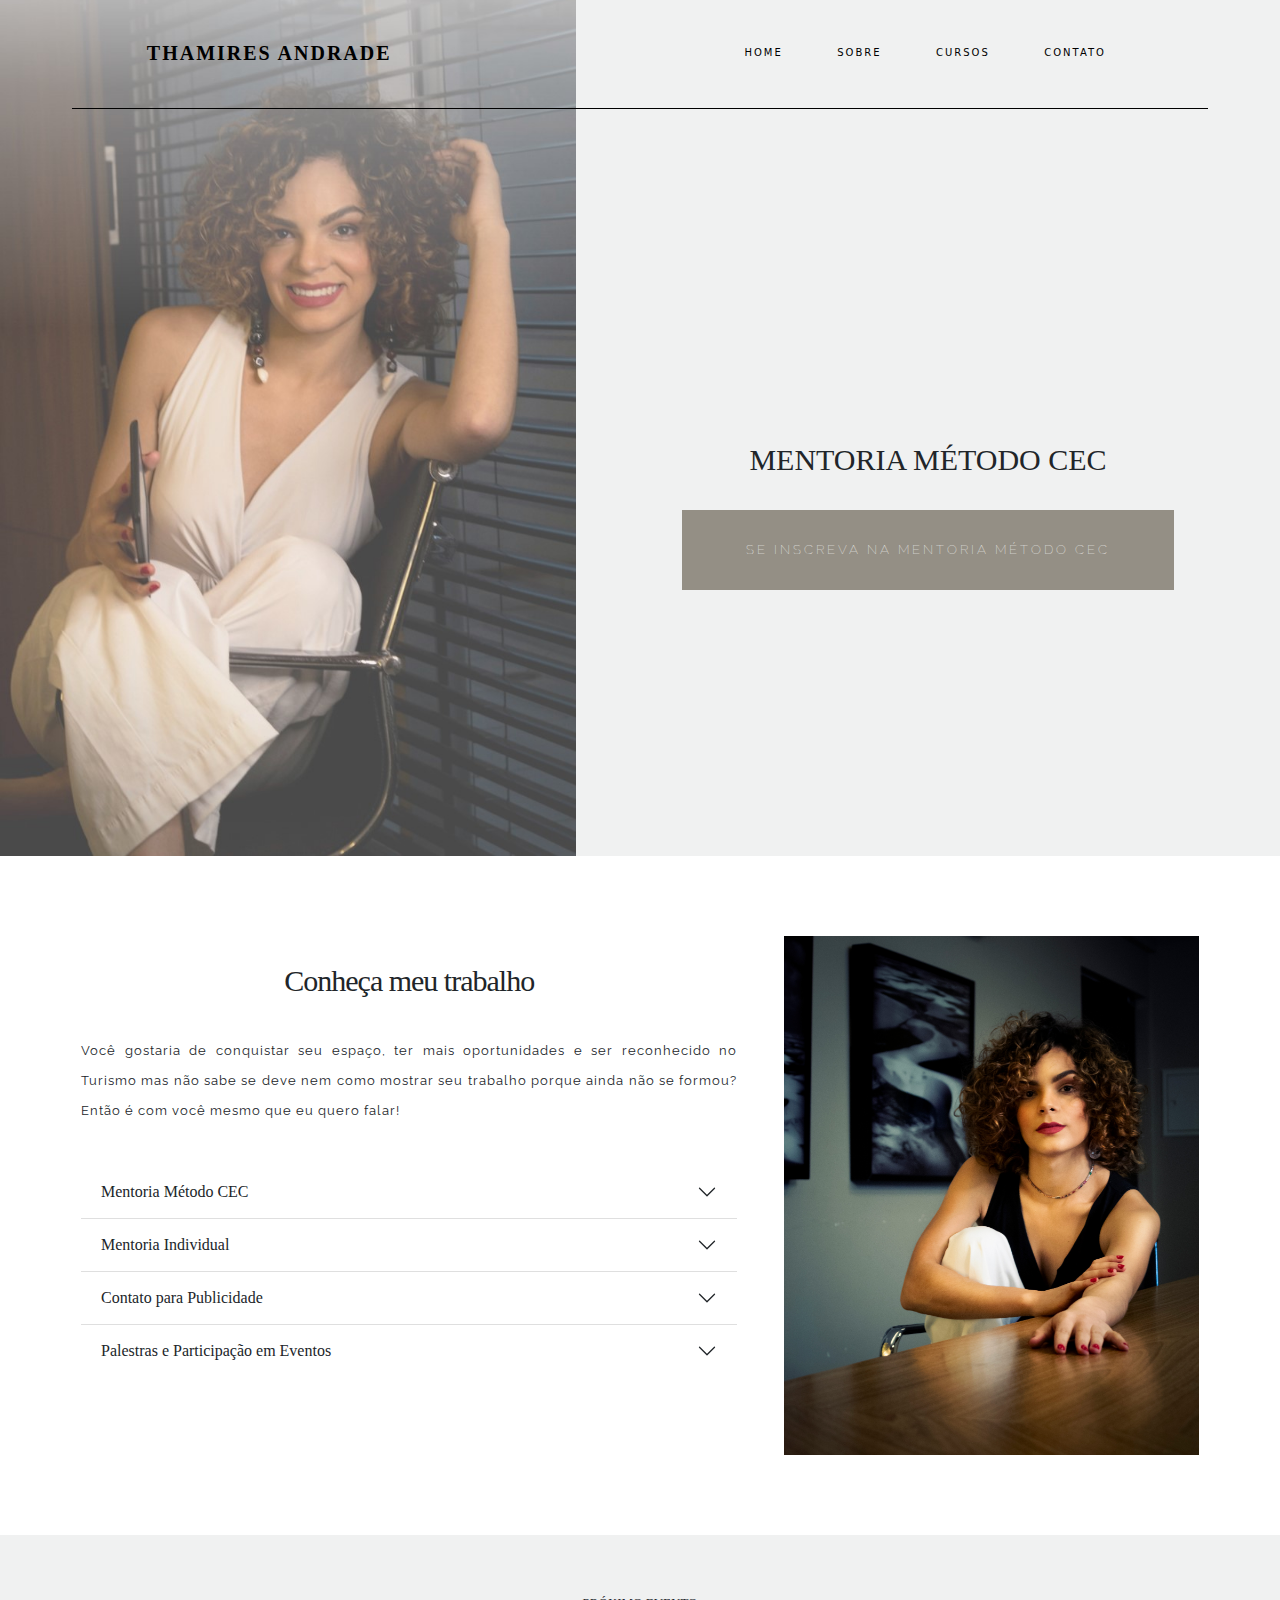
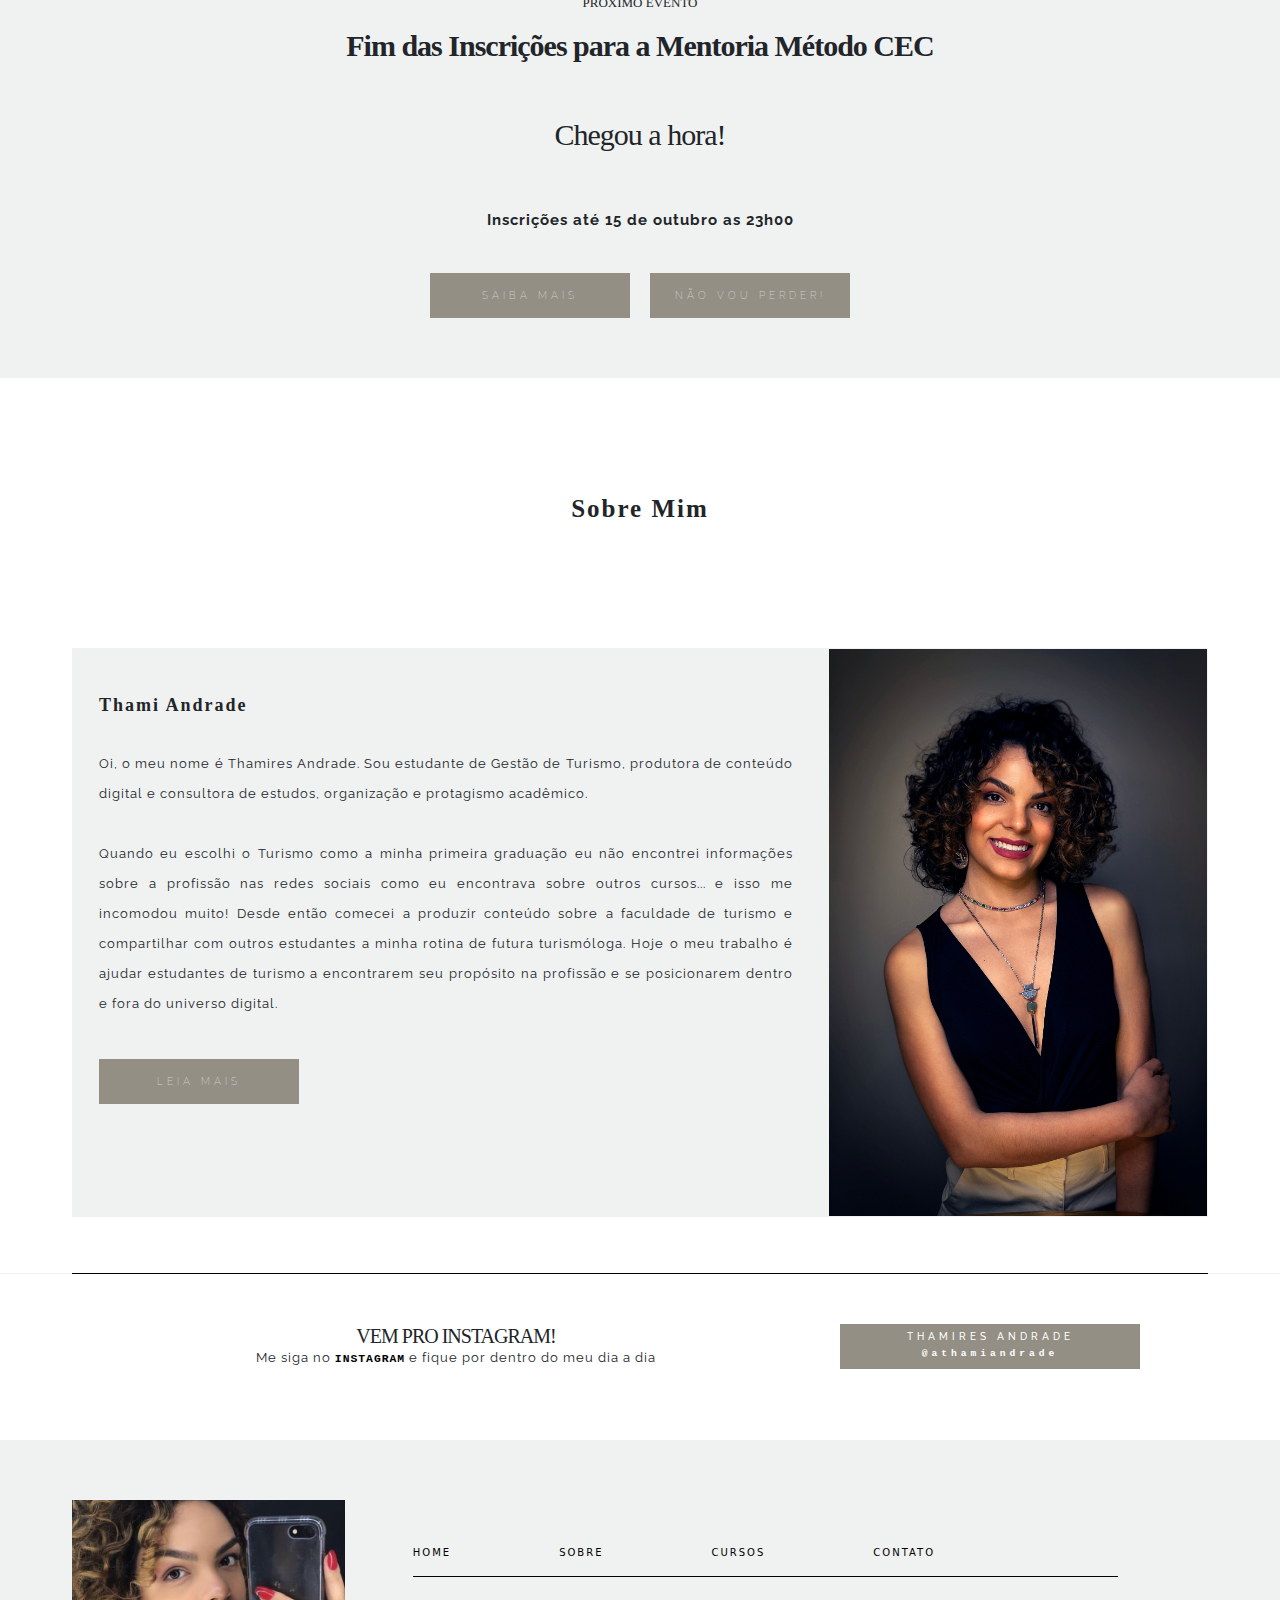
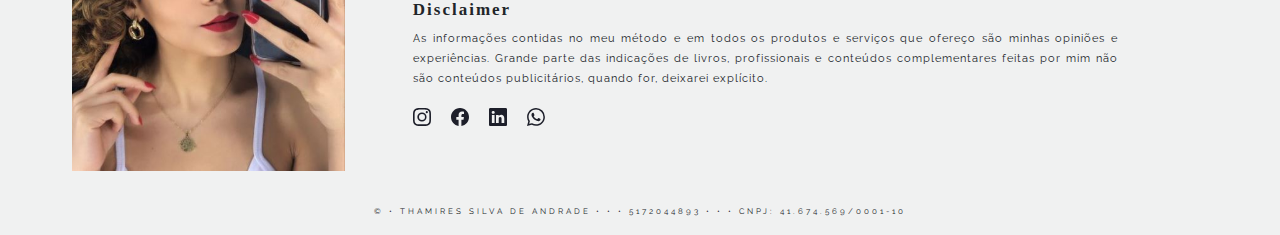
<file: index.html>
<!DOCTYPE html>
<html lang="pt-br">

<head>
    <meta charset="UTF-8">
    <meta http-equiv="X-UA-Compatible" content="IE=edge">
    <meta name="viewport" content="width=device-width, initial-scale=1.0">
    
    <!--Bootstrap link-->
    <!--CSS-->
    <link rel="stylesheet" href="bootstrap-5.0.1-dist/css/bootstrap.min.css" type="text/css">
    
    <!--JS-->
    <script text="text/javascript" src="bootstrap-5.0.1-dist/js/bootstrap.min.js"></script>
    <script text="text/javascript" src="Jquery/jquery-3.6.0.min.js"></script>
    <script src="popper.js/dist/popper.js"></script>
    <!--END-->

    <!--Font Standart-->
    <link rel="preconnect" href="https://fonts.googleapis.com">
    <link rel="preconnect" href="https://fonts.gstatic.com" crossorigin>
    <link href="https://fonts.googleapis.com/css2?family=Raleway:wght@500&display=swap" rel="stylesheet">


    <link rel="stylesheet" href="css-main/principal.css">
    <link rel="stylesheet" href="css-main/header.css">

    <link rel="shortcut icon" href="Imagens/favicon (1).ico" type="image/x-icon">

    <!-- Facebook Pixel Code -->
    <script>
      !function(f,b,e,v,n,t,s)
      {if(f.fbq)return;n=f.fbq=function(){n.callMethod?
      n.callMethod.apply(n,arguments):n.queue.push(arguments)};
      if(!f._fbq)f._fbq=n;n.push=n;n.loaded=!0;n.version='2.0';
      n.queue=[];t=b.createElement(e);t.async=!0;
      t.src=v;s=b.getElementsByTagName(e)[0];
      s.parentNode.insertBefore(t,s)}(window, document,'script',
      'https://connect.facebook.net/en_US/fbevents.js');
      fbq('init', '557154315250469');
      fbq('track', 'PageView');
    </script>
    <noscript><img height="1" width="1" style="display:none"
        src="https://www.facebook.com/tr?id=557154315250469&ev=PageView&noscript=1"
    /></noscript>
    <!-- End Facebook Pixel Code -->


    <title>Thamires Andrade</title>
</head>



<!--------------NAVBAR---------------->



<!--------------END NAVBAR---------------->

<body>

  <nav>
            
    <div class="logo">
        <a href="index.html"><h2>THAMIRES ANDRADE</h2></a>
    </div>

    <ul class="nav-links">
        <li>
            <a href="index.html">HOME</a>
        </li>
        <li>
            <a href="sobre.html">SOBRE</a>
        </li>
        <li>
            <a href="trabalho.html">CURSOS</a>
        </li>
        <li>
            <a href="contato.html">CONTATO</a>
        </li>
    </ul>

    <div class="burger">
        <div class="line1"></div>
        <div class="line2"></div>
        <div class="line3"></div>
    </div>


  </nav>
  <script src="js-main/main.js"></script>

  <div class="linhaadd"></div>

  <section id="principal">
    <div class="imagem">
      <img src="Imagens/Principal-edi.jpg" alt="Thamires Andrade" srcset="">
    </div>
    <div class="chamada text-center">
      <h2>MENTORIA MÉTODO CEC</h2>
      <br>
      <a href="vendas.html"><button type="button" class="btn">SE INSCREVA NA MENTORIA MÉTODO CEC</button></a>
    </div>
  </section>






  <section id="cursos">
    <div class="chamada2 text-center">
      <p class="tit">Conheça meu trabalho</p>
      <br>
      <p>Você gostaria de conquistar seu espaço, ter mais oportunidades e ser reconhecido no Turismo mas não sabe se deve nem como mostrar seu trabalho porque ainda não se formou? Então é com você mesmo que eu quero falar!</p>
      <br>
      <div class="accordion accordion-flush" id="accordionFlushExample">

        <!--<div class="accordion-item">
          <h2 class="accordion-header" id="flush-headingOne">
            <button class="accordion-button collapsed" type="button" data-bs-toggle="collapse" data-bs-target="#flush-collapseOne" aria-expanded="false" aria-controls="flush-collapseOne">
              Aulão Não Espere a Formatura
            </button>
          </h2>
          <div id="flush-collapseOne" class="accordion-collapse collapse" aria-labelledby="flush-headingOne" data-bs-parent="#accordionFlushExample">
            <div class="accordion-body"><code>NÃO ESPERE SE FORMAR</code> para mostrar o grande turismólogo que 
              você é! aprenda o primeiro método de posicionamento digital 
              para estudantes e conquiste seu espaço no turismo mesmo que 
              ainda não tenha seu diploma.
            <br><br>
            <a href="captura.html"><button type="button" class="btn">INSCREVA-SE!</button></a>
            </div>
          </div>
        </div>-->

        <div class="accordion-item">
          <h2 class="accordion-header" id="flush-headingThree">
            <button class="accordion-button collapsed" type="button" data-bs-toggle="collapse" data-bs-target="#flush-collapseThree" aria-expanded="false" aria-controls="flush-collapseThree">
              Mentoria Método CEC
            </button>
          </h2>
          <div id="flush-collapseThree" class="accordion-collapse collapse" aria-labelledby="flush-headingThree" data-bs-parent="#accordionFlushExample">
            <div class="accordion-body">Em mais de 3 anos de produção de conteúdo eu descobri qual é o segredo para ter um posicionamento digital forte mesmo sendo estudante e eu quero te contar tudinho, na <code>MENTORIA MÉTODO CEC</code>
            <br><br>
            <a href="vendas.html"><button type="button" class="btn" style="width: 300PX;">QUERO FAZER PARTE!</button></a>
            </div>
          </div>
        </div>

        <div class="accordion-item">
          <h2 class="accordion-header" id="flush-headingTwo">
            <button class="accordion-button collapsed" type="button" data-bs-toggle="collapse" data-bs-target="#flush-collapseTwo" aria-expanded="false" aria-controls="flush-collapseTwo">
              Mentoria Individual
            </button>
          </h2>
          <div id="flush-collapseTwo" class="accordion-collapse collapse" aria-labelledby="flush-headingTwo" data-bs-parent="#accordionFlushExample">
            <div class="accordion-body">Por meio do meu <code>POSICIONAMENTO DIGITAL</code> eu tive a oportunidade de falar sobre o Turismo, me conectar com grandes profissionais da área e conquistar meu espaço mesmo sem ter concluído a graduação ainda! Eu vou te ajudar a fazer o mesmo.
            <br><br>
            <a href="https://api.whatsapp.com/send?phone=5511988363183&text=Oi%2C%20Thami!%20Eu%20preciso%20de%20uma%20mentoria%20individual" target="blank"><button type="button" class="btn">FALE COMIGO!</button></a>  
            </div>
          </div>
        </div>

        <div class="accordion-item">
          <h2 class="accordion-header" id="flush-headingFour">
            <button class="accordion-button collapsed" type="button" data-bs-toggle="collapse" data-bs-target="#flush-collapseFour" aria-expanded="false" aria-controls="flush-collapseFour">
              Contato para Publicidade
            </button>
          </h2>
          <div id="flush-collapseFour" class="accordion-collapse collapse" aria-labelledby="flush-headingFour" data-bs-parent="#accordionFlushExample">
            <div class="accordion-body">Quer a minha ajuda para <code>DIVULGAR</code> seu produto ou serviço? Entre em contato!
            <br><br>
            <a href="https://api.whatsapp.com/send?phone=5511988363183&text=Oi%2C%20Thami!%20Estou%20entrando%20em%20contato%20para%20conhecer%20seu%20trabalho%20de%20publicidade%20e%20influ%C3%AAncia.%20" target="blank"><button type="button" class="btn">FALE COMIGO!</button></a>
            </div>
          </div>
        </div>

        <div class="accordion-item">
          <h2 class="accordion-header" id="flush-headingOne">
            <button class="accordion-button collapsed" type="button" data-bs-toggle="collapse" data-bs-target="#flush-collapseOne" aria-expanded="false" aria-controls="flush-collapseOne">
             Palestras e Participação em Eventos
            </button>
          </h2>
          <div id="flush-collapseOne" class="accordion-collapse collapse" aria-labelledby="flush-headingOne" data-bs-parent="#accordionFlushExample">
            <div class="accordion-body">Se acredita que a minha mensagem pode impactar seu público, entre em contato para agendarmos uma palestra! 
            <br><br>
            <a href="https://api.whatsapp.com/send?phone=5511988363183&text=Oi%2C%20Thami!%20Estou%20entrando%20em%20contato%20para%20te%20solicitar%20uma%20palestra.%20" target="blank"><button type="button" class="btn">AGENDAR PALESTRA!</button></a>
            </div>
          </div>
        </div>
      </div>

      <!--<a href="#"><button type="button" class="btn">SE INSCREVA</button></a>-->
    </div>

    <div class="imagem">
      <img src="Imagens/Mesa.JPG" alt="Thamires Andrade" srcset="" align="right">
    </div>
    
  </section>





  
  <section id="contagem">
    <div class="lanca text-center">
      <h5>PRÓXIMO EVENTO</h5>
      <h3>Fim das Inscrições para a Mentoria Método CEC</h3>
      <br>
      <p class="text-center" style="text-transform: uppercase;">
        </p>

      
      <div class="row">
        <div class="col-xs-12" id="fin">
          <header class="text-center">
            <ul class="time">
              <li>
                  <span class="days" id="dia"></span><br />
                  Dias
              </li>
              <li>
                  <span class="hours" id=hora></span><br />
                  Horas
              </li>
              <li>
                  <span class="minutes" id="minu"></span><br />
                  Minutos
              </li>
              <li>
                  <span class="seconds" id="segun"></span><br />
                  Segundos
              </li>
            </ul>
          </header>
        </div>
      </div>

      <br>
      <br>
      
      <h4 class="text-center"><strong>Inscrições até 15 de outubro as 23h00</strong></h4>

      
      <div class="butns">
        <div class="btn1">
          <a href="vendas.html"><button type="button" class="btn">SAIBA MAIS</button></a>
        </div>
        <div class="btn2 ">
          <a href="vendas.html#money"><button type="button" class="btn">NÃO VOU PERDER!</button></a>
        </div>
      </div>

    </div>
  </section>
  <script src="js-main/regresiva.js"></script>

  <section id="sobrethami">
    <div class="sobre">
      <h1>Sobre Mim</h1>
    </div>
    <div class="card mb-3">
      <div class="row g-0">
        <div class="col-sm-12 col-md-7 col-lg-8 col-xl-8">
          <div class="card-body">
            <h5 class="card-title">Thami Andrade</h5><br>
            <p class="card-text">Oi, o meu nome é Thamires Andrade. Sou estudante de Gestão de Turismo, produtora de conteúdo digital e consultora de estudos, organização e protagismo acadêmico.<br><br>Quando eu escolhi o Turismo como a minha primeira graduação eu não encontrei informações sobre a profissão nas redes sociais como eu encontrava sobre outros cursos... e isso me incomodou muito! Desde então comecei a produzir conteúdo sobre a faculdade de turismo e compartilhar com outros estudantes a minha rotina de futura turismóloga. Hoje o meu trabalho é ajudar estudantes de turismo a encontrarem seu propósito na profissão e se posicionarem dentro e fora do universo digital.</p>
            <br>
            <a href="sobre.html"><button type="button" class="btn">LEIA MAIS</button></a>
          </div>
        </div>
        <div class="col-sm-12 col-md-5 col-lg-4 col-xl-4 center">
          <img src="Imagens/Levantada.jpg" class="img-fluid" alt="...">
        </div>
      </div>
    </div>
  </section>

  <div class="linhaadd"></div>

  <section id="instagram"> 
    <div class="esquerdo">

      <h5>VEM PRO INSTAGRAM!</h5>
      <p>Me siga no <code>INSTAGRAM</code> e fique por dentro do meu dia a dia</p>

    </div>
    <div class="direito">
      <a href="https://www.instagram.com/athamiandrade/" target="blank"><button type="button" class="btn"><h5>THAMIRES ANDRADE</h5> <br> <code>@athamiandrade</code></button></a>
    </div>
  </section>

  <section id="footer">
    <footer>
      <div class="img">
        <img src="Imagens/footer.JPG" alt="Thami" align="center">
      </div>
      <div class="conteudo">
        <div class="abas">
          <div><a href="index.html"><p>HOME</p></a></div>
          <div class="space"><a href="sobre.html"><p>SOBRE</p></a></div>
          <div class="space"><a href="trabalho.html"><p>CURSOS</p></a></div>
          <div class="space"><a href="contato.html"><p>CONTATO</p></a></div>
        </div>

        <div class="linhaadd2"></div>
        <br>

        <div class="disclimer">
          <h5>Disclaimer</h5>
          <p>As informações contidas no meu método e em todos os produtos e serviços que ofereço são minhas opiniões e experiências. Grande parte das indicações de livros, profissionais e conteúdos complementares feitas por mim não são conteúdos publicitários, quando for, deixarei explícito.</p>
        </div>

        <div class="icones">
          <a href="https://www.instagram.com/athamiandrade/" target="blank">
            <svg xmlns="http://www.w3.org/2000/svg" width="18" height="18" fill="currentColor" class="bi1 bi-instagram" viewBox="0 0 16 16">
              <path d="M8 0C5.829 0 5.556.01 4.703.048 3.85.088 3.269.222 2.76.42a3.917 3.917 0 0 0-1.417.923A3.927 3.927 0 0 0 .42 2.76C.222 3.268.087 3.85.048 4.7.01 5.555 0 5.827 0 8.001c0 2.172.01 2.444.048 3.297.04.852.174 1.433.372 1.942.205.526.478.972.923 1.417.444.445.89.719 1.416.923.51.198 1.09.333 1.942.372C5.555 15.99 5.827 16 8 16s2.444-.01 3.298-.048c.851-.04 1.434-.174 1.943-.372a3.916 3.916 0 0 0 1.416-.923c.445-.445.718-.891.923-1.417.197-.509.332-1.09.372-1.942C15.99 10.445 16 10.173 16 8s-.01-2.445-.048-3.299c-.04-.851-.175-1.433-.372-1.941a3.926 3.926 0 0 0-.923-1.417A3.911 3.911 0 0 0 13.24.42c-.51-.198-1.092-.333-1.943-.372C10.443.01 10.172 0 7.998 0h.003zm-.717 1.442h.718c2.136 0 2.389.007 3.232.046.78.035 1.204.166 1.486.275.373.145.64.319.92.599.28.28.453.546.598.92.11.281.24.705.275 1.485.039.843.047 1.096.047 3.231s-.008 2.389-.047 3.232c-.035.78-.166 1.203-.275 1.485a2.47 2.47 0 0 1-.599.919c-.28.28-.546.453-.92.598-.28.11-.704.24-1.485.276-.843.038-1.096.047-3.232.047s-2.39-.009-3.233-.047c-.78-.036-1.203-.166-1.485-.276a2.478 2.478 0 0 1-.92-.598 2.48 2.48 0 0 1-.6-.92c-.109-.281-.24-.705-.275-1.485-.038-.843-.046-1.096-.046-3.233 0-2.136.008-2.388.046-3.231.036-.78.166-1.204.276-1.486.145-.373.319-.64.599-.92.28-.28.546-.453.92-.598.282-.11.705-.24 1.485-.276.738-.034 1.024-.044 2.515-.045v.002zm4.988 1.328a.96.96 0 1 0 0 1.92.96.96 0 0 0 0-1.92zm-4.27 1.122a4.109 4.109 0 1 0 0 8.217 4.109 4.109 0 0 0 0-8.217zm0 1.441a2.667 2.667 0 1 1 0 5.334 2.667 2.667 0 0 1 0-5.334z"/>
            </svg>
          </a>

          <a href="https://www.facebook.com/Thamistudando-por-Thamires-Andrade-101928451767050" target="blank">
            <svg xmlns="http://www.w3.org/2000/svg" width="18" height="18" fill="currentColor" class="bi bi-facebook" viewBox="0 0 16 16">
              <path d="M16 8.049c0-4.446-3.582-8.05-8-8.05C3.58 0-.002 3.603-.002 8.05c0 4.017 2.926 7.347 6.75 7.951v-5.625h-2.03V8.05H6.75V6.275c0-2.017 1.195-3.131 3.022-3.131.876 0 1.791.157 1.791.157v1.98h-1.009c-.993 0-1.303.621-1.303 1.258v1.51h2.218l-.354 2.326H9.25V16c3.824-.604 6.75-3.934 6.75-7.951z"/>
            </svg>
          </a>

          <a href="">
            <svg xmlns="http://www.w3.org/2000/svg" width="18" height="18" fill="currentColor" class="bi bi-linkedin" viewBox="0 0 16 16">
              <path d="M0 1.146C0 .513.526 0 1.175 0h13.65C15.474 0 16 .513 16 1.146v13.708c0 .633-.526 1.146-1.175 1.146H1.175C.526 16 0 15.487 0 14.854V1.146zm4.943 12.248V6.169H2.542v7.225h2.401zm-1.2-8.212c.837 0 1.358-.554 1.358-1.248-.015-.709-.52-1.248-1.342-1.248-.822 0-1.359.54-1.359 1.248 0 .694.521 1.248 1.327 1.248h.016zm4.908 8.212V9.359c0-.216.016-.432.08-.586.173-.431.568-.878 1.232-.878.869 0 1.216.662 1.216 1.634v3.865h2.401V9.25c0-2.22-1.184-3.252-2.764-3.252-1.274 0-1.845.7-2.165 1.193v.025h-.016a5.54 5.54 0 0 1 .016-.025V6.169h-2.4c.03.678 0 7.225 0 7.225h2.4z"/>
            </svg>
          </a>

          <a href="https://api.whatsapp.com/send?phone=5511988363183&text=Oi%2C%20Thami!%20" target="blank">
            <svg xmlns="http://www.w3.org/2000/svg" width="18" height="18" fill="currentColor" class="bi bi-whatsapp" viewBox="0 0 16 16">
              <path d="M13.601 2.326A7.854 7.854 0 0 0 7.994 0C3.627 0 .068 3.558.064 7.926c0 1.399.366 2.76 1.057 3.965L0 16l4.204-1.102a7.933 7.933 0 0 0 3.79.965h.004c4.368 0 7.926-3.558 7.93-7.93A7.898 7.898 0 0 0 13.6 2.326zM7.994 14.521a6.573 6.573 0 0 1-3.356-.92l-.24-.144-2.494.654.666-2.433-.156-.251a6.56 6.56 0 0 1-1.007-3.505c0-3.626 2.957-6.584 6.591-6.584a6.56 6.56 0 0 1 4.66 1.931 6.557 6.557 0 0 1 1.928 4.66c-.004 3.639-2.961 6.592-6.592 6.592zm3.615-4.934c-.197-.099-1.17-.578-1.353-.646-.182-.065-.315-.099-.445.099-.133.197-.513.646-.627.775-.114.133-.232.148-.43.05-.197-.1-.836-.308-1.592-.985-.59-.525-.985-1.175-1.103-1.372-.114-.198-.011-.304.088-.403.087-.088.197-.232.296-.346.1-.114.133-.198.198-.33.065-.134.034-.248-.015-.347-.05-.099-.445-1.076-.612-1.47-.16-.389-.323-.335-.445-.34-.114-.007-.247-.007-.38-.007a.729.729 0 0 0-.529.247c-.182.198-.691.677-.691 1.654 0 .977.71 1.916.81 2.049.098.133 1.394 2.132 3.383 2.992.47.205.84.326 1.129.418.475.152.904.129 1.246.08.38-.058 1.171-.48 1.338-.943.164-.464.164-.86.114-.943-.049-.084-.182-.133-.38-.232z"/>
            </svg>
          </a>

        </div>
      </div>

    </footer>
  </section>

  <section id="final">
    <div class="final text-center">
      <div class="marca">
        <p>© • THAMIRES SILVA DE ANDRADE • • • 5172044893 • • • CNPJ: 41.674.569/0001-10</p>
      </div>
    </div>
  </section>

  

</body>
</html>
</file>
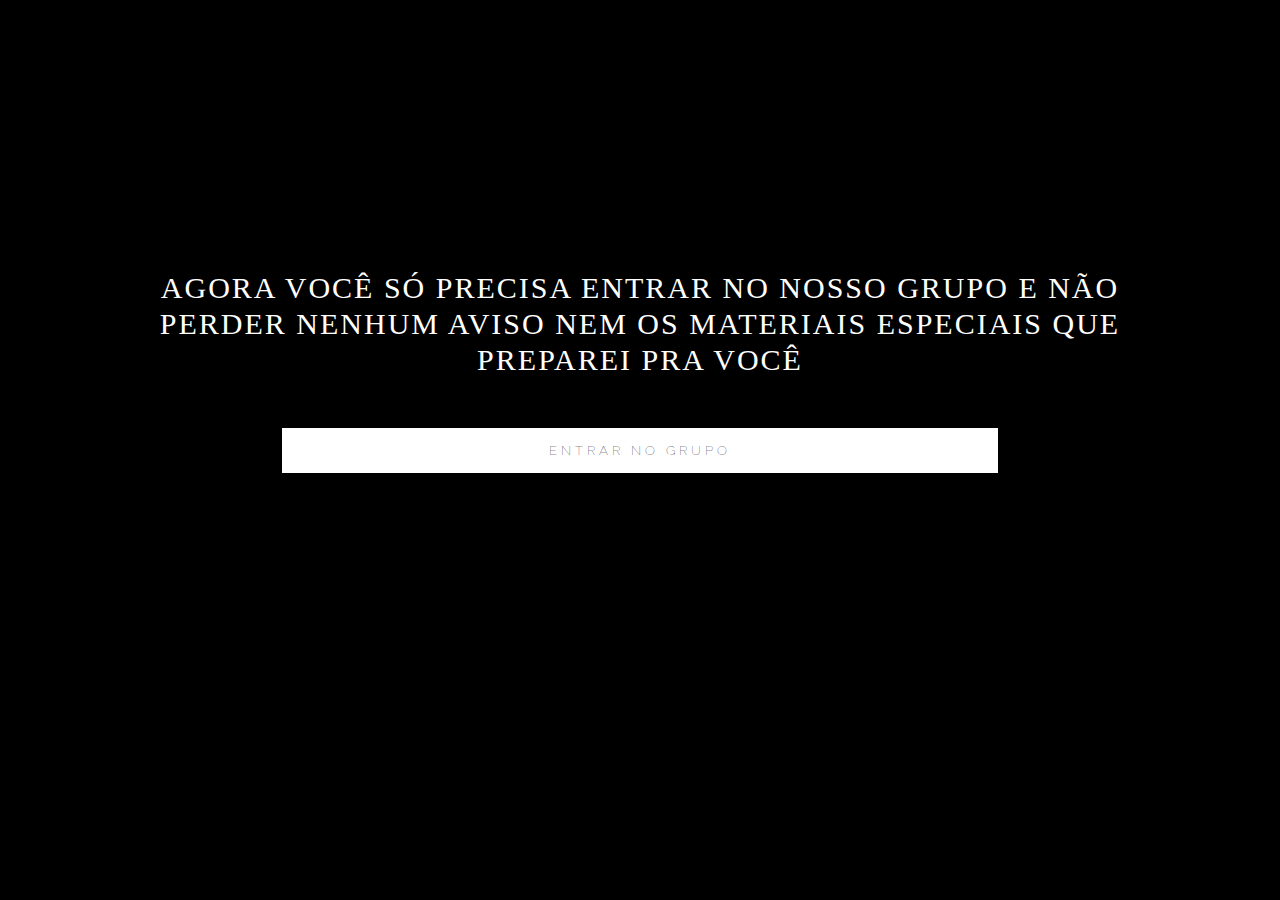
<file: agradecimento.html>
<!DOCTYPE html>
<html lang="pt-br">

<head>
    <meta charset="UTF-8">
    <meta http-equiv="X-UA-Compatible" content="IE=edge">
    <meta name="viewport" content="width=device-width, initial-scale=1.0">
    
    <!--Bootstrap link-->
    <!--CSS-->
    <link rel="stylesheet" href="bootstrap-5.0.1-dist/css/bootstrap.min.css" type="text/css">
    
    <!--JS-->
    <script text="text/javascript" src="bootstrap-5.0.1-dist/js/bootstrap.min.js"></script>
    <script text="text/javascript" src="Jquery/jquery-3.6.0.min.js"></script>
    <script src="popper.js/dist/popper.js"></script>
    <!--END-->

    <!--Font Standart-->
    <link rel="preconnect" href="https://fonts.googleapis.com">
    <link rel="preconnect" href="https://fonts.gstatic.com" crossorigin>
    <link href="https://fonts.googleapis.com/css2?family=Raleway:wght@500&display=swap" rel="stylesheet">

    <link rel="stylesheet" href="css-main/agradecimento.css">

    <link rel="shortcut icon" href="Imagens/favicon (1).ico" type="image/x-icon">
    
    <!-- Facebook Pixel Code -->
    <script>
    !function(f,b,e,v,n,t,s)
    {if(f.fbq)return;n=f.fbq=function(){n.callMethod?
    n.callMethod.apply(n,arguments):n.queue.push(arguments)};
    if(!f._fbq)f._fbq=n;n.push=n;n.loaded=!0;n.version='2.0';
    n.queue=[];t=b.createElement(e);t.async=!0;
    t.src=v;s=b.getElementsByTagName(e)[0];
    s.parentNode.insertBefore(t,s)}(window, document,'script',
    'https://connect.facebook.net/en_US/fbevents.js');
    fbq('init', '557154315250469');
    fbq('track', 'PageView');
    fbq('track', 'TYPaulão');
    </script>
    <noscript><img height="1" width="1" style="display:none"
    src="https://www.facebook.com/tr?id=557154315250469&ev=PageView&noscript=1"
    /></noscript>
    <!-- End Facebook Pixel Code -->


    <title>OBRIGADA!</title>
</head>

<body>

    <section id="mid" class="align-middle">
        <div class="midd ">
            <h1> AGORA VOCÊ SÓ PRECISA ENTRAR NO NOSSO GRUPO E NÃO PERDER NENHUM AVISO NEM OS MATERIAIS ESPECIAIS QUE PREPAREI PRA VOCÊ</h1>
    
            <div class="btv text-center">
                <a href="https://chat.whatsapp.com/GKXYcqx18Ym4vGACkjK6TC" target="blank"><button type="button" class="btn">ENTRAR NO GRUPO</button></a>
                <br> <br>
            </div>
        </div>
    </section>

</body>
</file>
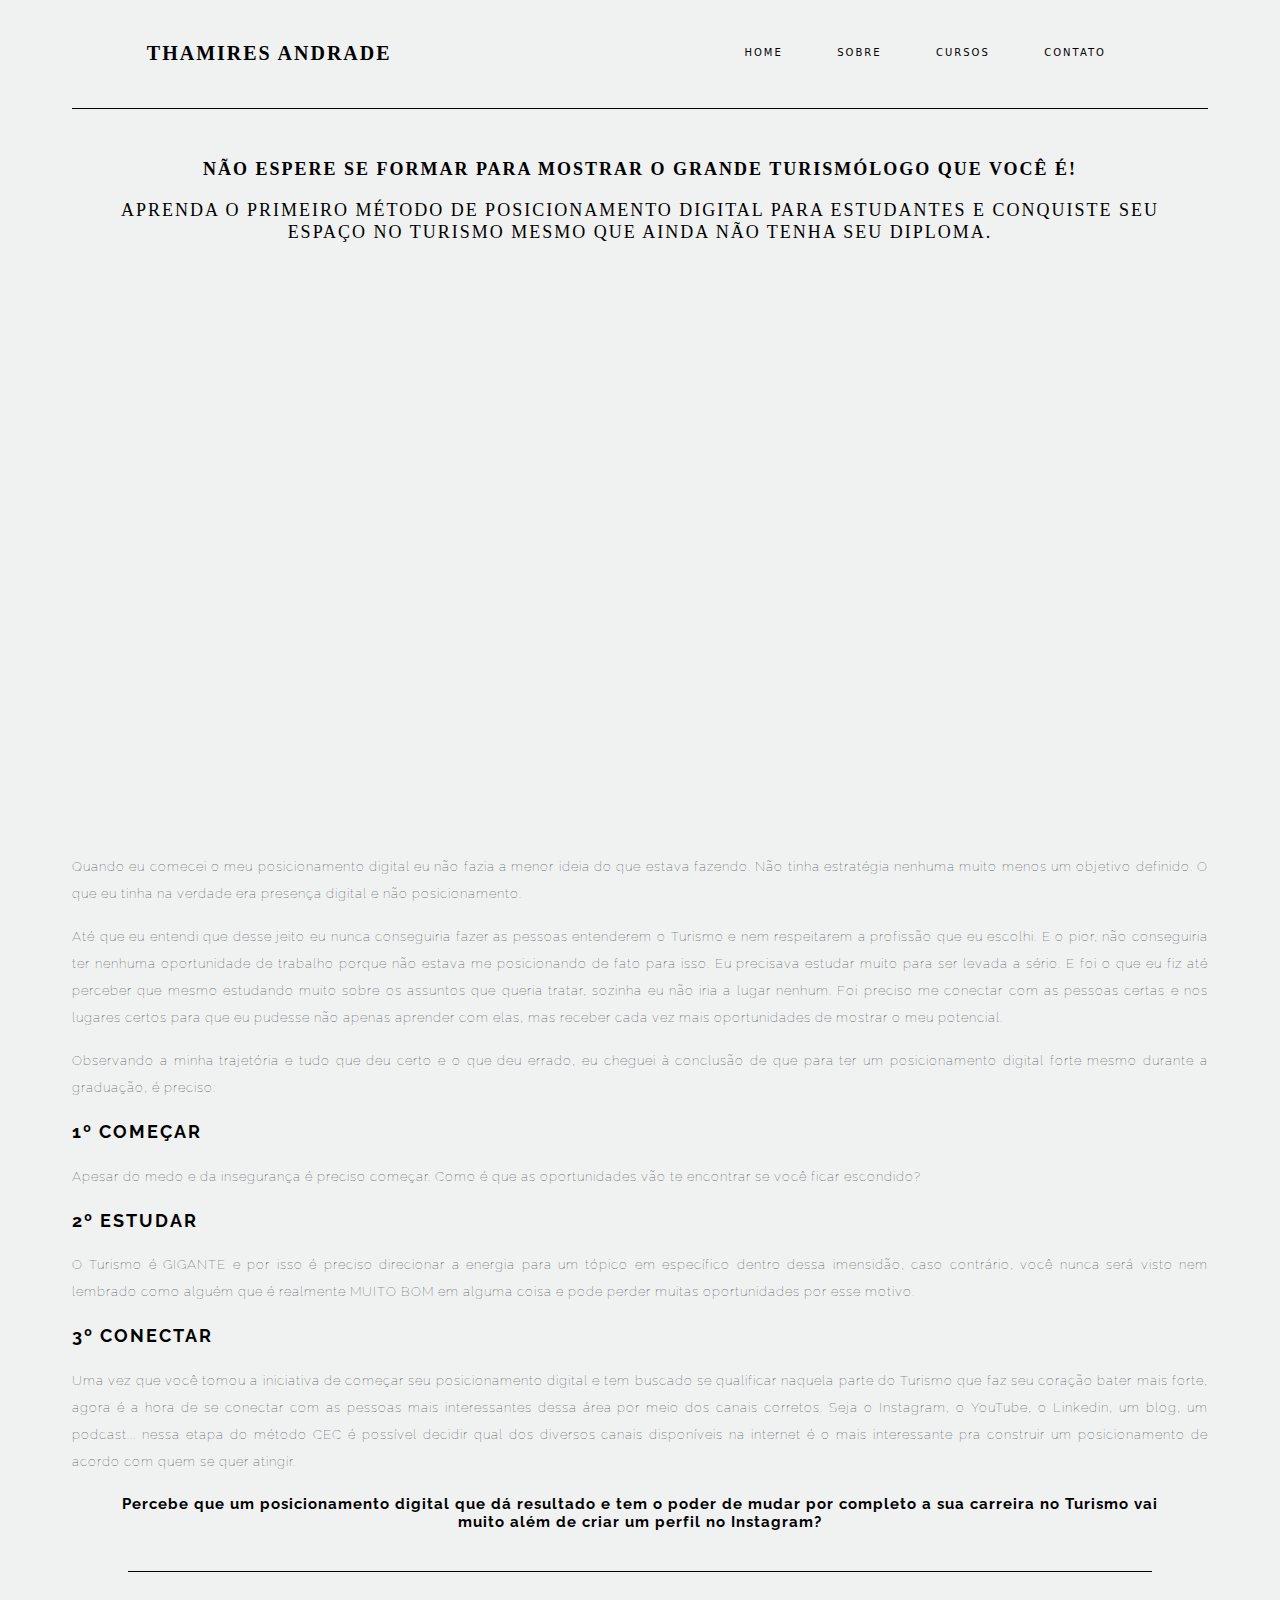
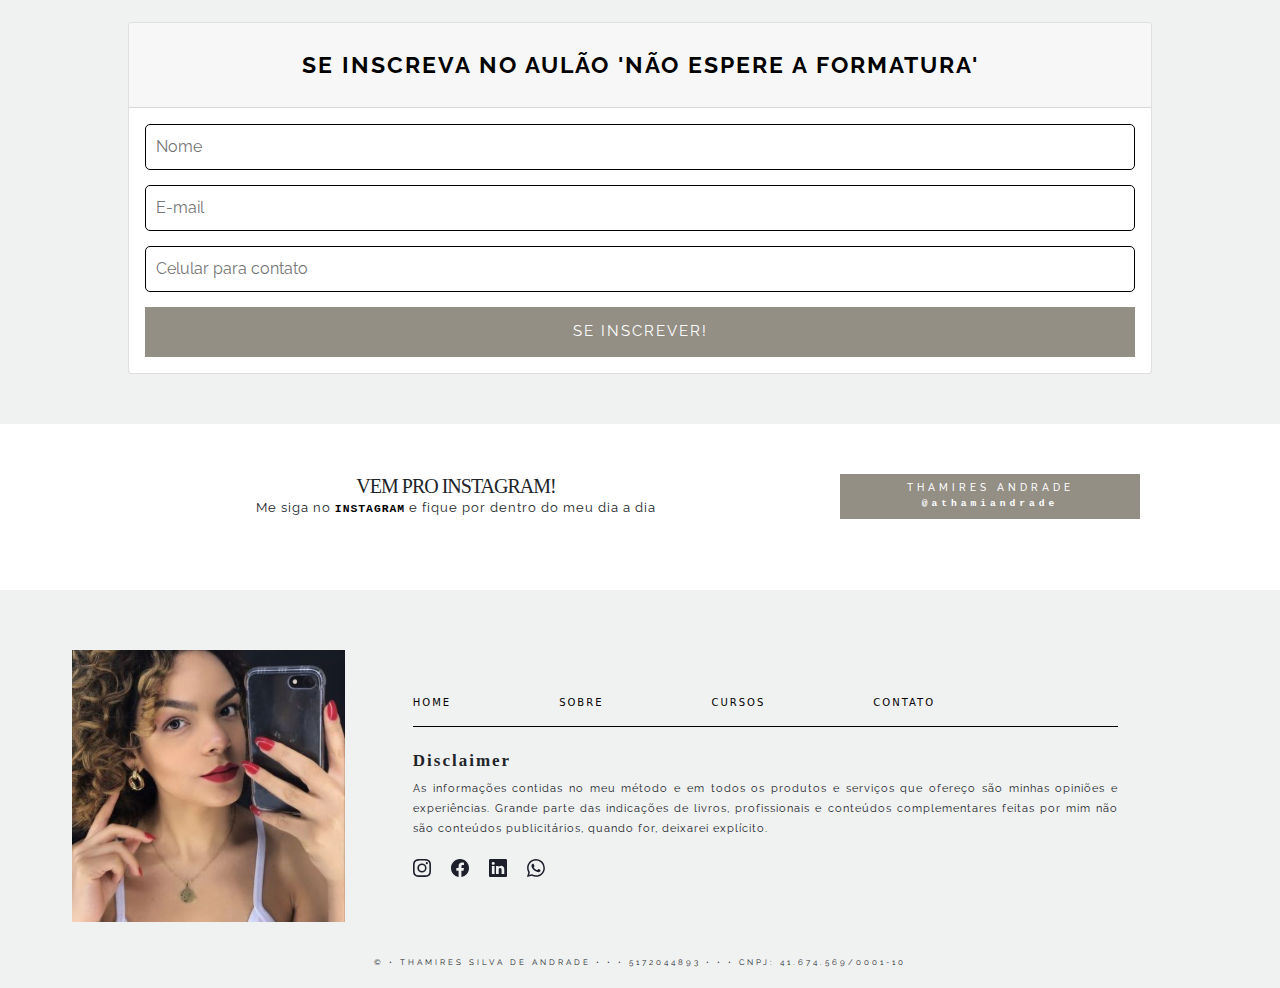
<file: captura.html>
<!DOCTYPE html>
<html lang="pt-br">

<head>
    <meta charset="UTF-8">
    <meta http-equiv="X-UA-Compatible" content="IE=edge">
    <meta name="viewport" content="width=device-width, initial-scale=1.0">
    
    <!--Bootstrap link-->
    <!--CSS-->
    <link rel="stylesheet" href="bootstrap-5.0.1-dist/css/bootstrap.min.css" type="text/css">
    
    <!--JS-->
    <script text="text/javascript" src="bootstrap-5.0.1-dist/js/bootstrap.min.js"></script>
    <script text="text/javascript" src="Jquery/jquery-3.6.0.min.js"></script>
    <script src="popper.js/dist/popper.js"></script>
    <!--END-->

    <!--Font Standart-->
    <link rel="preconnect" href="https://fonts.googleapis.com">
    <link rel="preconnect" href="https://fonts.gstatic.com" crossorigin>
    <link href="https://fonts.googleapis.com/css2?family=Raleway:wght@500&display=swap" rel="stylesheet">


    <link rel="stylesheet" href="css-main/principal.css">
    <link rel="stylesheet" href="css-main/header.css">
    <link rel="stylesheet" href="css-main/captura.css">

    <link rel="shortcut icon" href="Imagens/favicon (1).ico" type="image/x-icon">
    
    <!-- Facebook Pixel Code -->
    <script>
    !function(f,b,e,v,n,t,s)
    {if(f.fbq)return;n=f.fbq=function(){n.callMethod?
    n.callMethod.apply(n,arguments):n.queue.push(arguments)};
    if(!f._fbq)f._fbq=n;n.push=n;n.loaded=!0;n.version='2.0';
    n.queue=[];t=b.createElement(e);t.async=!0;
    t.src=v;s=b.getElementsByTagName(e)[0];
    s.parentNode.insertBefore(t,s)}(window, document,'script',
    'https://connect.facebook.net/en_US/fbevents.js');
    fbq('init', '557154315250469');
    fbq('track', 'PageView');
    fbq('track', 'PáginaCapturaAulão');
    </script>
    <noscript><img height="1" width="1" style="display:none"
    src="https://www.facebook.com/tr?id=557154315250469&ev=PageView&noscript=1"
    /></noscript>
    <!-- End Facebook Pixel Code -->

    <title>Thamires Andrade</title>
</head>

<body>
    <nav>      
        <div class="logo">
            <h2>THAMIRES ANDRADE</h2>
        </div>
    
        <ul class="nav-links">
            <li>
                <a href="index.html">HOME</a>
            </li>
            <li>
                <a href="sobre.html">SOBRE</a>
            </li>
            <li>
                <a href="trabalho.html">CURSOS</a>
            </li>
            <li>
                <a href="contato.html">CONTATO</a>
            </li>
        </ul>
    
        <div class="burger">
            <div class="line1"></div>
            <div class="line2"></div>
            <div class="line3"></div>
        </div>
    </nav>
    <script src="js-main/main.js"></script>

    <div class="linhaadd"></div>

    

    <section id="video">
        
        <div class="txte">
        
        <h1>NÃO ESPERE SE FORMAR PARA MOSTRAR O GRANDE TURISMÓLOGO QUE
            VOCÊ É!</h1>

        <h1 style="font-weight: normal; margin-bottom: 50px;">  APRENDA O PRIMEIRO MÉTODO DE POSICIONAMENTO DIGITAL
            PARA ESTUDANTES E CONQUISTE SEU ESPAÇO NO TURISMO MESMO QUE
            AINDA NÃO TENHA SEU DIPLOMA.</h1>
        
        </div>
        
        <div class="vid" align="center">
            <iframe  src="https://www.youtube.com/embed/GV1Xmr8esGI?controls=0" title="YouTube video player" frameborder="0" allow="accelerometer; autoplay; clipboard-write; encrypted-media; gyroscope; picture-in-picture" allowfullscreen></iframe>
        </div>
        
    </section>

    <section id="continua" >
            <p>Quando eu comecei o meu posicionamento digital eu não fazia a menor ideia do que estava fazendo. Não tinha estratégia nenhuma muito menos um objetivo definido. O que eu tinha na verdade era presença digital e não posicionamento.</p>
            <p>Até que eu entendi que desse jeito eu nunca conseguiria fazer as pessoas entenderem o Turismo e nem respeitarem a profissão que eu escolhi. E o pior, não conseguiria ter nenhuma oportunidade de trabalho porque não estava me posicionando de fato para isso. Eu precisava estudar muito para ser levada a sério. E foi o que eu fiz até perceber que mesmo estudando muito sobre os assuntos que queria tratar, sozinha eu não iria a lugar nenhum. Foi preciso me conectar com as pessoas certas e nos lugares certos para que eu pudesse não apenas aprender com elas, mas receber cada vez mais oportunidades de mostrar o meu potencial.</p>
        </div>
    
        <p>Observando a minha trajetória e tudo que deu certo e o que deu errado, eu cheguei à conclusão de que para ter um posicionamento digital forte mesmo durante a graduação, é preciso:</p>
    
        <div class="topic">
            <h5>1º <code>C</code>OMEÇAR</h5>
            <p>Apesar do medo e da insegurança é preciso começar. Como é que as oportunidades vão te encontrar se você ficar escondido?</p>
            
            <h5>2º <code>E</code>STUDAR</h5>
            <p>O Turismo é GIGANTE e por isso é preciso direcionar a energia para um tópico em específico dentro dessa imensidão, caso contrário, você nunca será visto nem lembrado como alguém que é realmente MUITO BOM em alguma coisa e pode perder muitas oportunidades por esse motivo.</p>

            <h5>3º <code>C</code>ONECTAR</h5>
            <p>Uma vez que você tomou a iniciativa de começar seu posicionamento digital e tem buscado se qualificar naquela parte do Turismo que faz seu coração bater mais forte, agora é a hora de se conectar com as pessoas mais interessantes dessa área por meio dos canais corretos. Seja o Instagram, o YouTube, o Linkedin, um blog, um podcast... nessa etapa do método CEC é possível decidir qual dos diversos canais disponíveis na internet é o mais interessante pra construir um posicionamento de acordo com quem se quer atingir.</p>

            <h6 class="text-center">Percebe que um posicionamento digital que dá resultado e tem o poder de mudar por completo a sua carreira no Turismo vai muito além de criar um perfil no Instagram?</h6>
        </div>
    </section>

    <!--<section id="botaoo" align="center">
        <a href="#inscricao"><button type="button" class="btn">SE INSCREVA NO AULÃO!</button></a>
    </section>-->

    <div class="linhaadd3" style="margin-bottom: 50px;"></div>


    <Section id="inscricao">
        <div class="card">
            <div class="card-header">
                <h4>SE INSCREVA NO AULÃO <code>'NÃO ESPERE A FORMATURA'</code></h4>
            </div>

            <div class="card-body">
                <form class="form" method="POST" action="https://api.staticforms.xyz/submit">
                    <input type="hidden" name="accessKey" value="cd79fd73-5964-4b0a-9f0d-52d2020b2af7"> <!-- Required -->
                     <!-- Optional -->
                    <input type="hidden" name="subject" value="NOVA INSCRIÇÃO - AULÃO NÃO ESPERE A FORMATURA"> <!-- Optional -->


                    <input class="field" type="text" name="name" placeholder="Nome" required>
                    <input class="field" type="text" name="email" placeholder="E-mail" required>
                    <input class="field" type="text" name="phone" placeholder="Celular para contato" required>

                    <input type="hidden" name="redirectTo" value="https://thamiandrade.com/agradecimento.html">
                    <input type="submit" value="SE INSCREVER!">

                </form>
            </div>
        </div>
    </Section>


    <div class="linhaadd"></div>

    <section id="instagram"> 
        <div class="esquerdo">
    
          <h5>VEM PRO INSTAGRAM!</h5>
          <p>Me siga no <code>INSTAGRAM</code> e fique por dentro do meu dia a dia</p>
    
        </div>
        <div class="direito">
          <a href="https://www.instagram.com/athamiandrade/" target="blank"><button type="button" class="btn"><h5>THAMIRES ANDRADE</h5> <br> <code>@athamiandrade</code></button></a>
        </div>
    </section>

    <section id="footer">
        <footer>
            <div class="img">
            <img src="Imagens/footer.JPG" alt="Thami" align="center">
            </div>
            <div class="conteudo">
            <div class="abas">
                <div><a href="index.html"><p>HOME</p></a></div>
                <div class="space"><a href="sobre.html"><p>SOBRE</p></a></div>
                <div class="space"><a href="trabalho.html"><p>CURSOS</p></a></div>
                <div class="space"><a href="contato.html"><p>CONTATO</p></a></div>
            </div>

            <div class="linhaadd2"></div>
            <br>

            <div class="disclimer">
                <h5>Disclaimer</h5>
                <p>As informações contidas no meu método e em todos os produtos e serviços que ofereço são minhas opiniões e experiências. Grande parte das indicações de livros, profissionais e conteúdos complementares feitas por mim não são conteúdos publicitários, quando for, deixarei explícito.</p>
            </div>

            <div class="icones">
                <a href="https://www.instagram.com/athamiandrade/" target="blank">
                <svg xmlns="http://www.w3.org/2000/svg" width="18" height="18" fill="currentColor" class="bi1 bi-instagram" viewBox="0 0 16 16">
                    <path d="M8 0C5.829 0 5.556.01 4.703.048 3.85.088 3.269.222 2.76.42a3.917 3.917 0 0 0-1.417.923A3.927 3.927 0 0 0 .42 2.76C.222 3.268.087 3.85.048 4.7.01 5.555 0 5.827 0 8.001c0 2.172.01 2.444.048 3.297.04.852.174 1.433.372 1.942.205.526.478.972.923 1.417.444.445.89.719 1.416.923.51.198 1.09.333 1.942.372C5.555 15.99 5.827 16 8 16s2.444-.01 3.298-.048c.851-.04 1.434-.174 1.943-.372a3.916 3.916 0 0 0 1.416-.923c.445-.445.718-.891.923-1.417.197-.509.332-1.09.372-1.942C15.99 10.445 16 10.173 16 8s-.01-2.445-.048-3.299c-.04-.851-.175-1.433-.372-1.941a3.926 3.926 0 0 0-.923-1.417A3.911 3.911 0 0 0 13.24.42c-.51-.198-1.092-.333-1.943-.372C10.443.01 10.172 0 7.998 0h.003zm-.717 1.442h.718c2.136 0 2.389.007 3.232.046.78.035 1.204.166 1.486.275.373.145.64.319.92.599.28.28.453.546.598.92.11.281.24.705.275 1.485.039.843.047 1.096.047 3.231s-.008 2.389-.047 3.232c-.035.78-.166 1.203-.275 1.485a2.47 2.47 0 0 1-.599.919c-.28.28-.546.453-.92.598-.28.11-.704.24-1.485.276-.843.038-1.096.047-3.232.047s-2.39-.009-3.233-.047c-.78-.036-1.203-.166-1.485-.276a2.478 2.478 0 0 1-.92-.598 2.48 2.48 0 0 1-.6-.92c-.109-.281-.24-.705-.275-1.485-.038-.843-.046-1.096-.046-3.233 0-2.136.008-2.388.046-3.231.036-.78.166-1.204.276-1.486.145-.373.319-.64.599-.92.28-.28.546-.453.92-.598.282-.11.705-.24 1.485-.276.738-.034 1.024-.044 2.515-.045v.002zm4.988 1.328a.96.96 0 1 0 0 1.92.96.96 0 0 0 0-1.92zm-4.27 1.122a4.109 4.109 0 1 0 0 8.217 4.109 4.109 0 0 0 0-8.217zm0 1.441a2.667 2.667 0 1 1 0 5.334 2.667 2.667 0 0 1 0-5.334z"/>
                </svg>
                </a>

                <a href="https://www.facebook.com/Thamistudando-por-Thamires-Andrade-101928451767050" target="blank">
                <svg xmlns="http://www.w3.org/2000/svg" width="18" height="18" fill="currentColor" class="bi bi-facebook" viewBox="0 0 16 16">
                    <path d="M16 8.049c0-4.446-3.582-8.05-8-8.05C3.58 0-.002 3.603-.002 8.05c0 4.017 2.926 7.347 6.75 7.951v-5.625h-2.03V8.05H6.75V6.275c0-2.017 1.195-3.131 3.022-3.131.876 0 1.791.157 1.791.157v1.98h-1.009c-.993 0-1.303.621-1.303 1.258v1.51h2.218l-.354 2.326H9.25V16c3.824-.604 6.75-3.934 6.75-7.951z"/>
                </svg>
                </a>

                <a href="">
                <svg xmlns="http://www.w3.org/2000/svg" width="18" height="18" fill="currentColor" class="bi bi-linkedin" viewBox="0 0 16 16">
                    <path d="M0 1.146C0 .513.526 0 1.175 0h13.65C15.474 0 16 .513 16 1.146v13.708c0 .633-.526 1.146-1.175 1.146H1.175C.526 16 0 15.487 0 14.854V1.146zm4.943 12.248V6.169H2.542v7.225h2.401zm-1.2-8.212c.837 0 1.358-.554 1.358-1.248-.015-.709-.52-1.248-1.342-1.248-.822 0-1.359.54-1.359 1.248 0 .694.521 1.248 1.327 1.248h.016zm4.908 8.212V9.359c0-.216.016-.432.08-.586.173-.431.568-.878 1.232-.878.869 0 1.216.662 1.216 1.634v3.865h2.401V9.25c0-2.22-1.184-3.252-2.764-3.252-1.274 0-1.845.7-2.165 1.193v.025h-.016a5.54 5.54 0 0 1 .016-.025V6.169h-2.4c.03.678 0 7.225 0 7.225h2.4z"/>
                </svg>
                </a>

                <a href="https://api.whatsapp.com/send?phone=5511988363183&text=Oi%2C%20Thami!%20" target="blank">
                <svg xmlns="http://www.w3.org/2000/svg" width="18" height="18" fill="currentColor" class="bi bi-whatsapp" viewBox="0 0 16 16">
                    <path d="M13.601 2.326A7.854 7.854 0 0 0 7.994 0C3.627 0 .068 3.558.064 7.926c0 1.399.366 2.76 1.057 3.965L0 16l4.204-1.102a7.933 7.933 0 0 0 3.79.965h.004c4.368 0 7.926-3.558 7.93-7.93A7.898 7.898 0 0 0 13.6 2.326zM7.994 14.521a6.573 6.573 0 0 1-3.356-.92l-.24-.144-2.494.654.666-2.433-.156-.251a6.56 6.56 0 0 1-1.007-3.505c0-3.626 2.957-6.584 6.591-6.584a6.56 6.56 0 0 1 4.66 1.931 6.557 6.557 0 0 1 1.928 4.66c-.004 3.639-2.961 6.592-6.592 6.592zm3.615-4.934c-.197-.099-1.17-.578-1.353-.646-.182-.065-.315-.099-.445.099-.133.197-.513.646-.627.775-.114.133-.232.148-.43.05-.197-.1-.836-.308-1.592-.985-.59-.525-.985-1.175-1.103-1.372-.114-.198-.011-.304.088-.403.087-.088.197-.232.296-.346.1-.114.133-.198.198-.33.065-.134.034-.248-.015-.347-.05-.099-.445-1.076-.612-1.47-.16-.389-.323-.335-.445-.34-.114-.007-.247-.007-.38-.007a.729.729 0 0 0-.529.247c-.182.198-.691.677-.691 1.654 0 .977.71 1.916.81 2.049.098.133 1.394 2.132 3.383 2.992.47.205.84.326 1.129.418.475.152.904.129 1.246.08.38-.058 1.171-.48 1.338-.943.164-.464.164-.86.114-.943-.049-.084-.182-.133-.38-.232z"/>
                </svg>
                </a>

            </div>
            </div>

        </footer>
    </section>

    <section id="final">
    <div class="final text-center">
        <div class="marca">
        <p>© • THAMIRES SILVA DE ANDRADE • • • 5172044893 • • • CNPJ: 41.674.569/0001-10</p>
        </div>
    </div>
    </section>
</body>
</file>
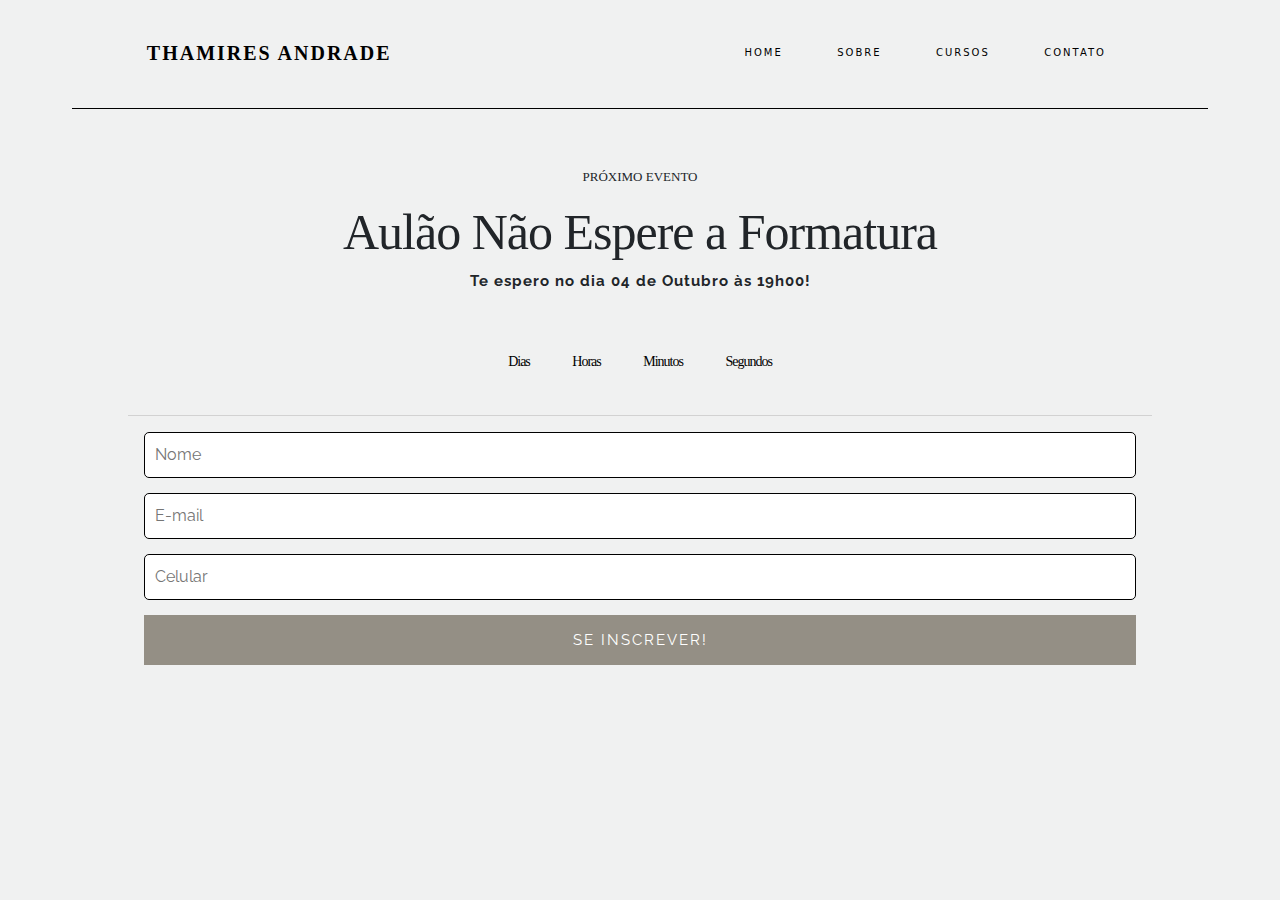
<file: contagem.html>
<!DOCTYPE html>
<html lang="pt-br">

<head>
    <meta charset="UTF-8">
    <meta http-equiv="X-UA-Compatible" content="IE=edge">
    <meta name="viewport" content="width=device-width, initial-scale=1.0">
    
    <!--Bootstrap link-->
    <!--CSS-->
    <link rel="stylesheet" href="bootstrap-5.0.1-dist/css/bootstrap.min.css" type="text/css">
    
    <!--JS-->
    <script text="text/javascript" src="bootstrap-5.0.1-dist/js/bootstrap.min.js"></script>
    <script text="text/javascript" src="Jquery/jquery-3.6.0.min.js"></script>
    <script src="popper.js/dist/popper.js"></script>
    <!--END-->

    <!--Font Standart-->
    <link rel="preconnect" href="https://fonts.googleapis.com">
    <link rel="preconnect" href="https://fonts.gstatic.com" crossorigin>
    <link href="https://fonts.googleapis.com/css2?family=Raleway:wght@500&display=swap" rel="stylesheet">


    <link rel="stylesheet" href="css-main/principal.css">
    <link rel="stylesheet" href="css-main/header.css">
    <link rel="stylesheet" href="css-main/contagem.css">

    <link rel="shortcut icon" href="Imagens/favicon (1).ico" type="image/x-icon">

    <!-- Facebook Pixel Code -->
    <script>
        !function(f,b,e,v,n,t,s)
        {if(f.fbq)return;n=f.fbq=function(){n.callMethod?
        n.callMethod.apply(n,arguments):n.queue.push(arguments)};
        if(!f._fbq)f._fbq=n;n.push=n;n.loaded=!0;n.version='2.0';
        n.queue=[];t=b.createElement(e);t.async=!0;
        t.src=v;s=b.getElementsByTagName(e)[0];
        s.parentNode.insertBefore(t,s)}(window, document,'script',
        'https://connect.facebook.net/en_US/fbevents.js');
        fbq('init', '557154315250469');
        fbq('track', 'PageView');
    </script>
    <noscript><img height="1" width="1" style="display:none"
        src="https://www.facebook.com/tr?id=557154315250469&ev=PageView&noscript=1"
    /></noscript>
    <!-- End Facebook Pixel Code -->


    <title>Thamires Andrade</title>
</head>

<body>
    <nav>
            
        <div class="logo">
            <h2>THAMIRES ANDRADE</h2>
        </div>
    
        <ul class="nav-links">
            <li>
                <a href="index.html">HOME</a>
            </li>
            <li>
                <a href="sobre.html">SOBRE</a>
            </li>
            <li>
                <a href="trabalho.html">CURSOS</a>
            </li>
            <li>
                <a href="contato.html">CONTATO</a>
            </li>
        </ul>
    
        <div class="burger">
            <div class="line1"></div>
            <div class="line2"></div>
            <div class="line3"></div>
        </div>
    
    
      </nav>
      <script src="js-main/main.js"></script>
    
      <div class="linhaadd"></div>






      <section id="contagem">
        <div class="lanca text-center">
          <h5>PRÓXIMO EVENTO</h5>
          <h3 style="font-size: 50px; font-weight: normal; margin-bottom: -20px;">Aulão Não Espere a Formatura</h3>
          <br>
          <h4 class="text-center"><strong>Te espero no dia 04 de Outubro às 19h00!</strong></h4>
          <!--<p>No Método CEC eu te mostro como <strong><code>COMEÇAR</code></strong> seu posicionamento da maneira mais estratégica e de acordo com os seus objetivos profissionais, te ajudo a <strong><code>ESTUDAR</code></strong> para ser a pessoa mais qualificada para falar do tema que você quiser no Turismo e assim ter credibilidade e muito mais reconhecimento, e por fim, te ensino a se <strong><code>CONECTAR</code></strong> com as pessoas certas e nas plataformas mais indicadas pro seu objetivo.<br></p>-->
          <!--<p class="text-center"><strong>Afinal, posicionamento digital não é só criar um perfil no Instagram.</strong></p>-->
          <br>
          
          <div class="row">
            <div class="col-xs-12" id="fin">
              <header class="text-center">
                <ul class="time">
                  <li>
                      <span class="days" id="dia"></span><br />
                      Dias
                  </li>
                  <li>
                      <span class="hours" id=hora></span><br />
                      Horas
                  </li>
                  <li>
                      <span class="minutes" id="minu"></span><br />
                      Minutos
                  </li>
                  <li>
                      <span class="seconds" id="segun"></span><br />
                      Segundos
                  </li>
                </ul>
              </header>
            </div>
          </div>
    
          <br>
          <br>
          
        </div>
    </section>
    <script src="js-main/regresiva.js"></script>

    <Section id="inscricao">
        <div class="card">
            <div class="card-header" style="background-color: rgb(240, 241, 241);">
                
            </div>

            <div class="card-body">
                <form class="form" method="POST" action="https://api.staticforms.xyz/submit">
                    <input type="hidden" name="accessKey" value="cd79fd73-5964-4b0a-9f0d-52d2020b2af7"> <!-- Required -->
                     <!-- Optional -->
                    <input type="hidden" name="subject" value="NOVA INSCRIÇÃO - AULÃO NÃO ESPERE A FORMATURA"> <!-- Optional -->


                    <input class="field" type="text" name="name" placeholder="Nome" required>
                    <input class="field" type="text" name="email" placeholder="E-mail" required>
                    <input class="field" type="text" name="phone" placeholder="Celular" required>

                    <input type="hidden" name="redirectTo" value="https://thamiandrade.com/agradecimento.html">
                    <input type="submit" value="SE INSCREVER!">

                </form>
            </div>
        </div>
    </Section>

    <!--<section id="sins" class="text-center">
        <div class="ali center">
            <a href="captura.html"><button type="button" class="btn">Inscreva-se no aulão não espere a formatura</button></a>
        </div>
    </section>-->

    


</body>
</file>
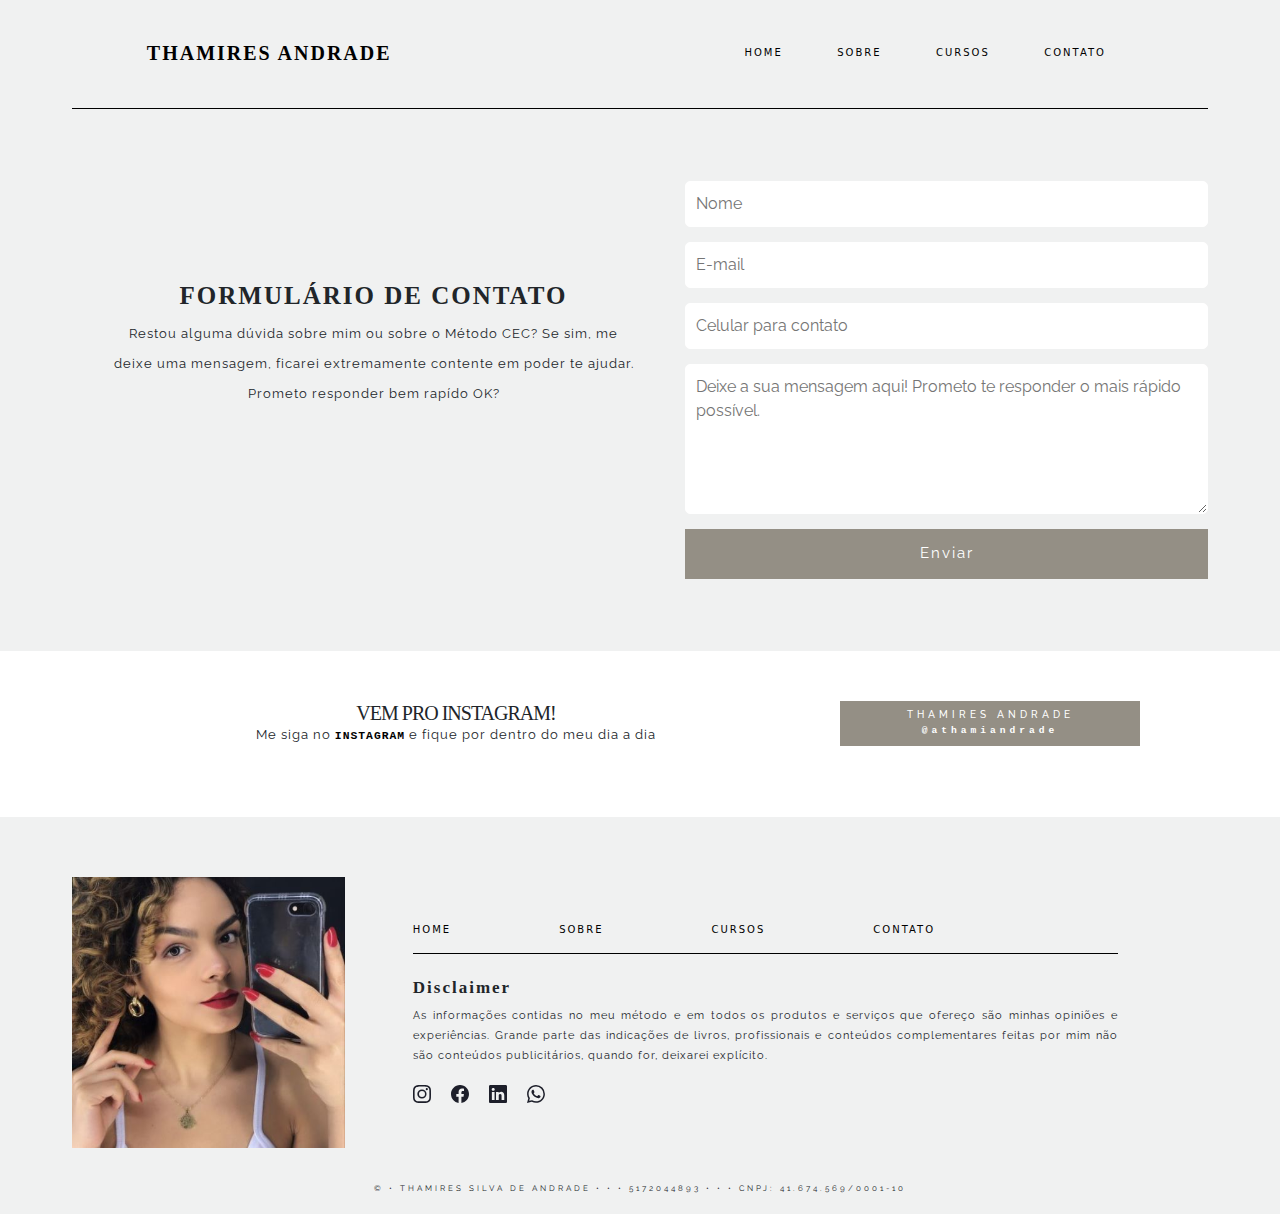
<file: contato.html>
<!DOCTYPE html>
<html lang="pt-br">

<head>
    <meta charset="UTF-8">
    <meta http-equiv="X-UA-Compatible" content="IE=edge">
    <meta name="viewport" content="width=device-width, initial-scale=1.0">
    
    <!--Bootstrap link-->
    <!--CSS-->
    <link rel="stylesheet" href="bootstrap-5.0.1-dist/css/bootstrap.min.css" type="text/css">
    
    <!--JS-->
    <script text="text/javascript" src="bootstrap-5.0.1-dist/js/bootstrap.min.js"></script>
    <script text="text/javascript" src="Jquery/jquery-3.6.0.min.js"></script>
    <script src="popper.js/dist/popper.js"></script>
    <!--END-->

    <!--Font Standart-->
    <link rel="preconnect" href="https://fonts.googleapis.com">
    <link rel="preconnect" href="https://fonts.gstatic.com" crossorigin>
    <link href="https://fonts.googleapis.com/css2?family=Raleway:wght@500&display=swap" rel="stylesheet">


    <link rel="stylesheet" href="css-main/principal.css">
    <link rel="stylesheet" href="css-main/header.css">
    <link rel="stylesheet" href="css-main/contato.css">

    <link rel="shortcut icon" href="Imagens/favicon (1).ico" type="image/x-icon">
  
    <!-- Facebook Pixel Code -->
    <script>
        !function(f,b,e,v,n,t,s)
        {if(f.fbq)return;n=f.fbq=function(){n.callMethod?
        n.callMethod.apply(n,arguments):n.queue.push(arguments)};
        if(!f._fbq)f._fbq=n;n.push=n;n.loaded=!0;n.version='2.0';
        n.queue=[];t=b.createElement(e);t.async=!0;
        t.src=v;s=b.getElementsByTagName(e)[0];
        s.parentNode.insertBefore(t,s)}(window, document,'script',
        'https://connect.facebook.net/en_US/fbevents.js');
        fbq('init', '557154315250469');
        fbq('track', 'PageView');
    </script>
    <noscript><img height="1" width="1" style="display:none"
        src="https://www.facebook.com/tr?id=557154315250469&ev=PageView&noscript=1"
    /></noscript>
    
    <!-- End Facebook Pixel Code -->

    <title>Thamires Andrade</title>
</head>

<body>
    <nav>      
        <div class="logo">
            <h2>THAMIRES ANDRADE</h2>
        </div>
    
        <ul class="nav-links">
            <li>
                <a href="index.html">HOME</a>
            </li>
            <li>
                <a href="sobre.html">SOBRE</a>
            </li>
            <li>
                <a href="trabalho.html">CURSOS</a>
            </li>
            <li>
                <a href="contato.html">CONTATO</a>
            </li>
        </ul>
    
        <div class="burger">
            <div class="line1"></div>
            <div class="line2"></div>
            <div class="line3"></div>
        </div>
    </nav>
    <script src="js-main/main.js"></script>

    <div class="linhaadd"></div>


    <section id="content">
        <div class="txt">
            <h3>FORMULÁRIO DE CONTATO</h3>
            <p>
                Restou alguma dúvida sobre mim ou sobre o Método CEC? Se sim, me deixe uma mensagem, ficarei extremamente contente em poder te ajudar. Prometo responder bem rapído OK?
            </p>
        </div>
        

        <div class="contato">

            <form class="form" method="POST" action="https://api.staticforms.xyz/submit">
                 <input type="hidden" name="accessKey" value="cd79fd73-5964-4b0a-9f0d-52d2020b2af7"> <!-- Required -->
                
                <input class="field" type="text" name="name" placeholder="Nome">
                <input class="field" type="text" name="email" placeholder="E-mail">
                <input class="field" type="text" name="phone" placeholder="Celular para contato">
                <textarea class="field" name="message" placeholder="Deixe a sua mensagem aqui! Prometo te responder o mais rápido possível."></textarea>
                <!-- Optional -->
                <input type="hidden" name="redirectTo" value="https://thamiandrade.com/contato.html">
                <input type="submit" value="Enviar">

            </form>

        </div>



    </section>







    <div class="linhaadd"></div>

    <section id="instagram"> 
        <div class="esquerdo">
    
          <h5>VEM PRO INSTAGRAM!</h5>
          <p>Me siga no <code>INSTAGRAM</code> e fique por dentro do meu dia a dia</p>
    
        </div>
        <div class="direito">
          <a href="https://www.instagram.com/athamiandrade/" target="blank"><button type="button" class="btn"><h5>THAMIRES ANDRADE</h5> <br> <code>@athamiandrade</code></button></a>
        </div>
    </section>

    <section id="footer">
        <footer>
            <div class="img">
            <img src="Imagens/footer.JPG" alt="Thami" align="center">
            </div>
            <div class="conteudo">
            <div class="abas">
                <div><a href="index.html"><p>HOME</p></a></div>
                <div class="space"><a href="sobre.html"><p>SOBRE</p></a></div>
                <div class="space"><a href="trabalho.html"><p>CURSOS</p></a></div>
                <div class="space"><a href="contato.html"><p>CONTATO</p></a></div>
            </div>

            <div class="linhaadd2"></div>
            <br>

            <div class="disclimer">
                <h5>Disclaimer</h5>
                <p>As informações contidas no meu método e em todos os produtos e serviços que ofereço são minhas opiniões e experiências. Grande parte das indicações de livros, profissionais e conteúdos complementares feitas por mim não são conteúdos publicitários, quando for, deixarei explícito.</p>
            </div>

            <div class="icones">
                <a href="https://www.instagram.com/athamiandrade/" target="blank">
                <svg xmlns="http://www.w3.org/2000/svg" width="18" height="18" fill="currentColor" class="bi1 bi-instagram" viewBox="0 0 16 16">
                    <path d="M8 0C5.829 0 5.556.01 4.703.048 3.85.088 3.269.222 2.76.42a3.917 3.917 0 0 0-1.417.923A3.927 3.927 0 0 0 .42 2.76C.222 3.268.087 3.85.048 4.7.01 5.555 0 5.827 0 8.001c0 2.172.01 2.444.048 3.297.04.852.174 1.433.372 1.942.205.526.478.972.923 1.417.444.445.89.719 1.416.923.51.198 1.09.333 1.942.372C5.555 15.99 5.827 16 8 16s2.444-.01 3.298-.048c.851-.04 1.434-.174 1.943-.372a3.916 3.916 0 0 0 1.416-.923c.445-.445.718-.891.923-1.417.197-.509.332-1.09.372-1.942C15.99 10.445 16 10.173 16 8s-.01-2.445-.048-3.299c-.04-.851-.175-1.433-.372-1.941a3.926 3.926 0 0 0-.923-1.417A3.911 3.911 0 0 0 13.24.42c-.51-.198-1.092-.333-1.943-.372C10.443.01 10.172 0 7.998 0h.003zm-.717 1.442h.718c2.136 0 2.389.007 3.232.046.78.035 1.204.166 1.486.275.373.145.64.319.92.599.28.28.453.546.598.92.11.281.24.705.275 1.485.039.843.047 1.096.047 3.231s-.008 2.389-.047 3.232c-.035.78-.166 1.203-.275 1.485a2.47 2.47 0 0 1-.599.919c-.28.28-.546.453-.92.598-.28.11-.704.24-1.485.276-.843.038-1.096.047-3.232.047s-2.39-.009-3.233-.047c-.78-.036-1.203-.166-1.485-.276a2.478 2.478 0 0 1-.92-.598 2.48 2.48 0 0 1-.6-.92c-.109-.281-.24-.705-.275-1.485-.038-.843-.046-1.096-.046-3.233 0-2.136.008-2.388.046-3.231.036-.78.166-1.204.276-1.486.145-.373.319-.64.599-.92.28-.28.546-.453.92-.598.282-.11.705-.24 1.485-.276.738-.034 1.024-.044 2.515-.045v.002zm4.988 1.328a.96.96 0 1 0 0 1.92.96.96 0 0 0 0-1.92zm-4.27 1.122a4.109 4.109 0 1 0 0 8.217 4.109 4.109 0 0 0 0-8.217zm0 1.441a2.667 2.667 0 1 1 0 5.334 2.667 2.667 0 0 1 0-5.334z"/>
                </svg>
                </a>

                <a href="https://www.facebook.com/Thamistudando-por-Thamires-Andrade-101928451767050" target="blank">
                <svg xmlns="http://www.w3.org/2000/svg" width="18" height="18" fill="currentColor" class="bi bi-facebook" viewBox="0 0 16 16">
                    <path d="M16 8.049c0-4.446-3.582-8.05-8-8.05C3.58 0-.002 3.603-.002 8.05c0 4.017 2.926 7.347 6.75 7.951v-5.625h-2.03V8.05H6.75V6.275c0-2.017 1.195-3.131 3.022-3.131.876 0 1.791.157 1.791.157v1.98h-1.009c-.993 0-1.303.621-1.303 1.258v1.51h2.218l-.354 2.326H9.25V16c3.824-.604 6.75-3.934 6.75-7.951z"/>
                </svg>
                </a>

                <a href="">
                <svg xmlns="http://www.w3.org/2000/svg" width="18" height="18" fill="currentColor" class="bi bi-linkedin" viewBox="0 0 16 16">
                    <path d="M0 1.146C0 .513.526 0 1.175 0h13.65C15.474 0 16 .513 16 1.146v13.708c0 .633-.526 1.146-1.175 1.146H1.175C.526 16 0 15.487 0 14.854V1.146zm4.943 12.248V6.169H2.542v7.225h2.401zm-1.2-8.212c.837 0 1.358-.554 1.358-1.248-.015-.709-.52-1.248-1.342-1.248-.822 0-1.359.54-1.359 1.248 0 .694.521 1.248 1.327 1.248h.016zm4.908 8.212V9.359c0-.216.016-.432.08-.586.173-.431.568-.878 1.232-.878.869 0 1.216.662 1.216 1.634v3.865h2.401V9.25c0-2.22-1.184-3.252-2.764-3.252-1.274 0-1.845.7-2.165 1.193v.025h-.016a5.54 5.54 0 0 1 .016-.025V6.169h-2.4c.03.678 0 7.225 0 7.225h2.4z"/>
                </svg>
                </a>

                <a href="https://api.whatsapp.com/send?phone=5511988363183&text=Oi%2C%20Thami!%20" target="blank">
                <svg xmlns="http://www.w3.org/2000/svg" width="18" height="18" fill="currentColor" class="bi bi-whatsapp" viewBox="0 0 16 16">
                    <path d="M13.601 2.326A7.854 7.854 0 0 0 7.994 0C3.627 0 .068 3.558.064 7.926c0 1.399.366 2.76 1.057 3.965L0 16l4.204-1.102a7.933 7.933 0 0 0 3.79.965h.004c4.368 0 7.926-3.558 7.93-7.93A7.898 7.898 0 0 0 13.6 2.326zM7.994 14.521a6.573 6.573 0 0 1-3.356-.92l-.24-.144-2.494.654.666-2.433-.156-.251a6.56 6.56 0 0 1-1.007-3.505c0-3.626 2.957-6.584 6.591-6.584a6.56 6.56 0 0 1 4.66 1.931 6.557 6.557 0 0 1 1.928 4.66c-.004 3.639-2.961 6.592-6.592 6.592zm3.615-4.934c-.197-.099-1.17-.578-1.353-.646-.182-.065-.315-.099-.445.099-.133.197-.513.646-.627.775-.114.133-.232.148-.43.05-.197-.1-.836-.308-1.592-.985-.59-.525-.985-1.175-1.103-1.372-.114-.198-.011-.304.088-.403.087-.088.197-.232.296-.346.1-.114.133-.198.198-.33.065-.134.034-.248-.015-.347-.05-.099-.445-1.076-.612-1.47-.16-.389-.323-.335-.445-.34-.114-.007-.247-.007-.38-.007a.729.729 0 0 0-.529.247c-.182.198-.691.677-.691 1.654 0 .977.71 1.916.81 2.049.098.133 1.394 2.132 3.383 2.992.47.205.84.326 1.129.418.475.152.904.129 1.246.08.38-.058 1.171-.48 1.338-.943.164-.464.164-.86.114-.943-.049-.084-.182-.133-.38-.232z"/>
                </svg>
                </a>

            </div>
            </div>

        </footer>
    </section>

    <section id="final">
    <div class="final text-center">
        <div class="marca">
        <p>© • THAMIRES SILVA DE ANDRADE • • • 5172044893 • • • CNPJ: 41.674.569/0001-10</p>
        </div>
    </div>
    </section>
</body>
</file>
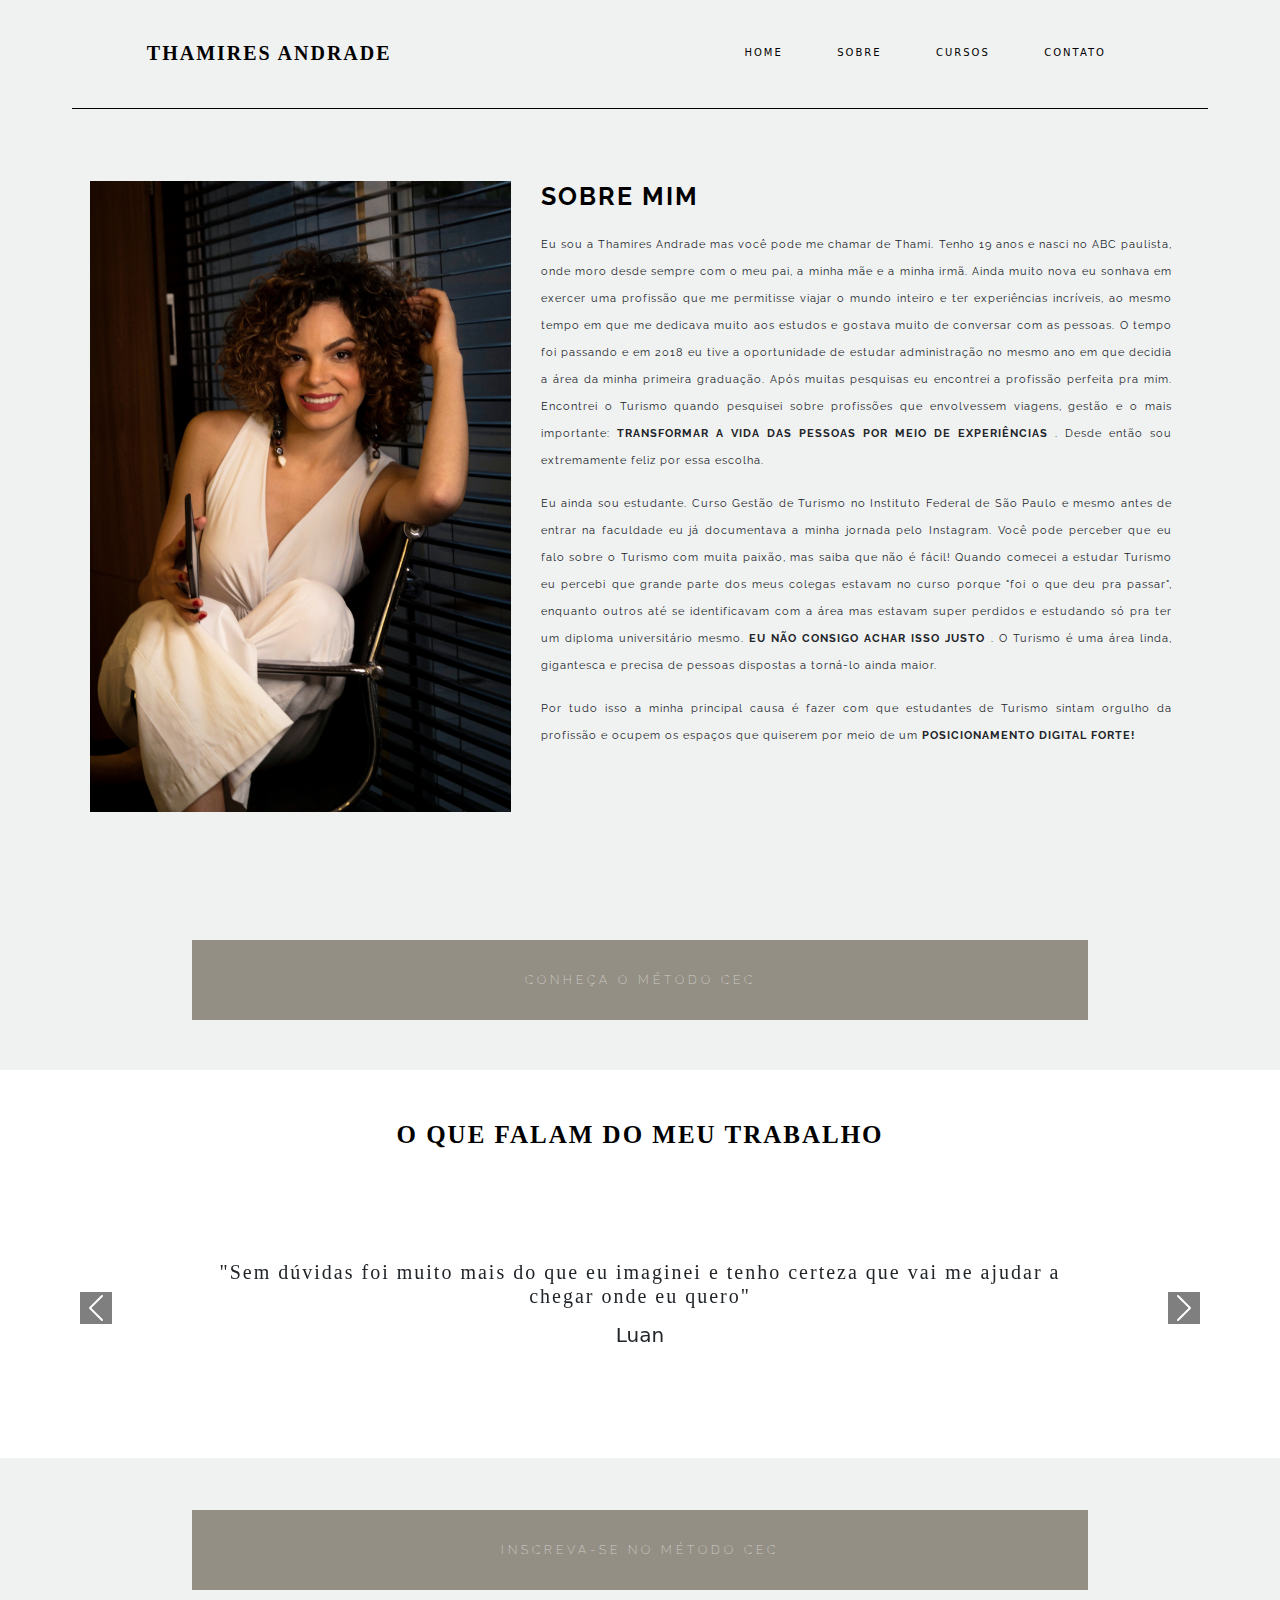
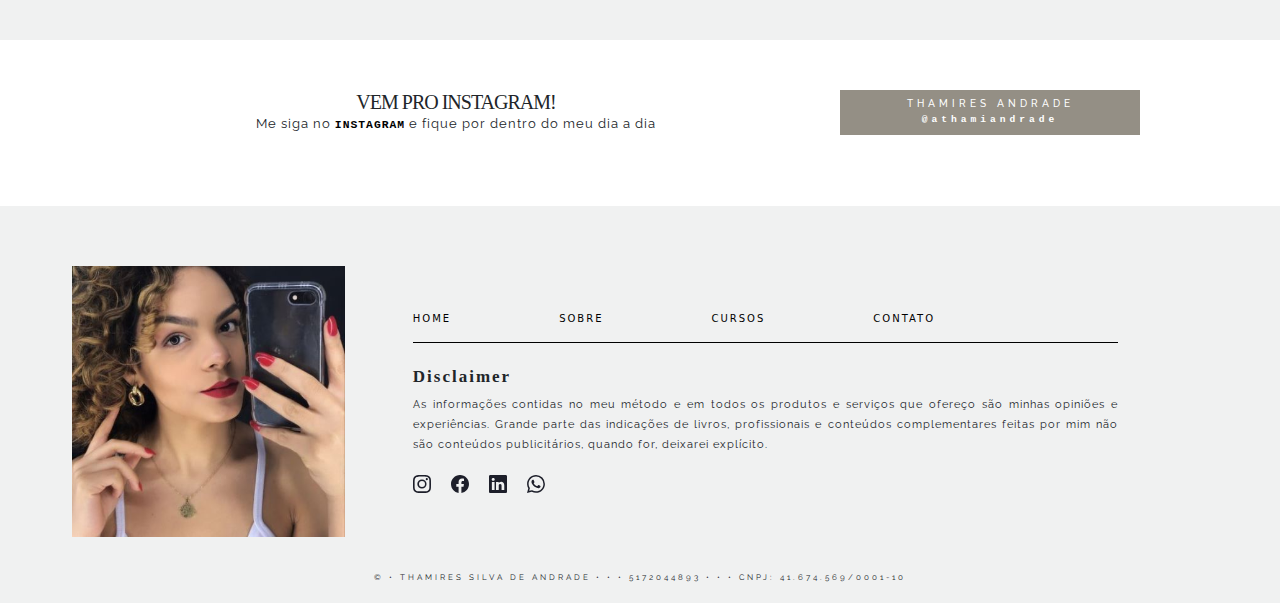
<file: sobre.html>
<!DOCTYPE html>
<html lang="pt-br">

<head>
    <meta charset="UTF-8">
    <meta http-equiv="X-UA-Compatible" content="IE=edge">
    <meta name="viewport" content="width=device-width, initial-scale=1.0">
    
    <!--Bootstrap link-->
    <!--CSS-->
    <link rel="stylesheet" href="bootstrap-5.0.1-dist/css/bootstrap.min.css" type="text/css">
    
    <!--JS-->
    <script text="text/javascript" src="bootstrap-5.0.1-dist/js/bootstrap.min.js"></script>
    <script text="text/javascript" src="Jquery/jquery-3.6.0.min.js"></script>
    <script src="popper.js/dist/popper.js"></script>
    <!--END-->

    <!--Font Standart-->
    <link rel="preconnect" href="https://fonts.googleapis.com">
    <link rel="preconnect" href="https://fonts.gstatic.com" crossorigin>
    <link href="https://fonts.googleapis.com/css2?family=Raleway:wght@500&display=swap" rel="stylesheet">


    <link rel="stylesheet" href="css-main/principal.css">
    <link rel="stylesheet" href="css-main/header.css">
    <link rel="stylesheet" href="css-main/sobre.css">

    <link rel="shortcut icon" href="Imagens/favicon (1).ico" type="image/x-icon">
    
    <!-- Facebook Pixel Code -->
    <script>
        !function(f,b,e,v,n,t,s)
        {if(f.fbq)return;n=f.fbq=function(){n.callMethod?
        n.callMethod.apply(n,arguments):n.queue.push(arguments)};
        if(!f._fbq)f._fbq=n;n.push=n;n.loaded=!0;n.version='2.0';
        n.queue=[];t=b.createElement(e);t.async=!0;
        t.src=v;s=b.getElementsByTagName(e)[0];
        s.parentNode.insertBefore(t,s)}(window, document,'script',
        'https://connect.facebook.net/en_US/fbevents.js');
        fbq('init', '557154315250469');
        fbq('track', 'PageView');
    </script>
    <noscript><img height="1" width="1" style="display:none"
        src="https://www.facebook.com/tr?id=557154315250469&ev=PageView&noscript=1"
    /></noscript>
    <!-- End Facebook Pixel Code -->


    <title>Thamires Andrade</title>
</head>


<body>
    <nav>      
        <div class="logo">
            <a href="index.html"><h2>THAMIRES ANDRADE</h2></a>
        </div>
    
        <ul class="nav-links">
            <li>
                <a href="index.html">HOME</a>
            </li>
            <li>
                <a href="sobre.html">SOBRE</a>
            </li>
            <li>
                <a href="trabalho.html">CURSOS</a>
            </li>
            <li>
                <a href="contato.html">CONTATO</a>
            </li>
        </ul>
    
        <div class="burger">
            <div class="line1"></div>
            <div class="line2"></div>
            <div class="line3"></div>
        </div>
    </nav>
    <script src="js-main/main.js"></script>

    <div class="linhaadd"></div>

    
    <section id="sobre_sobre">
        <div class="imagem">
            <img src="Imagens/Principal.JPG" alt="Thami Andrade" srcset="">
        </div>

        <div class="texto">
            <h1>SOBRE MIM</h1>
            <p>Eu sou a Thamires Andrade mas você pode me chamar de Thami. Tenho 19 anos e nasci no ABC paulista, onde moro desde sempre com o meu pai, a minha mãe e a minha irmã. Ainda muito nova eu sonhava em exercer uma profissão que me permitisse viajar o mundo inteiro e ter experiências incríveis, ao mesmo tempo em que me dedicava muito aos estudos e gostava muito de conversar com as pessoas. O tempo foi passando e em 2018 eu tive a oportunidade de estudar administração no mesmo ano em que decidia a área da minha primeira graduação. Após muitas pesquisas eu encontrei a profissão perfeita pra mim. Encontrei o Turismo quando pesquisei sobre profissões que envolvessem viagens, gestão e o mais importante:<strong> TRANSFORMAR A VIDA DAS PESSOAS POR MEIO DE EXPERIÊNCIAS </strong>. Desde então sou extremamente feliz por essa escolha.</p>
            <p>Eu ainda sou estudante. Curso Gestão de Turismo no Instituto Federal de São Paulo e mesmo antes de entrar na faculdade eu já documentava a minha jornada pelo Instagram. Você pode perceber que eu falo sobre o Turismo com muita paixão, mas saiba que não é fácil! Quando comecei a estudar Turismo eu percebi que grande parte dos meus colegas estavam no curso porque "foi o que deu pra passar", enquanto outros até se identificavam com a área mas estavam super perdidos e estudando só pra ter um diploma universitário mesmo.<strong> Eu não consigo achar isso justo </strong>. O Turismo é uma área linda, gigantesca e precisa de pessoas dispostas a torná-lo ainda maior.</p>
            <p>Por tudo isso a minha principal causa é fazer com que estudantes de Turismo sintam orgulho da profissão e ocupem os espaços que quiserem por meio de um <strong>posicionamento digital forte!</strong></p>
        </div>
    </section>

    <div class="btv text-center">
        <a href="vendas.html"><button type="button" class="btn" style="margin-top: 20px; margin-bottom: 50px;">CONHEÇA O MÉTODO CEC</button></a>
    </div>
   
    
    <section id="review" >
        <div class="tit"><h2>O que falam do meu trabalho</h2></div>
        <div id="carouselExampleControls" class="carousel slide" data-bs-ride="carousel" >
            <div class="carousel-inner" align="center">
              <div class="carousel-item active align-middle">
                <h4>
                    "Sem dúvidas foi muito mais do que eu imaginei e tenho certeza que vai me ajudar a chegar onde eu quero"
                </h4>
                <h5>Luan</h5>
              </div>
              <div class="carousel-item">
                <h4>
                    "Você nasceu pra isso!""
                </h4>
                <h5>Tati Alves</h5>
              </div>
              <div class="carousel-item">
                <h4>
                    "Ela vai te dar um empurrão e fazer ir pra frente"
                </h4>
                <h5>Maria Cecília</h5>
              </div>
              <div class="carousel-item">
                <h4>
                    "Me senti acolhida demais, porque você me passou muita confiança e sabedoria de que iria conseguir me ajudar/resolver meu problema."
                </h4>
                <h5>Júlia</h5>
              </div>
              <div class="carousel-item">
                <h4>
                    "Eu tava totalmente perdida, você viu, mas cara, sua didática é impecável, você fala de um jeito tão fácil de entender... nossa senhora, tô encantada."
                </h4>
                <h5>Paty</h5>
              </div>
              <div class="carousel-item">
                <h4>
                    "Você transforma algo “chato” em prazeroso"
                </h4>
                <h5>Simone</h5>
              </div>
              <div class="carousel-item">
                <h4>
                    "Como sempre, explodindo a minha mente! Eu amo te acompanhar e ouvir tudo o que você tem a dizer"
                </h4>
                <h5>Ana Beatriz</h5>
              </div>
              <div class="carousel-item">
                <h4>
                    "Obrigada pelo seu trampo, que teve sim influência na minha volta pra área. Eu simplesmente amo a forma como você aborda o conceito de sucesso, transferindo o foco dos turismólogos para o TURISMO"
                </h4>
                <h5>Isa</h5>
              </div>
            </div>
            <button class="carousel-control-prev" type="button" data-bs-target="#carouselExampleControls" data-bs-slide="prev">
              <span class="carousel-control-prev-icon " aria-hidden="true" style="background-color: black;"></span>
              <span class="visually-hidden">Previous</span>
            </button>
            <button class="carousel-control-next" type="button" data-bs-target="#carouselExampleControls" data-bs-slide="next">
              <span class="carousel-control-next-icon" aria-hidden="true" style="background-color: black;"></span>
              <span class="visually-hidden">Next</span>
            </button>
          </div>
    </section>
    
    
    <div class="btv text-center">
        <a href="vendas.html"><button type="button" class="btn" style="margin-top: 40px; margin-bottom: 50px;">INSCREVA-SE NO MÉTODO CEC</button></a>
    </div>


    <div class="linhaadd"></div>

    <section id="instagram"> 
        <div class="esquerdo">
    
          <h5>VEM PRO INSTAGRAM!</h5>
          <p>Me siga no <code>INSTAGRAM</code> e fique por dentro do meu dia a dia</p>
    
        </div>
        <div class="direito">
          <a href="https://www.instagram.com/athamiandrade/" target="blank"><button type="button" class="btn"><h5>THAMIRES ANDRADE</h5> <br> <code>@athamiandrade</code></button></a>
        </div>
    </section>

    <section id="footer">
        <footer>
            <div class="img">
            <img src="Imagens/footer.JPG" alt="Thami" align="center">
            </div>
            <div class="conteudo">
            <div class="abas">
                <div><a href="index.html"><p>HOME</p></a></div>
                <div class="space"><a href="sobre.html"><p>SOBRE</p></a></div>
                <div class="space"><a href="trabalho.html"><p>CURSOS</p></a></div>
                <div class="space"><a href="contato.html"><p>CONTATO</p></a></div>
            </div>

            <div class="linhaadd2"></div>
            <br>

            <div class="disclimer">
                <h5>Disclaimer</h5>
                <p>As informações contidas no meu método e em todos os produtos e serviços que ofereço são minhas opiniões e experiências. Grande parte das indicações de livros, profissionais e conteúdos complementares feitas por mim não são conteúdos publicitários, quando for, deixarei explícito.</p>
            </div>

            <div class="icones">
                <a href="https://www.instagram.com/athamiandrade/" target="blank">
                <svg xmlns="http://www.w3.org/2000/svg" width="18" height="18" fill="currentColor" class="bi1 bi-instagram" viewBox="0 0 16 16">
                    <path d="M8 0C5.829 0 5.556.01 4.703.048 3.85.088 3.269.222 2.76.42a3.917 3.917 0 0 0-1.417.923A3.927 3.927 0 0 0 .42 2.76C.222 3.268.087 3.85.048 4.7.01 5.555 0 5.827 0 8.001c0 2.172.01 2.444.048 3.297.04.852.174 1.433.372 1.942.205.526.478.972.923 1.417.444.445.89.719 1.416.923.51.198 1.09.333 1.942.372C5.555 15.99 5.827 16 8 16s2.444-.01 3.298-.048c.851-.04 1.434-.174 1.943-.372a3.916 3.916 0 0 0 1.416-.923c.445-.445.718-.891.923-1.417.197-.509.332-1.09.372-1.942C15.99 10.445 16 10.173 16 8s-.01-2.445-.048-3.299c-.04-.851-.175-1.433-.372-1.941a3.926 3.926 0 0 0-.923-1.417A3.911 3.911 0 0 0 13.24.42c-.51-.198-1.092-.333-1.943-.372C10.443.01 10.172 0 7.998 0h.003zm-.717 1.442h.718c2.136 0 2.389.007 3.232.046.78.035 1.204.166 1.486.275.373.145.64.319.92.599.28.28.453.546.598.92.11.281.24.705.275 1.485.039.843.047 1.096.047 3.231s-.008 2.389-.047 3.232c-.035.78-.166 1.203-.275 1.485a2.47 2.47 0 0 1-.599.919c-.28.28-.546.453-.92.598-.28.11-.704.24-1.485.276-.843.038-1.096.047-3.232.047s-2.39-.009-3.233-.047c-.78-.036-1.203-.166-1.485-.276a2.478 2.478 0 0 1-.92-.598 2.48 2.48 0 0 1-.6-.92c-.109-.281-.24-.705-.275-1.485-.038-.843-.046-1.096-.046-3.233 0-2.136.008-2.388.046-3.231.036-.78.166-1.204.276-1.486.145-.373.319-.64.599-.92.28-.28.546-.453.92-.598.282-.11.705-.24 1.485-.276.738-.034 1.024-.044 2.515-.045v.002zm4.988 1.328a.96.96 0 1 0 0 1.92.96.96 0 0 0 0-1.92zm-4.27 1.122a4.109 4.109 0 1 0 0 8.217 4.109 4.109 0 0 0 0-8.217zm0 1.441a2.667 2.667 0 1 1 0 5.334 2.667 2.667 0 0 1 0-5.334z"/>
                </svg>
                </a>

                <a href="https://www.facebook.com/Thamistudando-por-Thamires-Andrade-101928451767050" target="blank">
                <svg xmlns="http://www.w3.org/2000/svg" width="18" height="18" fill="currentColor" class="bi bi-facebook" viewBox="0 0 16 16">
                    <path d="M16 8.049c0-4.446-3.582-8.05-8-8.05C3.58 0-.002 3.603-.002 8.05c0 4.017 2.926 7.347 6.75 7.951v-5.625h-2.03V8.05H6.75V6.275c0-2.017 1.195-3.131 3.022-3.131.876 0 1.791.157 1.791.157v1.98h-1.009c-.993 0-1.303.621-1.303 1.258v1.51h2.218l-.354 2.326H9.25V16c3.824-.604 6.75-3.934 6.75-7.951z"/>
                </svg>
                </a>

                <a href="">
                <svg xmlns="http://www.w3.org/2000/svg" width="18" height="18" fill="currentColor" class="bi bi-linkedin" viewBox="0 0 16 16">
                    <path d="M0 1.146C0 .513.526 0 1.175 0h13.65C15.474 0 16 .513 16 1.146v13.708c0 .633-.526 1.146-1.175 1.146H1.175C.526 16 0 15.487 0 14.854V1.146zm4.943 12.248V6.169H2.542v7.225h2.401zm-1.2-8.212c.837 0 1.358-.554 1.358-1.248-.015-.709-.52-1.248-1.342-1.248-.822 0-1.359.54-1.359 1.248 0 .694.521 1.248 1.327 1.248h.016zm4.908 8.212V9.359c0-.216.016-.432.08-.586.173-.431.568-.878 1.232-.878.869 0 1.216.662 1.216 1.634v3.865h2.401V9.25c0-2.22-1.184-3.252-2.764-3.252-1.274 0-1.845.7-2.165 1.193v.025h-.016a5.54 5.54 0 0 1 .016-.025V6.169h-2.4c.03.678 0 7.225 0 7.225h2.4z"/>
                </svg>
                </a>

                <a href="https://api.whatsapp.com/send?phone=5511988363183&text=Oi%2C%20Thami!%20" target="blank">
                <svg xmlns="http://www.w3.org/2000/svg" width="18" height="18" fill="currentColor" class="bi bi-whatsapp" viewBox="0 0 16 16">
                    <path d="M13.601 2.326A7.854 7.854 0 0 0 7.994 0C3.627 0 .068 3.558.064 7.926c0 1.399.366 2.76 1.057 3.965L0 16l4.204-1.102a7.933 7.933 0 0 0 3.79.965h.004c4.368 0 7.926-3.558 7.93-7.93A7.898 7.898 0 0 0 13.6 2.326zM7.994 14.521a6.573 6.573 0 0 1-3.356-.92l-.24-.144-2.494.654.666-2.433-.156-.251a6.56 6.56 0 0 1-1.007-3.505c0-3.626 2.957-6.584 6.591-6.584a6.56 6.56 0 0 1 4.66 1.931 6.557 6.557 0 0 1 1.928 4.66c-.004 3.639-2.961 6.592-6.592 6.592zm3.615-4.934c-.197-.099-1.17-.578-1.353-.646-.182-.065-.315-.099-.445.099-.133.197-.513.646-.627.775-.114.133-.232.148-.43.05-.197-.1-.836-.308-1.592-.985-.59-.525-.985-1.175-1.103-1.372-.114-.198-.011-.304.088-.403.087-.088.197-.232.296-.346.1-.114.133-.198.198-.33.065-.134.034-.248-.015-.347-.05-.099-.445-1.076-.612-1.47-.16-.389-.323-.335-.445-.34-.114-.007-.247-.007-.38-.007a.729.729 0 0 0-.529.247c-.182.198-.691.677-.691 1.654 0 .977.71 1.916.81 2.049.098.133 1.394 2.132 3.383 2.992.47.205.84.326 1.129.418.475.152.904.129 1.246.08.38-.058 1.171-.48 1.338-.943.164-.464.164-.86.114-.943-.049-.084-.182-.133-.38-.232z"/>
                </svg>
                </a>

            </div>
            </div>

        </footer>
    </section>

    <section id="final">
    <div class="final text-center">
        <div class="marca">
        <p>© • THAMIRES SILVA DE ANDRADE • • • 5172044893 • • • CNPJ: 41.674.569/0001-10</p>
        </div>
    </div>
    </section>
</body>
</file>
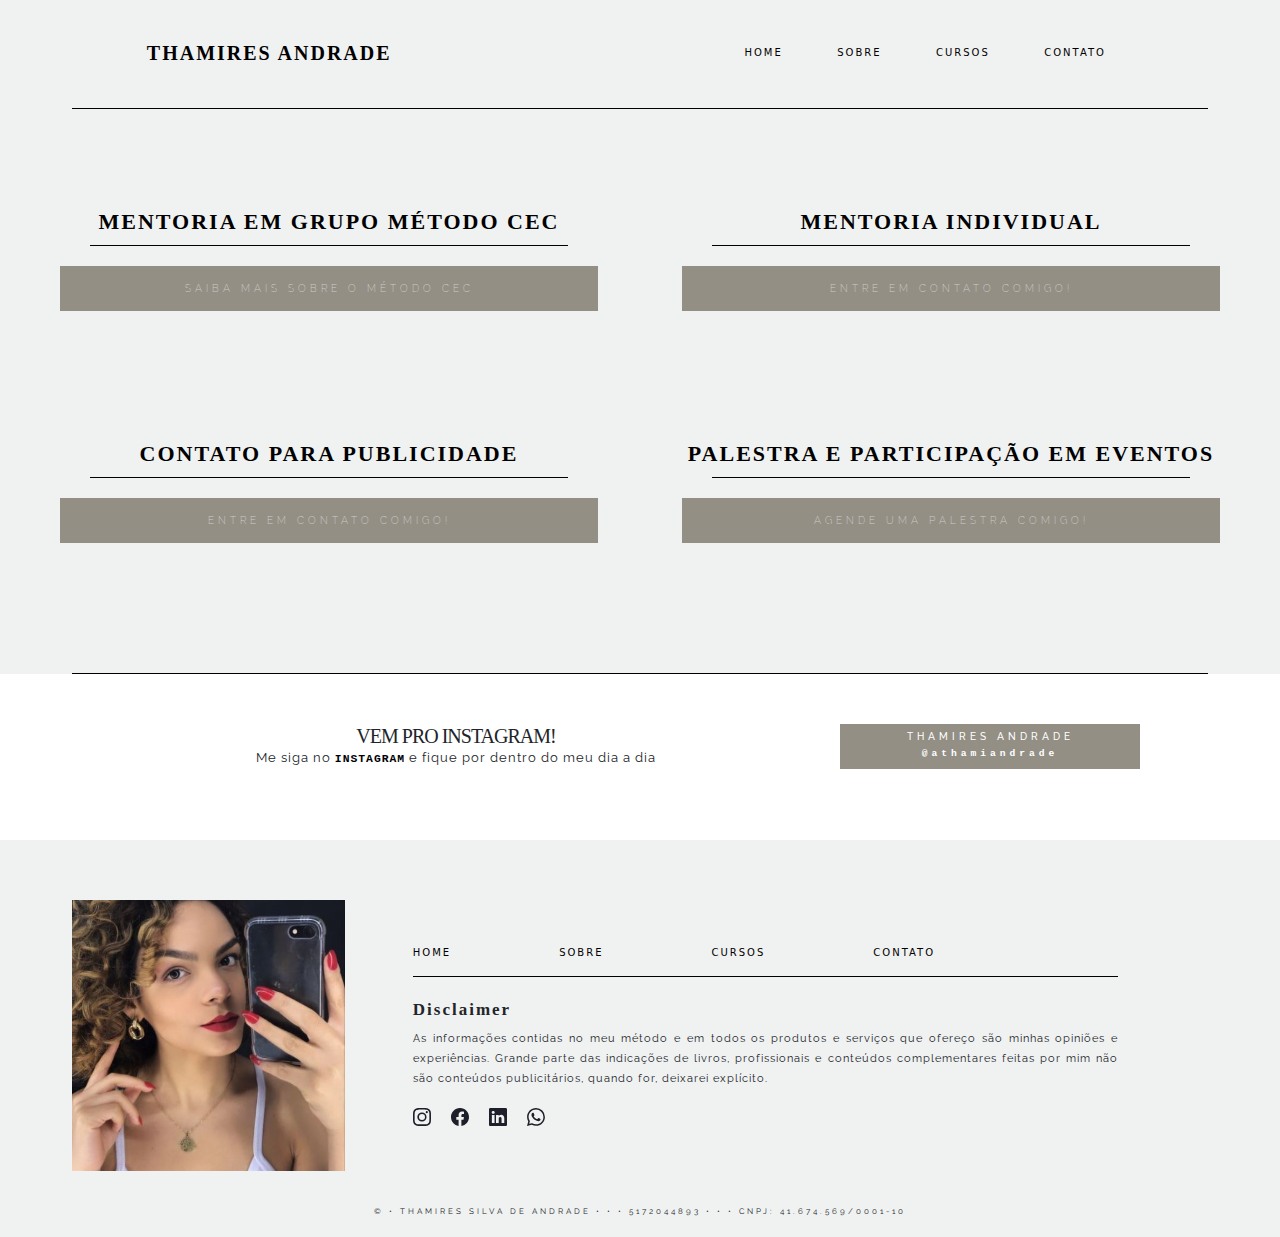
<file: trabalho.html>
<!DOCTYPE html>
<html lang="pt-br">

<head>
    <meta charset="UTF-8">
    <meta http-equiv="X-UA-Compatible" content="IE=edge">
    <meta name="viewport" content="width=device-width, initial-scale=1.0">
    
    <!--Bootstrap link-->
    <!--CSS-->
    <link rel="stylesheet" href="bootstrap-5.0.1-dist/css/bootstrap.min.css" type="text/css">
    
    <!--JS-->
    <script text="text/javascript" src="bootstrap-5.0.1-dist/js/bootstrap.min.js"></script>
    <script text="text/javascript" src="Jquery/jquery-3.6.0.min.js"></script>
    <script src="popper.js/dist/popper.js"></script>
    <!--END-->

    <!--Font Standart-->
    <link rel="preconnect" href="https://fonts.googleapis.com">
    <link rel="preconnect" href="https://fonts.gstatic.com" crossorigin>
    <link href="https://fonts.googleapis.com/css2?family=Raleway:wght@500&display=swap" rel="stylesheet">


    <link rel="stylesheet" href="css-main/trabalho.css">
    <link rel="stylesheet" href="css-main/header.css">
    <link rel="stylesheet" href="css-main/principal.css">

    <link rel="shortcut icon" href="Imagens/favicon (1).ico" type="image/x-icon">

    <!-- Facebook Pixel Code -->
    <script>
        !function(f,b,e,v,n,t,s)
        {if(f.fbq)return;n=f.fbq=function(){n.callMethod?
        n.callMethod.apply(n,arguments):n.queue.push(arguments)};
        if(!f._fbq)f._fbq=n;n.push=n;n.loaded=!0;n.version='2.0';
        n.queue=[];t=b.createElement(e);t.async=!0;
        t.src=v;s=b.getElementsByTagName(e)[0];
        s.parentNode.insertBefore(t,s)}(window, document,'script',
        'https://connect.facebook.net/en_US/fbevents.js');
        fbq('init', '557154315250469');
        fbq('track', 'PageView');
    </script>
    <noscript><img height="1" width="1" style="display:none"
        src="https://www.facebook.com/tr?id=557154315250469&ev=PageView&noscript=1"
    /></noscript>
    <!-- End Facebook Pixel Code -->


    <title>Thamires Andrade</title>
</head>

<body>
    <nav>
            
        <div class="logo">
            <a href="index.html"><h2>THAMIRES ANDRADE</h2></a>
        </div>
    
        <ul class="nav-links">
            <li>
                <a href="index.html">HOME</a>
            </li>
            <li>
                <a href="sobre.html">SOBRE</a>
            </li>
            <li>
                <a href="trabalho.html">CURSOS</a>
            </li>
            <li>
                <a href="contato.html">CONTATO</a>
            </li>
        </ul>
    
        <div class="burger">
            <div class="line1"></div>
            <div class="line2"></div>
            <div class="line3"></div>
        </div>
    
    
      </nav>
      <script src="js-main/main.js"></script>
    
      <div class="linhaadd"></div>
    



      <section id="trab">
        <div class="row">
            <div class="col-sm-12 col-md-12 col-lg-6 col-xs-6 text-center">
                <h1>MENTORIA EM GRUPO MÉTODO CEC</h1>
                <div class="linhaadd3"></div>
                <a href="vendas.html" target="blank"><button type="button" class="btn">SAIBA MAIS SOBRE O MÉTODO CEC</button></a>
            </div>
            <div class="col-sm-12 col-md-12 col-lg-6 col-xs-6 text-center">
                <h1>MENTORIA INDIVIDUAL</h1>
                <div class="linhaadd3"></div>
                <a href="https://api.whatsapp.com/send?phone=5511988363183&text=Oi%2C%20Thami!%20Eu%20preciso%20de%20uma%20mentoria%20individual" target="blank"><button type="button" class="btn">ENTRE EM CONTATO COMIGO!</button></a>
            </div>
            <div class="col-sm-12 col-md-12 col-lg-6 col-xs-6 text-center">
                <h1>CONTATO PARA PUBLICIDADE</h1>
                <div class="linhaadd3"></div>
                <a href="https://api.whatsapp.com/send?phone=5511988363183&text=Oi%2C%20Thami!%20Estou%20entrando%20em%20contato%20para%20conhecer%20seu%20trabalho%20de%20publicidade%20e%20influ%C3%AAncia.%20" target="blank"><button type="button" class="btn">ENTRE EM CONTATO COMIGO!</button></a>
            </div>
            <div class="col-sm-12 col-md-12 col-lg-6 col-xs-6 text-center">
                <h1>PALESTRA E PARTICIPAÇÃO EM EVENTOS</h1>
                <div class="linhaadd3"></div>
                <a href="https://api.whatsapp.com/send?phone=5511988363183&text=Oi%2C%20Thami!%20Estou%20entrando%20em%20contato%20para%20te%20solicitar%20uma%20palestra.%20" target="blank"><button type="button" class="btn">AGENDE UMA PALESTRA COMIGO!</button></a>
            </div>
        </div>
      </section>






    <div class="linhaadd" style="z-index: 100000;"></div>

    <section id="instagram"> 
        <div class="esquerdo">
    
          <h5>VEM PRO INSTAGRAM!</h5>
          <p>Me siga no <code>INSTAGRAM</code> e fique por dentro do meu dia a dia</p>
    
        </div>
        <div class="direito">
          <a href="https://www.instagram.com/athamiandrade/" target="blank"><button type="button" class="btn"><h5>THAMIRES ANDRADE</h5> <br> <code>@athamiandrade</code></button></a>
        </div>
    </section>

    <section id="footer">
        <footer>
            <div class="img">
            <img src="Imagens/footer.JPG" alt="Thami" align="center">
            </div>
            <div class="conteudo">
            <div class="abas">
                <div><a href="index.html"><p>HOME</p></a></div>
                <div class="space"><a href="sobre.html"><p>SOBRE</p></a></div>
                <div class="space"><a href="trabalho.html"><p>CURSOS</p></a></div>
                <div class="space"><a href="contato.html"><p>CONTATO</p></a></div>
            </div>

            <div class="linhaadd2"></div>
            <br>

            <div class="disclimer">
                <h5>Disclaimer</h5>
                <p>As informações contidas no meu método e em todos os produtos e serviços que ofereço são minhas opiniões e experiências. Grande parte das indicações de livros, profissionais e conteúdos complementares feitas por mim não são conteúdos publicitários, quando for, deixarei explícito.</p>
            </div>

            <div class="icones">
                <a href="https://www.instagram.com/athamiandrade/" target="blank">
                <svg xmlns="http://www.w3.org/2000/svg" width="18" height="18" fill="currentColor" class="bi1 bi-instagram" viewBox="0 0 16 16">
                    <path d="M8 0C5.829 0 5.556.01 4.703.048 3.85.088 3.269.222 2.76.42a3.917 3.917 0 0 0-1.417.923A3.927 3.927 0 0 0 .42 2.76C.222 3.268.087 3.85.048 4.7.01 5.555 0 5.827 0 8.001c0 2.172.01 2.444.048 3.297.04.852.174 1.433.372 1.942.205.526.478.972.923 1.417.444.445.89.719 1.416.923.51.198 1.09.333 1.942.372C5.555 15.99 5.827 16 8 16s2.444-.01 3.298-.048c.851-.04 1.434-.174 1.943-.372a3.916 3.916 0 0 0 1.416-.923c.445-.445.718-.891.923-1.417.197-.509.332-1.09.372-1.942C15.99 10.445 16 10.173 16 8s-.01-2.445-.048-3.299c-.04-.851-.175-1.433-.372-1.941a3.926 3.926 0 0 0-.923-1.417A3.911 3.911 0 0 0 13.24.42c-.51-.198-1.092-.333-1.943-.372C10.443.01 10.172 0 7.998 0h.003zm-.717 1.442h.718c2.136 0 2.389.007 3.232.046.78.035 1.204.166 1.486.275.373.145.64.319.92.599.28.28.453.546.598.92.11.281.24.705.275 1.485.039.843.047 1.096.047 3.231s-.008 2.389-.047 3.232c-.035.78-.166 1.203-.275 1.485a2.47 2.47 0 0 1-.599.919c-.28.28-.546.453-.92.598-.28.11-.704.24-1.485.276-.843.038-1.096.047-3.232.047s-2.39-.009-3.233-.047c-.78-.036-1.203-.166-1.485-.276a2.478 2.478 0 0 1-.92-.598 2.48 2.48 0 0 1-.6-.92c-.109-.281-.24-.705-.275-1.485-.038-.843-.046-1.096-.046-3.233 0-2.136.008-2.388.046-3.231.036-.78.166-1.204.276-1.486.145-.373.319-.64.599-.92.28-.28.546-.453.92-.598.282-.11.705-.24 1.485-.276.738-.034 1.024-.044 2.515-.045v.002zm4.988 1.328a.96.96 0 1 0 0 1.92.96.96 0 0 0 0-1.92zm-4.27 1.122a4.109 4.109 0 1 0 0 8.217 4.109 4.109 0 0 0 0-8.217zm0 1.441a2.667 2.667 0 1 1 0 5.334 2.667 2.667 0 0 1 0-5.334z"/>
                </svg>
                </a>

                <a href="https://www.facebook.com/Thamistudando-por-Thamires-Andrade-101928451767050" target="blank">
                <svg xmlns="http://www.w3.org/2000/svg" width="18" height="18" fill="currentColor" class="bi bi-facebook" viewBox="0 0 16 16">
                    <path d="M16 8.049c0-4.446-3.582-8.05-8-8.05C3.58 0-.002 3.603-.002 8.05c0 4.017 2.926 7.347 6.75 7.951v-5.625h-2.03V8.05H6.75V6.275c0-2.017 1.195-3.131 3.022-3.131.876 0 1.791.157 1.791.157v1.98h-1.009c-.993 0-1.303.621-1.303 1.258v1.51h2.218l-.354 2.326H9.25V16c3.824-.604 6.75-3.934 6.75-7.951z"/>
                </svg>
                </a>

                <a href="">
                <svg xmlns="http://www.w3.org/2000/svg" width="18" height="18" fill="currentColor" class="bi bi-linkedin" viewBox="0 0 16 16">
                    <path d="M0 1.146C0 .513.526 0 1.175 0h13.65C15.474 0 16 .513 16 1.146v13.708c0 .633-.526 1.146-1.175 1.146H1.175C.526 16 0 15.487 0 14.854V1.146zm4.943 12.248V6.169H2.542v7.225h2.401zm-1.2-8.212c.837 0 1.358-.554 1.358-1.248-.015-.709-.52-1.248-1.342-1.248-.822 0-1.359.54-1.359 1.248 0 .694.521 1.248 1.327 1.248h.016zm4.908 8.212V9.359c0-.216.016-.432.08-.586.173-.431.568-.878 1.232-.878.869 0 1.216.662 1.216 1.634v3.865h2.401V9.25c0-2.22-1.184-3.252-2.764-3.252-1.274 0-1.845.7-2.165 1.193v.025h-.016a5.54 5.54 0 0 1 .016-.025V6.169h-2.4c.03.678 0 7.225 0 7.225h2.4z"/>
                </svg>
                </a>

                <a href="https://api.whatsapp.com/send?phone=5511988363183&text=Oi%2C%20Thami!%20" target="blank">
                <svg xmlns="http://www.w3.org/2000/svg" width="18" height="18" fill="currentColor" class="bi bi-whatsapp" viewBox="0 0 16 16">
                    <path d="M13.601 2.326A7.854 7.854 0 0 0 7.994 0C3.627 0 .068 3.558.064 7.926c0 1.399.366 2.76 1.057 3.965L0 16l4.204-1.102a7.933 7.933 0 0 0 3.79.965h.004c4.368 0 7.926-3.558 7.93-7.93A7.898 7.898 0 0 0 13.6 2.326zM7.994 14.521a6.573 6.573 0 0 1-3.356-.92l-.24-.144-2.494.654.666-2.433-.156-.251a6.56 6.56 0 0 1-1.007-3.505c0-3.626 2.957-6.584 6.591-6.584a6.56 6.56 0 0 1 4.66 1.931 6.557 6.557 0 0 1 1.928 4.66c-.004 3.639-2.961 6.592-6.592 6.592zm3.615-4.934c-.197-.099-1.17-.578-1.353-.646-.182-.065-.315-.099-.445.099-.133.197-.513.646-.627.775-.114.133-.232.148-.43.05-.197-.1-.836-.308-1.592-.985-.59-.525-.985-1.175-1.103-1.372-.114-.198-.011-.304.088-.403.087-.088.197-.232.296-.346.1-.114.133-.198.198-.33.065-.134.034-.248-.015-.347-.05-.099-.445-1.076-.612-1.47-.16-.389-.323-.335-.445-.34-.114-.007-.247-.007-.38-.007a.729.729 0 0 0-.529.247c-.182.198-.691.677-.691 1.654 0 .977.71 1.916.81 2.049.098.133 1.394 2.132 3.383 2.992.47.205.84.326 1.129.418.475.152.904.129 1.246.08.38-.058 1.171-.48 1.338-.943.164-.464.164-.86.114-.943-.049-.084-.182-.133-.38-.232z"/>
                </svg>
                </a>

            </div>
            </div>

        </footer>
    </section>

    <section id="final">
    <div class="final text-center">
        <div class="marca">
        <p>© • THAMIRES SILVA DE ANDRADE • • • 5172044893 • • • CNPJ: 41.674.569/0001-10</p>
        </div>
    </div>
    </section>
</body>
</file>
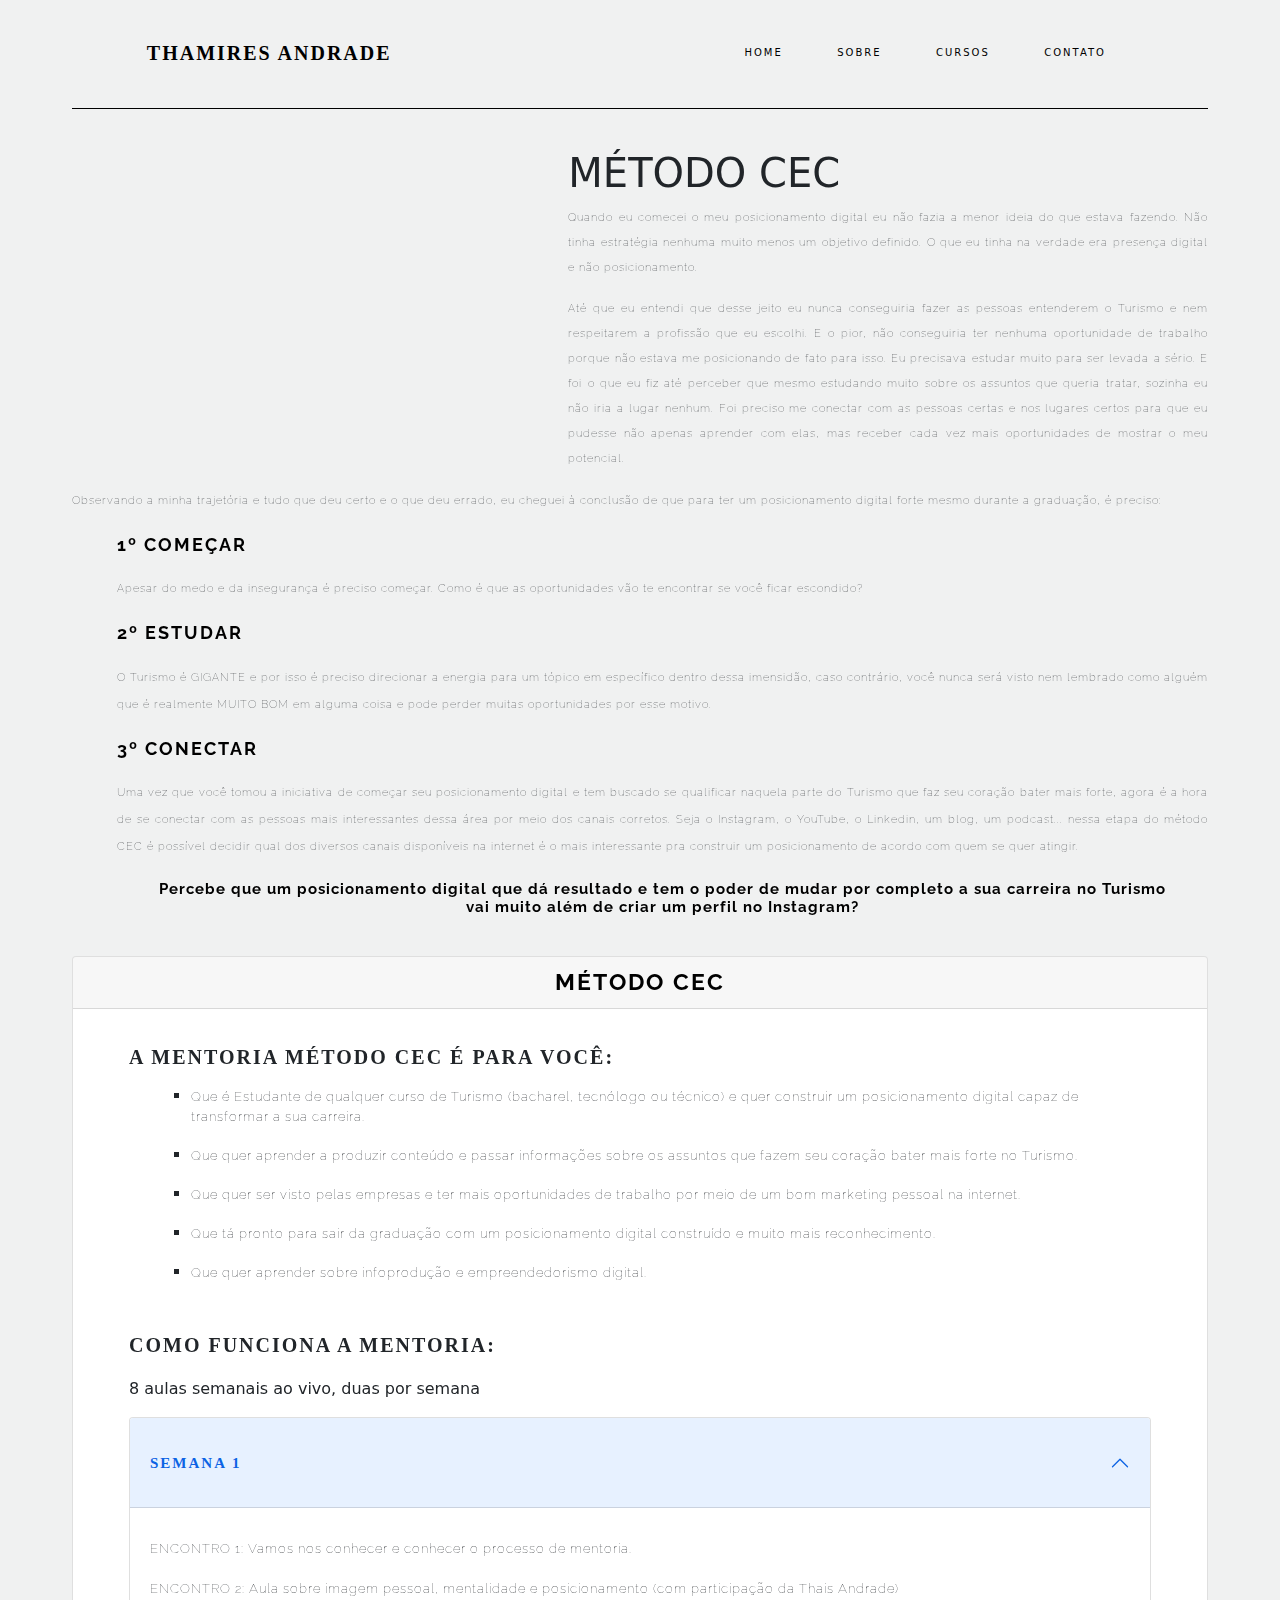
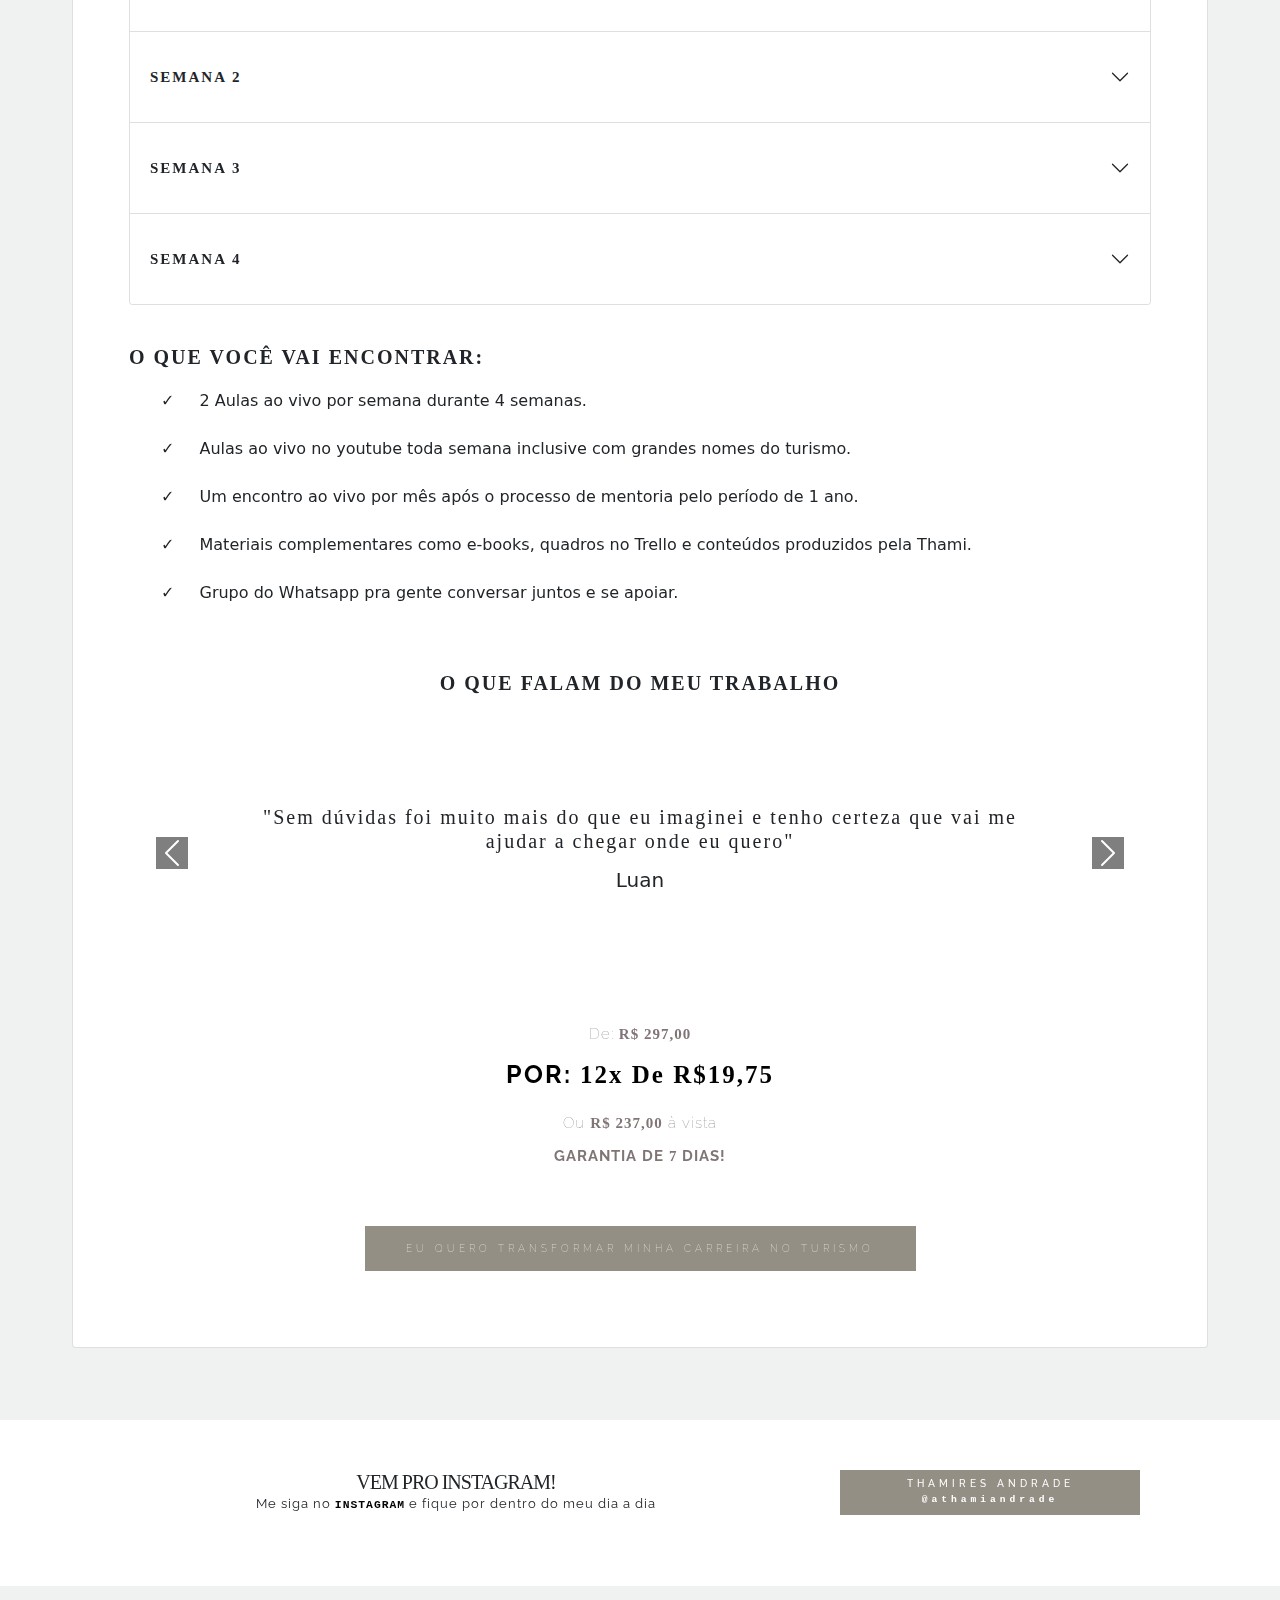
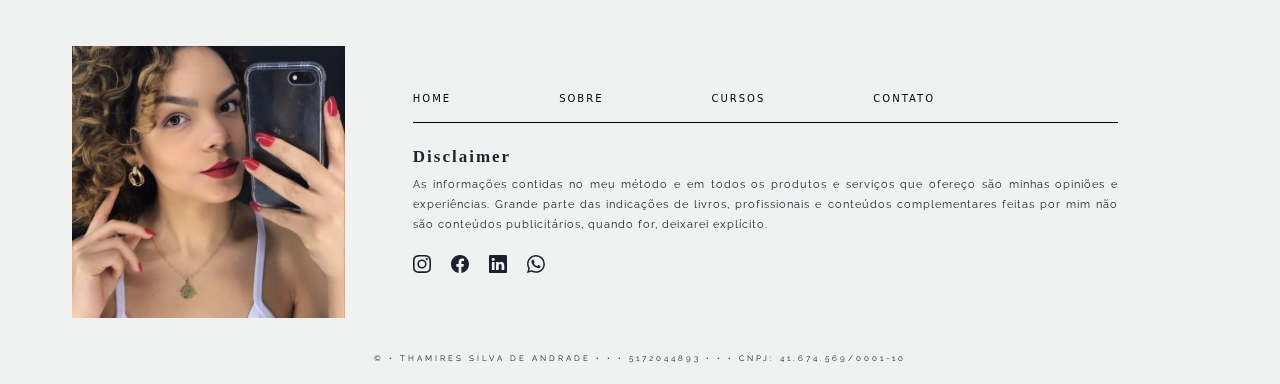
<file: vendas.html>
<!DOCTYPE html>
<html lang="pt-br">

<head>
    <meta charset="UTF-8">
    <meta http-equiv="X-UA-Compatible" content="IE=edge">
    <meta name="viewport" content="width=device-width, initial-scale=1.0">
    
    <!--Bootstrap link-->
    <!--CSS-->
    <link rel="stylesheet" href="bootstrap-5.0.1-dist/css/bootstrap.min.css" type="text/css">
    
    <!--JS-->
    <script text="text/javascript" src="bootstrap-5.0.1-dist/js/bootstrap.min.js"></script>
    <script text="text/javascript" src="Jquery/jquery-3.6.0.min.js"></script>
    <script src="popper.js/dist/popper.js"></script>
    <!--END-->

    <!--Font Standart-->
    <link rel="preconnect" href="https://fonts.googleapis.com">
    <link rel="preconnect" href="https://fonts.gstatic.com" crossorigin>
    <link href="https://fonts.googleapis.com/css2?family=Raleway:wght@500&display=swap" rel="stylesheet">


    <link rel="stylesheet" href="css-main/principal.css">
    <link rel="stylesheet" href="css-main/header.css">
    <link rel="stylesheet" href="css-main/vendas.css">
    <link rel="stylesheet" href="css-main/sobre.css">
    
    <link rel="shortcut icon" href="Imagens/favicon (1).ico" type="image/x-icon">

    <!-- Facebook Pixel Code -->
    <script>
        !function(f,b,e,v,n,t,s)
        {if(f.fbq)return;n=f.fbq=function(){n.callMethod?
        n.callMethod.apply(n,arguments):n.queue.push(arguments)};
        if(!f._fbq)f._fbq=n;n.push=n;n.loaded=!0;n.version='2.0';
        n.queue=[];t=b.createElement(e);t.async=!0;
        t.src=v;s=b.getElementsByTagName(e)[0];
        s.parentNode.insertBefore(t,s)}(window, document,'script',
        'https://connect.facebook.net/en_US/fbevents.js');
        fbq('init', '557154315250469');
        fbq('track', 'PageView');
    </script>
    <noscript><img height="1" width="1" style="display:none"
        src="https://www.facebook.com/tr?id=557154315250469&ev=PageView&noscript=1"
    /></noscript>
    <!-- End Facebook Pixel Code -->

    <title>Thamires Andrade</title>
</head>

<body>
    <nav>      
        <div class="logo">
           <a href="index.html"> <h2>THAMIRES ANDRADE</h2> </a>
        </div>
    
        <ul class="nav-links">
            <li>
                <a href="index.html">HOME</a>
            </li>
            <li>
                <a href="sobre.html">SOBRE</a>
            </li>
            <li>
                <a href="trabalho.html">CURSOS</a>
            </li>
            <li>
                <a href="contato.html">CONTATO</a>
            </li>
        </ul>
    
        <div class="burger">
            <div class="line1"></div>
            <div class="line2"></div>
            <div class="line3"></div>
        </div>
    </nav>
    <script src="js-main/main.js"></script>

    <div class="linhaadd"></div>

    <section id="venda">
        <div class="vid" align="center">
            <iframe  src="https://www.youtube.com/embed/GV1Xmr8esGI?controls=0" title="YouTube video player" frameborder="0" allow="accelerometer; autoplay; clipboard-write; encrypted-media; gyroscope; picture-in-picture" allowfullscreen></iframe>
        </div>
        <div class="text">
            <h1>MÉTODO CEC</h1>
            <p>Quando eu comecei o meu posicionamento digital eu não fazia a menor ideia do que estava fazendo. Não tinha estratégia nenhuma muito menos um objetivo definido. O que eu tinha na verdade era presença digital e não posicionamento.</p>
            <p>Até que eu entendi que desse jeito eu nunca conseguiria fazer as pessoas entenderem o Turismo e nem respeitarem a profissão que eu escolhi. E o pior, não conseguiria ter nenhuma oportunidade de trabalho porque não estava me posicionando de fato para isso. Eu precisava estudar muito para ser levada a sério. E foi o que eu fiz até perceber que mesmo estudando muito sobre os assuntos que queria tratar, sozinha eu não iria a lugar nenhum. Foi preciso me conectar com as pessoas certas e nos lugares certos para que eu pudesse não apenas aprender com elas, mas receber cada vez mais oportunidades de mostrar o meu potencial.</p>
        </div>
    </section>

    <section id="continua" >
        <p>Observando a minha trajetória e tudo que deu certo e o que deu errado, eu cheguei à conclusão de que para ter um posicionamento digital forte mesmo durante a graduação, é preciso:</p>
    
        <div class="topic">
            <h5>1º <code>C</code>OMEÇAR</h5>
            <p>Apesar do medo e da insegurança é preciso começar. Como é que as oportunidades vão te encontrar se você ficar escondido?</p>
            
            <h5>2º <code>E</code>STUDAR</h5>
            <p>O Turismo é GIGANTE e por isso é preciso direcionar a energia para um tópico em específico dentro dessa imensidão, caso contrário, você nunca será visto nem lembrado como alguém que é realmente MUITO BOM em alguma coisa e pode perder muitas oportunidades por esse motivo.</p>

            <h5>3º <code>C</code>ONECTAR</h5>
            <p>Uma vez que você tomou a iniciativa de começar seu posicionamento digital e tem buscado se qualificar naquela parte do Turismo que faz seu coração bater mais forte, agora é a hora de se conectar com as pessoas mais interessantes dessa área por meio dos canais corretos. Seja o Instagram, o YouTube, o Linkedin, um blog, um podcast... nessa etapa do método CEC é possível decidir qual dos diversos canais disponíveis na internet é o mais interessante pra construir um posicionamento de acordo com quem se quer atingir.</p>

            <h6 class="text-center">Percebe que um posicionamento digital que dá resultado e tem o poder de mudar por completo a sua carreira no Turismo vai muito além de criar um perfil no Instagram?</h6>
        </div>
    </section>

    <section id="money">
        <div class="card">
            <div class="card-header">
              MÉTODO <code>CEC</code>
            </div>
            <div class="card-body">
                <!--<div class="abaxa">
                    <h3>UM DESCONTO MAIS QUE ESPECIAL PARA VOCÊ MUDAR SUA ROTINA DE ESTUDOS! </h3>
                    <p> De: R$ 247, 00</p>
                    <h5> POR: R$ 197,00 </h5>
                </div>

                <div class="btv text-center">
                    <a href="#inscricao"><button type="button" class="btn">SE INSCREVA</button></a>
                </div>-->

                <div class="one">

                    <h6>A MENTORIA MÉTODO CEC É PARA VOCÊ:</h6>

                    <ul>

                        <li>
                            <p>Que é Estudante de qualquer curso de Turismo (bacharel, tecnólogo ou técnico) e quer construir um posicionamento digital capaz de transformar a sua carreira.</p>
                        </li>
                        <li>
                            <p>Que quer aprender a produzir conteúdo e passar informações sobre os assuntos que fazem seu coração bater mais forte no Turismo.</p>
                        </li>
                        <li>
                            <p>Que quer ser visto pelas empresas e ter mais oportunidades de trabalho por meio de um bom marketing pessoal na internet.</p>
                        </li>
                        <li>
                            <p>Que tá pronto para sair da graduação com um posicionamento digital construído e muito mais reconhecimento.</p>
                        </li>
                        <li>
                            <p>Que quer aprender sobre infoprodução e empreendedorismo digital.</p>
                        </li>

                    </ul>

                    <!--<p>Que é Estudante de qualquer curso de Turismo (bacharel, tecnólogo ou técnico) e quer construir um posicionamento digital capaz de transformar a sua carreira;</p>
                    <p>Que quer aprender a produzir conteúdo e passar informações sobre os assuntos que fazem seu coração bater mais forte no Turismo;</p>
                    <p>Que quer aprender sobre infoprodução e empreendedorismo digital;</p>
                    <p>Que quer ser visto pelas empresas e ter mais oportunidades de trabalho por meio de um bom marketing pessoal na internet;</p>
                    <p>Que tá pronto para sair da graduação com um posicionamento digital construído e muito mais reconhecimento.</p>-->

                </div>


                <div class="two">
                    <h6>COMO FUNCIONA A MENTORIA: </h6>
                    <p>8 aulas semanais ao vivo, duas por semana</p>
                    <div class="accordion" id="accordionPanelsStayOpenExample">

                        <div class="accordion-item">
                          <h2 class="accordion-header" id="panelsStayOpen-headingOne">
                            <button class="accordion-button" type="button" data-bs-toggle="collapse" data-bs-target="#panelsStayOpen-collapseOne" aria-expanded="true" aria-controls="panelsStayOpen-collapseOne">
                              <h6><strong>Semana 1</strong></h6>
                            </button>
                          </h2>
                          <div id="panelsStayOpen-collapseOne" class="accordion-collapse collapse show" aria-labelledby="panelsStayOpen-headingOne">
                            <div class="accordion-body">
                              <p>ENCONTRO 1: Vamos nos conhecer e conhecer o processo de mentoria. <br><br>
                                ENCONTRO 2: Aula sobre imagem pessoal, mentalidade e posicionamento (com participação da Thais
                                Andrade)
                                </p>
                            </div>
                          </div>
                        </div>

                        <div class="accordion-item">
                          <h2 class="accordion-header" id="panelsStayOpen-headingTwo">
                            <button class="accordion-button collapsed" type="button" data-bs-toggle="collapse" data-bs-target="#panelsStayOpen-collapseTwo" aria-expanded="false" aria-controls="panelsStayOpen-collapseTwo">
                                <h6><strong>Semana 2</strong></h6>
                            </button>
                          </h2>
                          <div id="panelsStayOpen-collapseTwo" class="accordion-collapse collapse" aria-labelledby="panelsStayOpen-headingTwo">
                            <div class="accordion-body">
                              <p>ENCONTRO 3: Como documentar sua jornada no Turismo <br><br>
                                ENCONTRO 4: Como fazer seu marketing pessoal e construir um posicionamento forte no Linkedin
                                (com Paula Marchesan)</p>
                            </div>
                          </div>
                        </div>

                        <div class="accordion-item">
                          <h2 class="accordion-header" id="panelsStayOpen-headingThree">
                            <button class="accordion-button collapsed" type="button" data-bs-toggle="collapse" data-bs-target="#panelsStayOpen-collapseThree" aria-expanded="false" aria-controls="panelsStayOpen-collapseThree">
                                <h6><strong>Semana 3</strong></h6>
                            </button>
                          </h2>
                          <div id="panelsStayOpen-collapseThree" class="accordion-collapse collapse" aria-labelledby="panelsStayOpen-headingThree">
                            <div class="accordion-body">
                              <p>ENCONTRO 5: Produção de conteúdo no Turismo (plataformas, formatos, objetivos...) <br><br>
                                ENCONTRO 6: Produção de conteúdo na prática (criando uma persona, criando uma identidade visual
                                (psicologia das cores + tipos de letras e mensagens que cada um passa + psicologia das
                                formas), criando uma linha editorial (tema principal, tema secundário e tema livre),
                                criando um calendário editorial, organizando a produção de conteúdo no Trello)
                                </p>
                            </div>
                          </div>
                        </div>

                        <div class="accordion-item">
                            <h2 class="accordion-header" id="panelsStayOpen-headingFour">
                              <button class="accordion-button collapsed" type="button" data-bs-toggle="collapse" data-bs-target="#panelsStayOpen-collapseFour" aria-expanded="false" aria-controls="panelsStayOpen-collapseFour">
                                <h6><strong>Semana 4</strong></h6>
                              </button>
                            </h2>
                            <div id="panelsStayOpen-collapseFour" class="accordion-collapse collapse" aria-labelledby="panelsStayOpen-collapseFour">
                              <div class="accordion-body">
                                <p>ENCONTRO 7: Conhecendo o mundo dos infoprodutos e entendendo a infoprodução <br><br>
                                    ENCONTRO 8: Plantão de dúvidas + troca de experiências e resultados</p>
                              </div>
                            </div>
                        </div>

                    </div>
                </div>

                <div class="three">
                    <h6>O QUE VOCÊ VAI ENCONTRAR: </h6>

                    <ul>
                        <li>
                            <span style="margin-left: 20px;">2 Aulas ao vivo por semana durante 4 semanas.</span>
                        </li>
                        <br>
                        <li>
                            <span style="margin-left: 20px;">Aulas ao vivo no youtube toda semana inclusive com grandes nomes do turismo.</span>
                        </li>
                        <br>
                        <li>
                            <span style="margin-left: 20px;"> Um encontro ao vivo por mês após o processo de mentoria pelo período de 1 ano.</span>
                        </li>
                        <br>
                        <li>
                            <span style="margin-left: 20px;">Materiais complementares como e-books, quadros no Trello e conteúdos produzidos pela Thami.</span>
                        </li>
                        <br>
                        <li>
                            <span style="margin-left: 20px;">Grupo do Whatsapp pra gente conversar juntos e se apoiar.</span>
                        </li>
                    </ul>

                    

                    

                    
                </div>

                <section id="review" >
                    <div class="abaxa"><h3>O QUE FALAM DO MEU TRABALHO</h3></div>
                    <div id="carouselExampleControls" class="carousel slide" data-bs-ride="carousel" >
                        <div class="carousel-inner" align="center">
                          <div class="carousel-item active align-middle">
                            <h4>
                                "Sem dúvidas foi muito mais do que eu imaginei e tenho certeza que vai me ajudar a chegar onde eu quero"
                            </h4>
                            <h5>Luan</h5>
                          </div>
                          <div class="carousel-item">
                            <h4>
                                "Você nasceu pra isso!""
                            </h4>
                            <h5>Tati Alves</h5>
                          </div>
                          <div class="carousel-item">
                            <h4>
                                "Ela vai te dar um empurrão e fazer ir pra frente"
                            </h4>
                            <h5>Maria Cecília</h5>
                          </div>
                          <div class="carousel-item">
                            <h4>
                                "Me senti acolhida demais, porque você me passou muita confiança e sabedoria de que iria conseguir me ajudar/resolver meu problema."
                            </h4>
                            <h5>Júlia</h5>
                          </div>
                          <div class="carousel-item">
                            <h4>
                                "Eu tava totalmente perdida, você viu, mas cara, sua didática é impecável, você fala de um jeito tão fácil de entender... nossa senhora, tô encantada."
                            </h4>
                            <h5>Paty</h5>
                          </div>
                          <div class="carousel-item">
                            <h4>
                                "Você transforma algo “chato” em prazeroso"
                            </h4>
                            <h5>Simone</h5>
                          </div>
                          <div class="carousel-item">
                            <h4>
                                "Como sempre, explodindo a minha mente! Eu amo te acompanhar e ouvir tudo o que você tem a dizer"
                            </h4>
                            <h5>Ana Beatriz</h5>
                          </div>
                          <div class="carousel-item">
                            <h4>
                                "Obrigada pelo seu trampo, que teve sim influência na minha volta pra área. Eu simplesmente amo a forma como você aborda o conceito de sucesso, transferindo o foco dos turismólogos para o TURISMO"
                            </h4>
                            <h5>Isa</h5>
                          </div>
                        </div>
                        <button class="carousel-control-prev" type="button" data-bs-target="#carouselExampleControls" data-bs-slide="prev">
                          <span class="carousel-control-prev-icon " aria-hidden="true" style="background-color: black;"></span>
                          <span class="visually-hidden">Previous</span>
                        </button>
                        <button class="carousel-control-next" type="button" data-bs-target="#carouselExampleControls" data-bs-slide="next">
                          <span class="carousel-control-next-icon" aria-hidden="true" style="background-color: black;"></span>
                          <span class="visually-hidden">Next</span>
                        </button>
                      </div>
                </section>


                <div class="abaxa">
                    <p> De: <strong style="font-family: 'Times New Roman', Times, serif;">R$ 297,00</strong></p>
                    
                    <h5> POR: <strong style="font-family: 'Times New Roman', Times, serif; text-transform: capitalize;"> 12x de R$19,75 </strong></h5>

                    <p style="margin-top: -30px;">Ou <strong style="font-family: 'Times New Roman', Times, serif; text-transform: capitalize;">R$ 237,00</strong> à vista</p>
                    <p style="margin-top: -10px;"><strong>Garantia de <strong style="font-family: 'Times New Roman', Times, serif; text-transform: capitalize;"> 7 </strong> dias!</strong></p>
                </div>

                <div class="btv text-center">
                    <a href="https://go.hotmart.com/S59311660H" target="blank"><button type="button" class="btn" style="margin-top: 40px;">EU QUERO TRANSFORMAR MINHA CARREIRA NO TURISMO</button></a>
                </div>

            </div>
          </div>
    </section>




    
    <!--<Section id="inscricao">
        <div class="card">
            <div class="card-header">
                <h4>SE INSCREVA NA LISTA DE ESPERA PARA O MÉTODO CEC</h4>
            </div>

            <div class="card-body">
                <form class="form" method="POST" action="https://api.staticforms.xyz/submit">
                    <input type="hidden" name="accessKey" value="cd79fd73-5964-4b0a-9f0d-52d2020b2af7"> 
                    
                    <input type="hidden" name="subject" value="NOVA INSCRIÇÃO - MÉTODO CEC"> 


                    <input class="field" type="text" name="name" placeholder="Nome">
                    <input class="field" type="text" name="email" placeholder="E-mail">
                    <input class="field" type="text" name="phone" placeholder="Celular para contato">

                    <input type="hidden" name="redirectTo" value="https://thamiandrade.com/agradecimento.html">
                    <input type="submit" value="SE INSCREVER!">

                </form>
            </div>
        </div>
    </Section>-->

    








    <div class="linhaadd"></div>

    <section id="instagram"> 
        <div class="esquerdo">
    
          <h5>VEM PRO INSTAGRAM!</h5>
          <p>Me siga no <code>INSTAGRAM</code> e fique por dentro do meu dia a dia</p>
    
        </div>
        <div class="direito">
          <a href="https://www.instagram.com/athamiandrade/" target="blank"><button type="button" class="btn"><h5>THAMIRES ANDRADE</h5> <br> <code>@athamiandrade</code></button></a>
        </div>
    </section>

    <section id="footer">
        <footer>
            <div class="img">
            <img src="Imagens/footer.JPG" alt="Thami" align="center">
            </div>
            <div class="conteudo">
            <div class="abas">
                <div><a href="index.html"><p>HOME</p></a></div>
                <div class="space"><a href="sobre.html"><p>SOBRE</p></a></div>
                <div class="space"><a href="trabalho.html"><p>CURSOS</p></a></div>
                <div class="space"><a href="contato.html"><p>CONTATO</p></a></div>
            </div>

            <div class="linhaadd2"></div>
            <br>

            <div class="disclimer">
                <h5>Disclaimer</h5>
                <p>As informações contidas no meu método e em todos os produtos e serviços que ofereço são minhas opiniões e experiências. Grande parte das indicações de livros, profissionais e conteúdos complementares feitas por mim não são conteúdos publicitários, quando for, deixarei explícito.</p>
            </div>

            <div class="icones">
                <a href="https://www.instagram.com/athamiandrade/" target="blank">
                <svg xmlns="http://www.w3.org/2000/svg" width="18" height="18" fill="currentColor" class="bi1 bi-instagram" viewBox="0 0 16 16">
                    <path d="M8 0C5.829 0 5.556.01 4.703.048 3.85.088 3.269.222 2.76.42a3.917 3.917 0 0 0-1.417.923A3.927 3.927 0 0 0 .42 2.76C.222 3.268.087 3.85.048 4.7.01 5.555 0 5.827 0 8.001c0 2.172.01 2.444.048 3.297.04.852.174 1.433.372 1.942.205.526.478.972.923 1.417.444.445.89.719 1.416.923.51.198 1.09.333 1.942.372C5.555 15.99 5.827 16 8 16s2.444-.01 3.298-.048c.851-.04 1.434-.174 1.943-.372a3.916 3.916 0 0 0 1.416-.923c.445-.445.718-.891.923-1.417.197-.509.332-1.09.372-1.942C15.99 10.445 16 10.173 16 8s-.01-2.445-.048-3.299c-.04-.851-.175-1.433-.372-1.941a3.926 3.926 0 0 0-.923-1.417A3.911 3.911 0 0 0 13.24.42c-.51-.198-1.092-.333-1.943-.372C10.443.01 10.172 0 7.998 0h.003zm-.717 1.442h.718c2.136 0 2.389.007 3.232.046.78.035 1.204.166 1.486.275.373.145.64.319.92.599.28.28.453.546.598.92.11.281.24.705.275 1.485.039.843.047 1.096.047 3.231s-.008 2.389-.047 3.232c-.035.78-.166 1.203-.275 1.485a2.47 2.47 0 0 1-.599.919c-.28.28-.546.453-.92.598-.28.11-.704.24-1.485.276-.843.038-1.096.047-3.232.047s-2.39-.009-3.233-.047c-.78-.036-1.203-.166-1.485-.276a2.478 2.478 0 0 1-.92-.598 2.48 2.48 0 0 1-.6-.92c-.109-.281-.24-.705-.275-1.485-.038-.843-.046-1.096-.046-3.233 0-2.136.008-2.388.046-3.231.036-.78.166-1.204.276-1.486.145-.373.319-.64.599-.92.28-.28.546-.453.92-.598.282-.11.705-.24 1.485-.276.738-.034 1.024-.044 2.515-.045v.002zm4.988 1.328a.96.96 0 1 0 0 1.92.96.96 0 0 0 0-1.92zm-4.27 1.122a4.109 4.109 0 1 0 0 8.217 4.109 4.109 0 0 0 0-8.217zm0 1.441a2.667 2.667 0 1 1 0 5.334 2.667 2.667 0 0 1 0-5.334z"/>
                </svg>
                </a>

                <a href="https://www.facebook.com/Thamistudando-por-Thamires-Andrade-101928451767050" target="blank">
                <svg xmlns="http://www.w3.org/2000/svg" width="18" height="18" fill="currentColor" class="bi bi-facebook" viewBox="0 0 16 16">
                    <path d="M16 8.049c0-4.446-3.582-8.05-8-8.05C3.58 0-.002 3.603-.002 8.05c0 4.017 2.926 7.347 6.75 7.951v-5.625h-2.03V8.05H6.75V6.275c0-2.017 1.195-3.131 3.022-3.131.876 0 1.791.157 1.791.157v1.98h-1.009c-.993 0-1.303.621-1.303 1.258v1.51h2.218l-.354 2.326H9.25V16c3.824-.604 6.75-3.934 6.75-7.951z"/>
                </svg>
                </a>

                <a href="">
                <svg xmlns="http://www.w3.org/2000/svg" width="18" height="18" fill="currentColor" class="bi bi-linkedin" viewBox="0 0 16 16">
                    <path d="M0 1.146C0 .513.526 0 1.175 0h13.65C15.474 0 16 .513 16 1.146v13.708c0 .633-.526 1.146-1.175 1.146H1.175C.526 16 0 15.487 0 14.854V1.146zm4.943 12.248V6.169H2.542v7.225h2.401zm-1.2-8.212c.837 0 1.358-.554 1.358-1.248-.015-.709-.52-1.248-1.342-1.248-.822 0-1.359.54-1.359 1.248 0 .694.521 1.248 1.327 1.248h.016zm4.908 8.212V9.359c0-.216.016-.432.08-.586.173-.431.568-.878 1.232-.878.869 0 1.216.662 1.216 1.634v3.865h2.401V9.25c0-2.22-1.184-3.252-2.764-3.252-1.274 0-1.845.7-2.165 1.193v.025h-.016a5.54 5.54 0 0 1 .016-.025V6.169h-2.4c.03.678 0 7.225 0 7.225h2.4z"/>
                </svg>
                </a>

                <a href="https://api.whatsapp.com/send?phone=5511988363183&text=Oi%2C%20Thami!%20" target="blank">
                <svg xmlns="http://www.w3.org/2000/svg" width="18" height="18" fill="currentColor" class="bi bi-whatsapp" viewBox="0 0 16 16">
                    <path d="M13.601 2.326A7.854 7.854 0 0 0 7.994 0C3.627 0 .068 3.558.064 7.926c0 1.399.366 2.76 1.057 3.965L0 16l4.204-1.102a7.933 7.933 0 0 0 3.79.965h.004c4.368 0 7.926-3.558 7.93-7.93A7.898 7.898 0 0 0 13.6 2.326zM7.994 14.521a6.573 6.573 0 0 1-3.356-.92l-.24-.144-2.494.654.666-2.433-.156-.251a6.56 6.56 0 0 1-1.007-3.505c0-3.626 2.957-6.584 6.591-6.584a6.56 6.56 0 0 1 4.66 1.931 6.557 6.557 0 0 1 1.928 4.66c-.004 3.639-2.961 6.592-6.592 6.592zm3.615-4.934c-.197-.099-1.17-.578-1.353-.646-.182-.065-.315-.099-.445.099-.133.197-.513.646-.627.775-.114.133-.232.148-.43.05-.197-.1-.836-.308-1.592-.985-.59-.525-.985-1.175-1.103-1.372-.114-.198-.011-.304.088-.403.087-.088.197-.232.296-.346.1-.114.133-.198.198-.33.065-.134.034-.248-.015-.347-.05-.099-.445-1.076-.612-1.47-.16-.389-.323-.335-.445-.34-.114-.007-.247-.007-.38-.007a.729.729 0 0 0-.529.247c-.182.198-.691.677-.691 1.654 0 .977.71 1.916.81 2.049.098.133 1.394 2.132 3.383 2.992.47.205.84.326 1.129.418.475.152.904.129 1.246.08.38-.058 1.171-.48 1.338-.943.164-.464.164-.86.114-.943-.049-.084-.182-.133-.38-.232z"/>
                </svg>
                </a>

            </div>
            </div>

        </footer>
    </section>

    <section id="final">
    <div class="final text-center">
        <div class="marca">
        <p>© • THAMIRES SILVA DE ANDRADE • • • 5172044893 • • • CNPJ: 41.674.569/0001-10</p>
        </div>
    </div>
    </section>
</body>
</file>
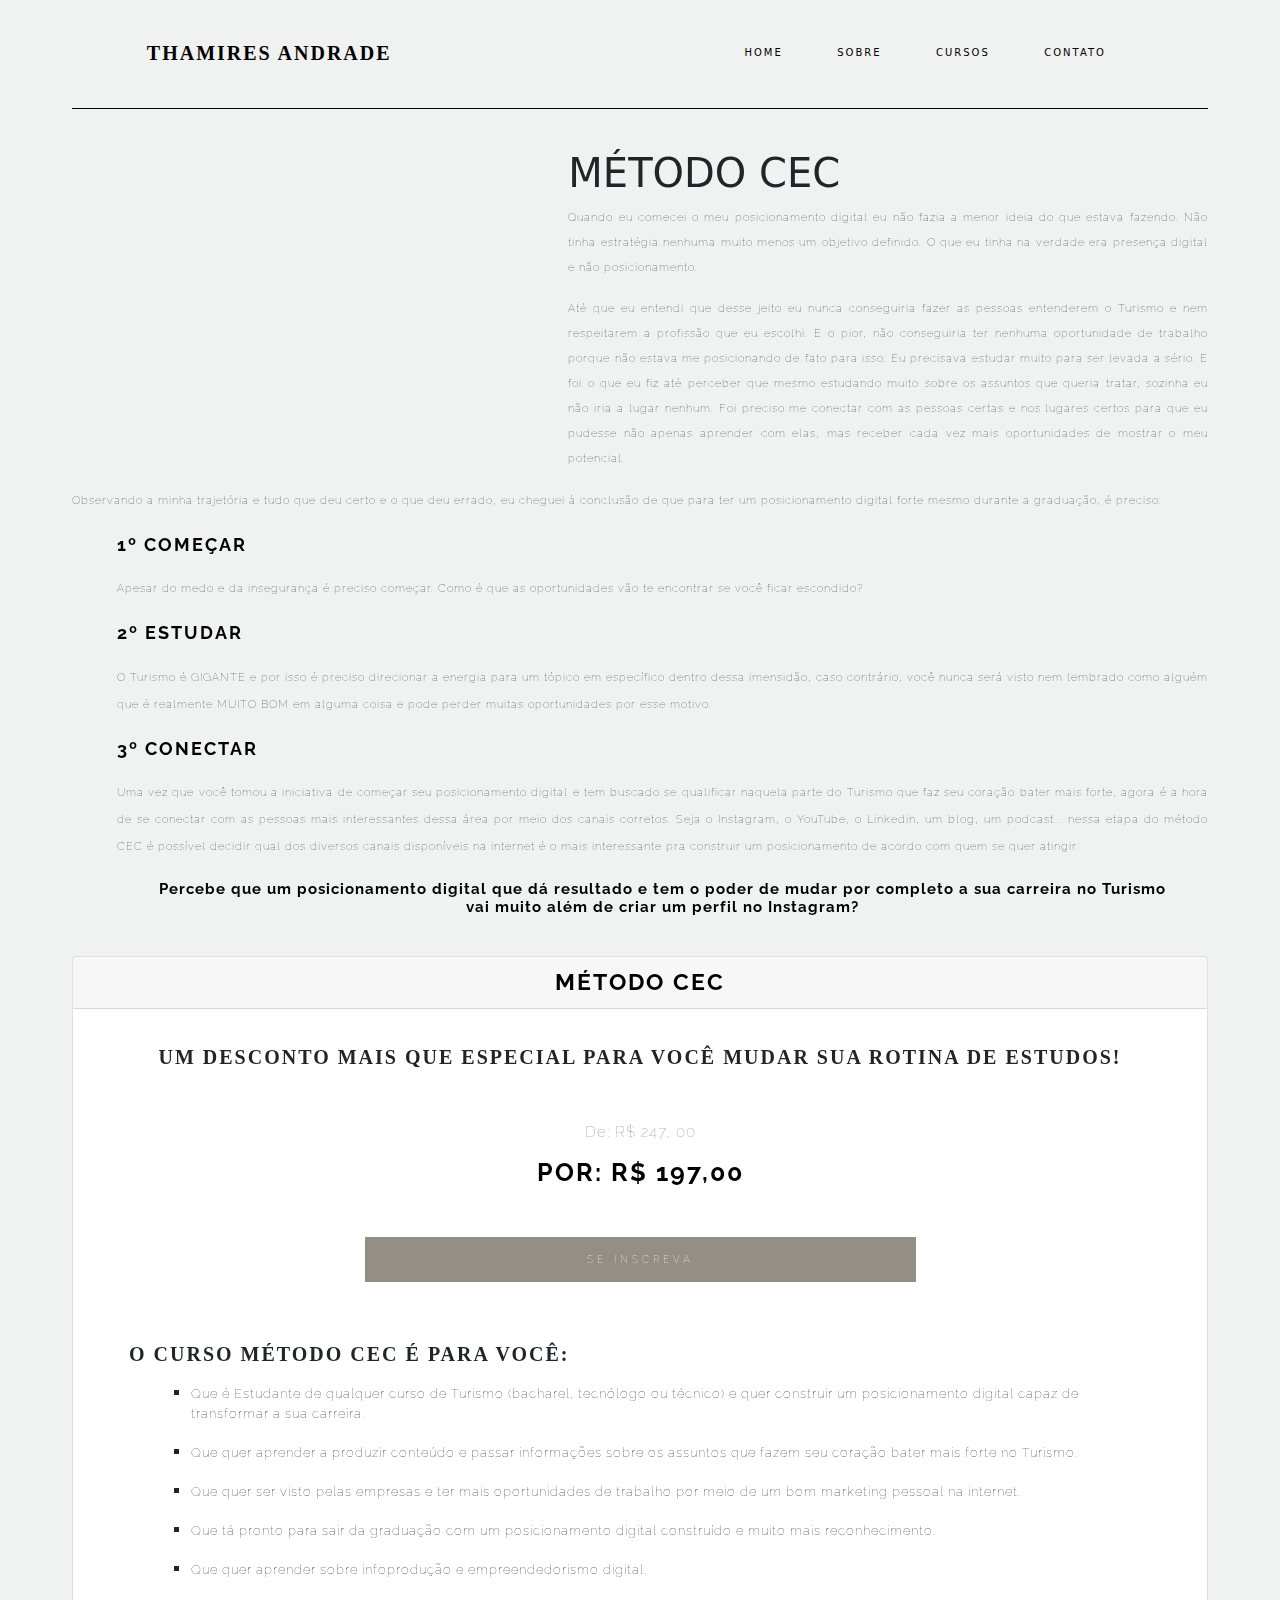
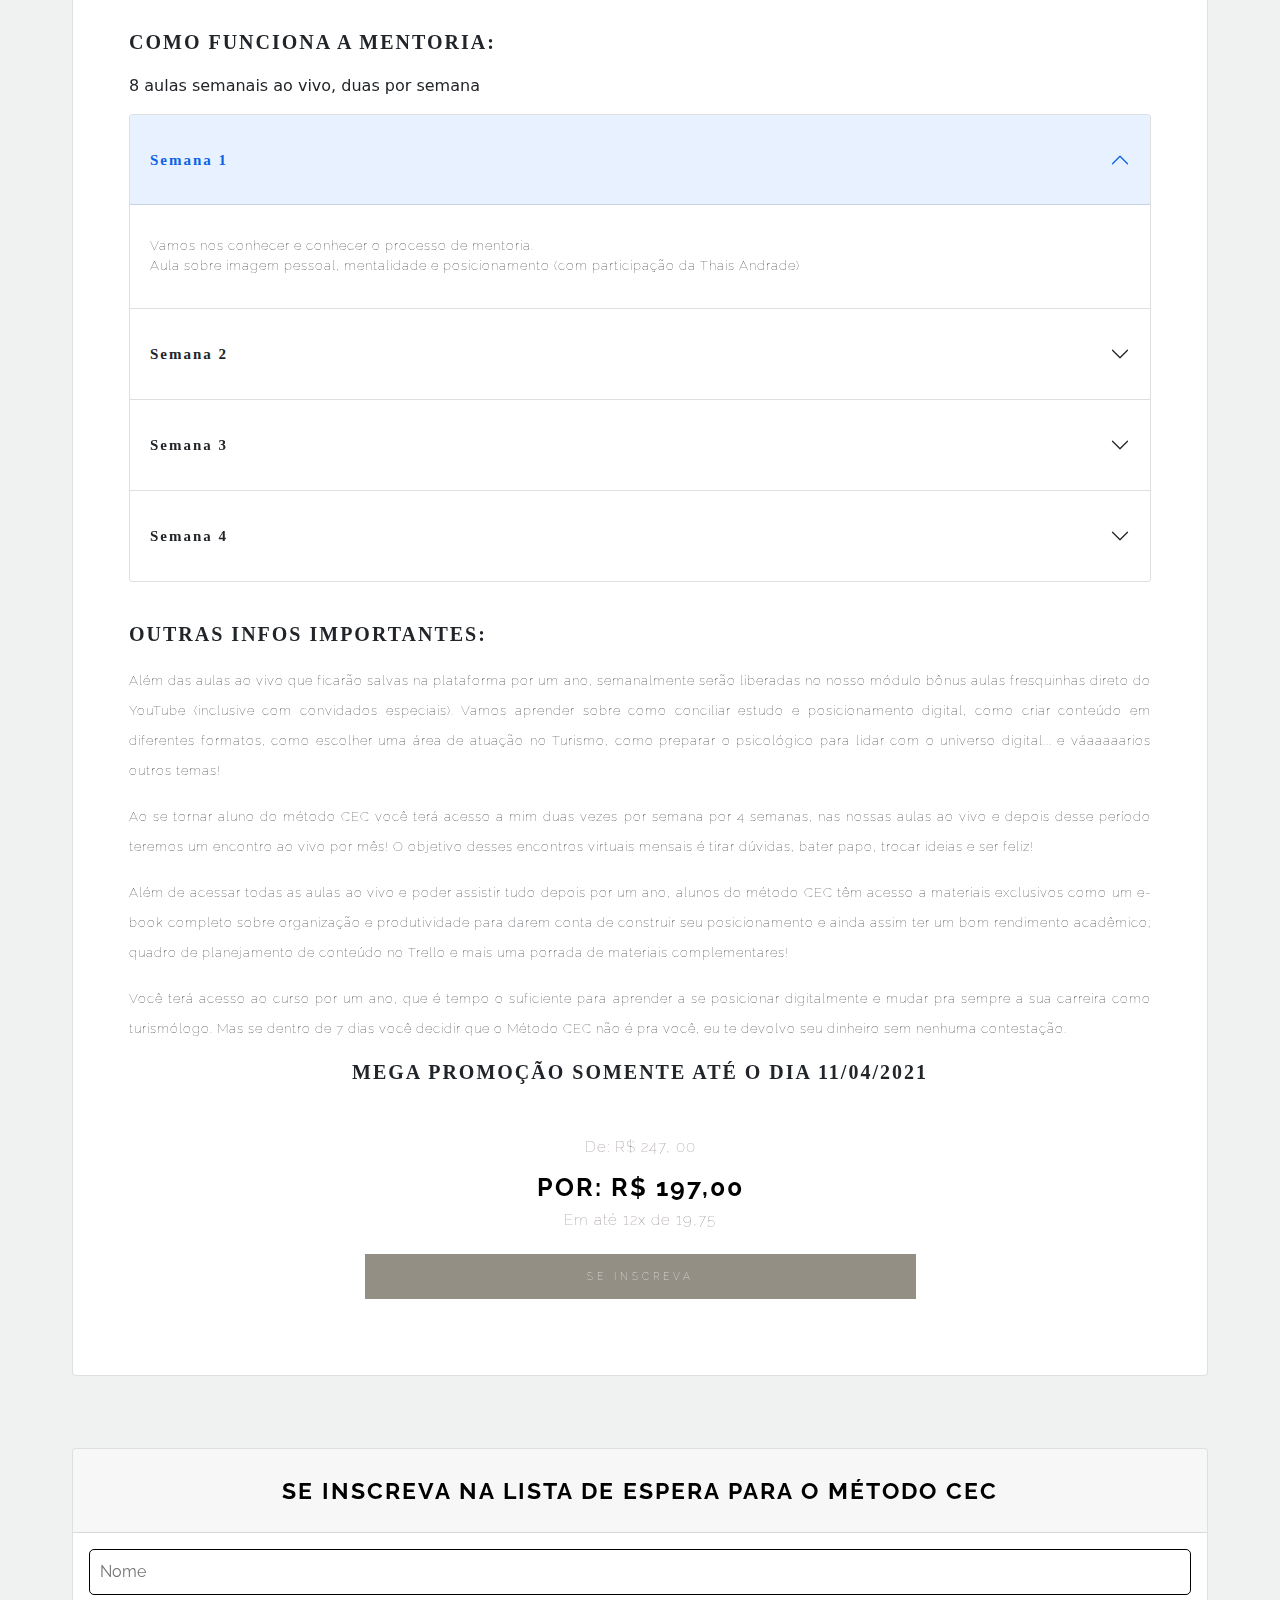
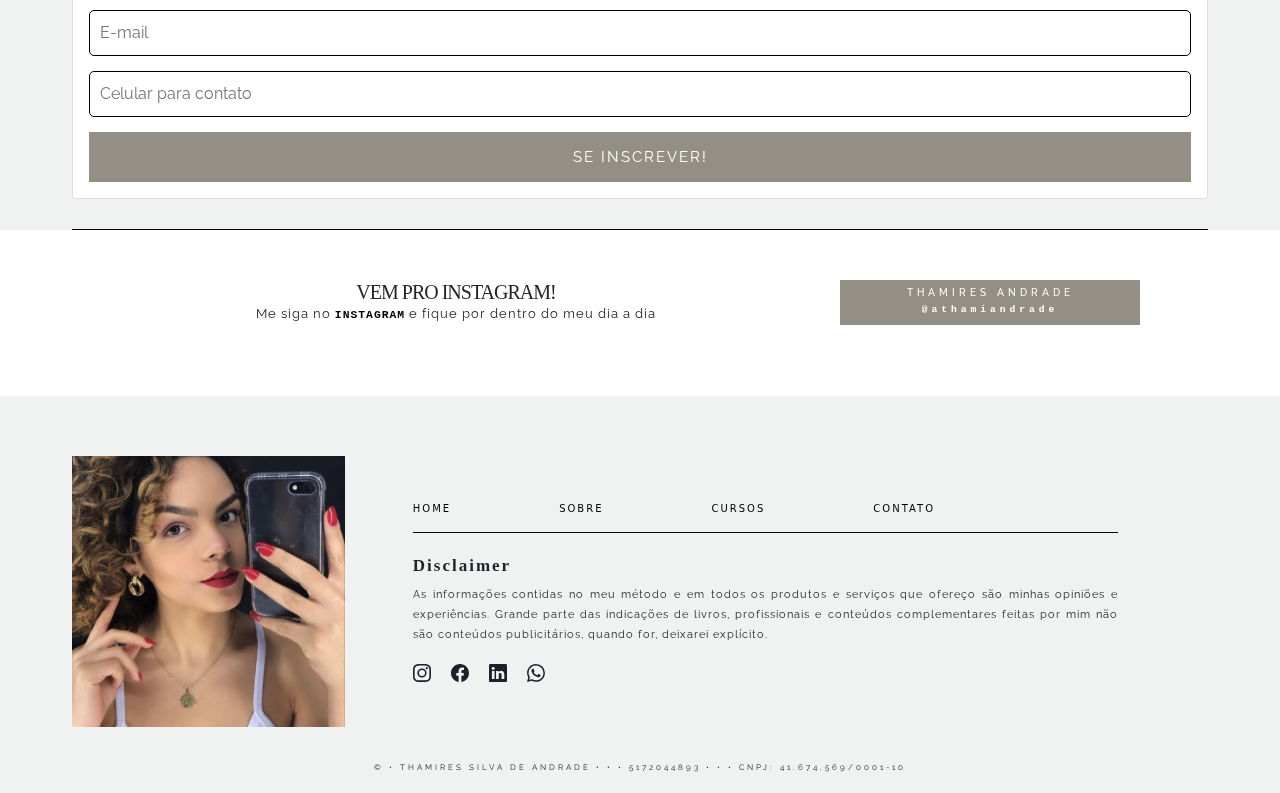
<file: vendasP.html>
<!DOCTYPE html>
<html lang="pt-br">

<head>
    <meta charset="UTF-8">
    <meta http-equiv="X-UA-Compatible" content="IE=edge">
    <meta name="viewport" content="width=device-width, initial-scale=1.0">
    
    <!--Bootstrap link-->
    <!--CSS-->
    <link rel="stylesheet" href="bootstrap-5.0.1-dist/css/bootstrap.min.css" type="text/css">
    
    <!--JS-->
    <script text="text/javascript" src="bootstrap-5.0.1-dist/js/bootstrap.min.js"></script>
    <script text="text/javascript" src="Jquery/jquery-3.6.0.min.js"></script>
    <script src="popper.js/dist/popper.js"></script>
    <!--END-->

    <!--Font Standart-->
    <link rel="preconnect" href="https://fonts.googleapis.com">
    <link rel="preconnect" href="https://fonts.gstatic.com" crossorigin>
    <link href="https://fonts.googleapis.com/css2?family=Raleway:wght@500&display=swap" rel="stylesheet">


    <link rel="stylesheet" href="css-main/principal.css">
    <link rel="stylesheet" href="css-main/header.css">
    <link rel="stylesheet" href="css-main/vendasP.css">
    
    <link rel="shortcut icon" href="Imagens/favicon (1).ico" type="image/x-icon">

    <!-- Facebook Pixel Code -->
    <script>
        !function(f,b,e,v,n,t,s)
        {if(f.fbq)return;n=f.fbq=function(){n.callMethod?
        n.callMethod.apply(n,arguments):n.queue.push(arguments)};
        if(!f._fbq)f._fbq=n;n.push=n;n.loaded=!0;n.version='2.0';
        n.queue=[];t=b.createElement(e);t.async=!0;
        t.src=v;s=b.getElementsByTagName(e)[0];
        s.parentNode.insertBefore(t,s)}(window, document,'script',
        'https://connect.facebook.net/en_US/fbevents.js');
        fbq('init', '557154315250469');
        fbq('track', 'PageView');
    </script>
    <noscript><img height="1" width="1" style="display:none"
        src="https://www.facebook.com/tr?id=557154315250469&ev=PageView&noscript=1"
    /></noscript>
    <!-- End Facebook Pixel Code -->


    <title>Thamires Andrade</title>
</head>

<body>
    <nav>      
        <div class="logo">
            <a href="index.html"><h2>THAMIRES ANDRADE</h2></a>
        </div>
    
        <ul class="nav-links">
            <li>
                <a href="index.html">HOME</a>
            </li>
            <li>
                <a href="sobre.html">SOBRE</a>
            </li>
            <li>
                <a href="trabalho.html">CURSOS</a>
            </li>
            <li>
                <a href="contato.html">CONTATO</a>
            </li>
        </ul>
    
        <div class="burger">
            <div class="line1"></div>
            <div class="line2"></div>
            <div class="line3"></div>
        </div>
    </nav>
    <script src="js-main/main.js"></script>

    <div class="linhaadd"></div>

    <section id="venda">
        <div class="vid" align="center">
            <iframe  src="https://www.youtube.com/embed/GV1Xmr8esGI?controls=0" title="YouTube video player" frameborder="0" allow="accelerometer; autoplay; clipboard-write; encrypted-media; gyroscope; picture-in-picture" allowfullscreen></iframe>
        </div>
        <div class="text">
            <h1>MÉTODO CEC</h1>
            <p>Quando eu comecei o meu posicionamento digital eu não fazia a menor ideia do que estava fazendo. Não tinha estratégia nenhuma muito menos um objetivo definido. O que eu tinha na verdade era presença digital e não posicionamento.</p>
            <p>Até que eu entendi que desse jeito eu nunca conseguiria fazer as pessoas entenderem o Turismo e nem respeitarem a profissão que eu escolhi. E o pior, não conseguiria ter nenhuma oportunidade de trabalho porque não estava me posicionando de fato para isso. Eu precisava estudar muito para ser levada a sério. E foi o que eu fiz até perceber que mesmo estudando muito sobre os assuntos que queria tratar, sozinha eu não iria a lugar nenhum. Foi preciso me conectar com as pessoas certas e nos lugares certos para que eu pudesse não apenas aprender com elas, mas receber cada vez mais oportunidades de mostrar o meu potencial.</p>
        </div>
    </section>

    <section id="continua" >
        <p>Observando a minha trajetória e tudo que deu certo e o que deu errado, eu cheguei à conclusão de que para ter um posicionamento digital forte mesmo durante a graduação, é preciso:</p>
    
        <div class="topic">
            <h5>1º <code>C</code>OMEÇAR</h5>
            <p>Apesar do medo e da insegurança é preciso começar. Como é que as oportunidades vão te encontrar se você ficar escondido?</p>
            
            <h5>2º <code>E</code>STUDAR</h5>
            <p>O Turismo é GIGANTE e por isso é preciso direcionar a energia para um tópico em específico dentro dessa imensidão, caso contrário, você nunca será visto nem lembrado como alguém que é realmente MUITO BOM em alguma coisa e pode perder muitas oportunidades por esse motivo.</p>

            <h5>3º <code>C</code>ONECTAR</h5>
            <p>Uma vez que você tomou a iniciativa de começar seu posicionamento digital e tem buscado se qualificar naquela parte do Turismo que faz seu coração bater mais forte, agora é a hora de se conectar com as pessoas mais interessantes dessa área por meio dos canais corretos. Seja o Instagram, o YouTube, o Linkedin, um blog, um podcast... nessa etapa do método CEC é possível decidir qual dos diversos canais disponíveis na internet é o mais interessante pra construir um posicionamento de acordo com quem se quer atingir.</p>

            <h6 class="text-center">Percebe que um posicionamento digital que dá resultado e tem o poder de mudar por completo a sua carreira no Turismo vai muito além de criar um perfil no Instagram?</h6>
        </div>
    </section>

    <section id="money">
        <div class="card">
            <div class="card-header">
              MÉTODO <code>CEC</code>
            </div>
            <div class="card-body">
                <div class="abaxa">
                    <h3>UM DESCONTO MAIS QUE ESPECIAL PARA VOCÊ MUDAR SUA ROTINA DE ESTUDOS! </h3>
                    <p> De: R$ 247, 00</p>
                    <h5> POR: R$ 197,00 </h5>
                </div>

                <div class="btv text-center">
                    <a href="#inscricao"><button type="button" class="btn">SE INSCREVA</button></a>
                </div>

                <div class="one">

                    <h6>O CURSO MÉTODO CEC É PARA VOCÊ:</h6>

                    <ul>

                        <li>
                            <p>Que é Estudante de qualquer curso de Turismo (bacharel, tecnólogo ou técnico) e quer construir um posicionamento digital capaz de transformar a sua carreira.</p>
                        </li>
                        <li>
                            <p>Que quer aprender a produzir conteúdo e passar informações sobre os assuntos que fazem seu coração bater mais forte no Turismo.</p>
                        </li>
                        <li>
                            <p>Que quer ser visto pelas empresas e ter mais oportunidades de trabalho por meio de um bom marketing pessoal na internet.</p>
                        </li>
                        <li>
                            <p>Que tá pronto para sair da graduação com um posicionamento digital construído e muito mais reconhecimento.</p>
                        </li>
                        <li>
                            <p>Que quer aprender sobre infoprodução e empreendedorismo digital.</p>
                        </li>

                    </ul>

                    <!--<p>Que é Estudante de qualquer curso de Turismo (bacharel, tecnólogo ou técnico) e quer construir um posicionamento digital capaz de transformar a sua carreira;</p>
                    <p>Que quer aprender a produzir conteúdo e passar informações sobre os assuntos que fazem seu coração bater mais forte no Turismo;</p>
                    <p>Que quer aprender sobre infoprodução e empreendedorismo digital;</p>
                    <p>Que quer ser visto pelas empresas e ter mais oportunidades de trabalho por meio de um bom marketing pessoal na internet;</p>
                    <p>Que tá pronto para sair da graduação com um posicionamento digital construído e muito mais reconhecimento.</p>-->

                </div>


                <div class="two">
                    <h6>COMO FUNCIONA A MENTORIA: </h6>
                    <p>8 aulas semanais ao vivo, duas por semana</p>
                    <div class="accordion" id="accordionPanelsStayOpenExample">

                        <div class="accordion-item">
                          <h2 class="accordion-header" id="panelsStayOpen-headingOne">
                            <button class="accordion-button" type="button" data-bs-toggle="collapse" data-bs-target="#panelsStayOpen-collapseOne" aria-expanded="true" aria-controls="panelsStayOpen-collapseOne">
                              <h6><strong>Semana 1</strong></h6>
                            </button>
                          </h2>
                          <div id="panelsStayOpen-collapseOne" class="accordion-collapse collapse show" aria-labelledby="panelsStayOpen-headingOne">
                            <div class="accordion-body">
                              <p>Vamos nos conhecer e conhecer o processo de mentoria. <br>
                                Aula sobre imagem pessoal, mentalidade e posicionamento (com participação da Thais
                                Andrade)
                                </p>
                            </div>
                          </div>
                        </div>

                        <div class="accordion-item">
                          <h2 class="accordion-header" id="panelsStayOpen-headingTwo">
                            <button class="accordion-button collapsed" type="button" data-bs-toggle="collapse" data-bs-target="#panelsStayOpen-collapseTwo" aria-expanded="false" aria-controls="panelsStayOpen-collapseTwo">
                                <h6><strong>Semana 2</strong></h6>
                            </button>
                          </h2>
                          <div id="panelsStayOpen-collapseTwo" class="accordion-collapse collapse" aria-labelledby="panelsStayOpen-headingTwo">
                            <div class="accordion-body">
                              <p>Como documentar sua jornada no Turismo <br>
                                Como fazer seu marketing pessoal e construir um posicionamento forte no Linkedin
                                (com Paula Marchesan)</p>
                            </div>
                          </div>
                        </div>

                        <div class="accordion-item">
                          <h2 class="accordion-header" id="panelsStayOpen-headingThree">
                            <button class="accordion-button collapsed" type="button" data-bs-toggle="collapse" data-bs-target="#panelsStayOpen-collapseThree" aria-expanded="false" aria-controls="panelsStayOpen-collapseThree">
                                <h6><strong>Semana 3</strong></h6>
                            </button>
                          </h2>
                          <div id="panelsStayOpen-collapseThree" class="accordion-collapse collapse" aria-labelledby="panelsStayOpen-headingThree">
                            <div class="accordion-body">
                              <p>Produção de conteúdo no Turismo (plataformas, formatos, objetivos...) <br>
                                Produção de conteúdo na prática (criando uma persona, criando uma identidade visual
                                (psicologia das cores + tipos de letras e mensagens que cada um passa + psicologia das
                                formas), criando uma linha editorial (tema principal, tema secundário e tema livre),
                                criando um calendário editorial, organizando a produção de conteúdo no Trello)
                                </p>
                            </div>
                          </div>
                        </div>

                        <div class="accordion-item">
                            <h2 class="accordion-header" id="panelsStayOpen-headingFour">
                              <button class="accordion-button collapsed" type="button" data-bs-toggle="collapse" data-bs-target="#panelsStayOpen-collapseFour" aria-expanded="false" aria-controls="panelsStayOpen-collapseFour">
                                <h6><strong>Semana 4</strong></h6>
                              </button>
                            </h2>
                            <div id="panelsStayOpen-collapseFour" class="accordion-collapse collapse" aria-labelledby="panelsStayOpen-collapseFour">
                              <div class="accordion-body">
                                <p>Conhecendo o mundo dos infoprodutos e entendendo a infoprodução <br>
                                    Plantão de dúvidas + troca de experiências e resultados</p>
                              </div>
                            </div>
                        </div>

                    </div>
                </div>

                <div class="three">
                    <h6>OUTRAS INFOS IMPORTANTES: </h6>

                    <p>Além das aulas ao vivo que ficarão salvas na plataforma por um ano, semanalmente
                        serão liberadas no nosso módulo bônus aulas fresquinhas direto do YouTube (inclusive
                        com convidados especiais). Vamos aprender sobre como conciliar estudo e
                        posicionamento digital, como criar conteúdo em diferentes formatos, como escolher
                        uma área de atuação no Turismo, como preparar o psicológico para lidar com o
                        universo digital... e váaaaaarios outros temas!</p>

                    <p>Ao se tornar aluno do método CEC você terá acesso a mim duas vezes por semana por
                        4 semanas, nas nossas aulas ao vivo e depois desse período teremos um encontro ao
                        vivo por mês! O objetivo desses encontros virtuais mensais é tirar dúvidas, bater papo,
                        trocar ideias e ser feliz! </p>

                    <p>Além de acessar todas as aulas ao vivo e poder assistir tudo depois por um ano, alunos
                        do método CEC têm acesso a materiais exclusivos como um e-book completo sobre
                        organização e produtividade para darem conta de construir seu posicionamento e
                        ainda assim ter um bom rendimento acadêmico; quadro de planejamento de conteúdo
                        no Trello e mais uma porrada de materiais complementares! </p>

                    <p>Você terá acesso ao curso por um ano, que é tempo o suficiente para aprender a se
                        posicionar digitalmente e mudar pra sempre a sua carreira como turismólogo. Mas se
                        dentro de 7 dias você decidir que o Método CEC não é pra você, eu te devolvo seu
                        dinheiro sem nenhuma contestação.</p>

                </div>

                <div class="abaxa">
                    <h3>MEGA PROMOÇÃO SOMENTE ATÉ O DIA 11/04/2021</h3>
                    <p> De: R$ 247, 00</p>
                    <h5> POR: R$ 197,00 </h5>
                    <p style="margin-top: -45px; margin-bottom: 20px;">Em até 12x de 19,75</p>
                </div>

                <div class="btv text-center">
                    <a href="#inscricao"><button type="button" class="btn">SE INSCREVA</button></a>
                </div>

            </div>
          </div>
    </section>




    
    <Section id="inscricao">
        <div class="card">
            <div class="card-header">
                <h4>SE INSCREVA NA LISTA DE ESPERA PARA O MÉTODO CEC</h4>
            </div>

            <div class="card-body">
                <form class="form" method="POST" action="https://api.staticforms.xyz/submit">
                    <input type="hidden" name="accessKey" value="cd79fd73-5964-4b0a-9f0d-52d2020b2af7"> <!-- Required -->
                     <!-- Optional -->
                    <input type="hidden" name="subject" value="NOVA INSCRIÇÃO - MÉTODO CEC"> <!-- Optional -->


                    <input class="field" type="text" name="name" placeholder="Nome">
                    <input class="field" type="text" name="email" placeholder="E-mail">
                    <input class="field" type="text" name="phone" placeholder="Celular para contato">

                    <input type="hidden" name="redirectTo" value="https://thamiandrade.com/agradecimento.html">
                    <input type="submit" value="SE INSCREVER!">

                </form>
            </div>
        </div>
    </Section>

    








    <div class="linhaadd"></div>

    <section id="instagram"> 
        <div class="esquerdo">
    
          <h5>VEM PRO INSTAGRAM!</h5>
          <p>Me siga no <code>INSTAGRAM</code> e fique por dentro do meu dia a dia</p>
    
        </div>
        <div class="direito">
          <a href="https://www.instagram.com/athamiandrade/" target="blank"><button type="button" class="btn"><h5>THAMIRES ANDRADE</h5> <br> <code>@athamiandrade</code></button></a>
        </div>
    </section>

    <section id="footer">
        <footer>
            <div class="img">
            <img src="Imagens/footer.JPG" alt="Thami" align="center">
            </div>
            <div class="conteudo">
            <div class="abas">
                <div><a href="index.html"><p>HOME</p></a></div>
                <div class="space"><a href="sobre.html"><p>SOBRE</p></a></div>
                <div class="space"><a href="trabalho.html"><p>CURSOS</p></a></div>
                <div class="space"><a href="contato.html"><p>CONTATO</p></a></div>
            </div>

            <div class="linhaadd2"></div>
            <br>

            <div class="disclimer">
                <h5>Disclaimer</h5>
                <p>As informações contidas no meu método e em todos os produtos e serviços que ofereço são minhas opiniões e experiências. Grande parte das indicações de livros, profissionais e conteúdos complementares feitas por mim não são conteúdos publicitários, quando for, deixarei explícito.</p>
            </div>

            <div class="icones">
                <a href="https://www.instagram.com/athamiandrade/" target="blank">
                <svg xmlns="http://www.w3.org/2000/svg" width="18" height="18" fill="currentColor" class="bi1 bi-instagram" viewBox="0 0 16 16">
                    <path d="M8 0C5.829 0 5.556.01 4.703.048 3.85.088 3.269.222 2.76.42a3.917 3.917 0 0 0-1.417.923A3.927 3.927 0 0 0 .42 2.76C.222 3.268.087 3.85.048 4.7.01 5.555 0 5.827 0 8.001c0 2.172.01 2.444.048 3.297.04.852.174 1.433.372 1.942.205.526.478.972.923 1.417.444.445.89.719 1.416.923.51.198 1.09.333 1.942.372C5.555 15.99 5.827 16 8 16s2.444-.01 3.298-.048c.851-.04 1.434-.174 1.943-.372a3.916 3.916 0 0 0 1.416-.923c.445-.445.718-.891.923-1.417.197-.509.332-1.09.372-1.942C15.99 10.445 16 10.173 16 8s-.01-2.445-.048-3.299c-.04-.851-.175-1.433-.372-1.941a3.926 3.926 0 0 0-.923-1.417A3.911 3.911 0 0 0 13.24.42c-.51-.198-1.092-.333-1.943-.372C10.443.01 10.172 0 7.998 0h.003zm-.717 1.442h.718c2.136 0 2.389.007 3.232.046.78.035 1.204.166 1.486.275.373.145.64.319.92.599.28.28.453.546.598.92.11.281.24.705.275 1.485.039.843.047 1.096.047 3.231s-.008 2.389-.047 3.232c-.035.78-.166 1.203-.275 1.485a2.47 2.47 0 0 1-.599.919c-.28.28-.546.453-.92.598-.28.11-.704.24-1.485.276-.843.038-1.096.047-3.232.047s-2.39-.009-3.233-.047c-.78-.036-1.203-.166-1.485-.276a2.478 2.478 0 0 1-.92-.598 2.48 2.48 0 0 1-.6-.92c-.109-.281-.24-.705-.275-1.485-.038-.843-.046-1.096-.046-3.233 0-2.136.008-2.388.046-3.231.036-.78.166-1.204.276-1.486.145-.373.319-.64.599-.92.28-.28.546-.453.92-.598.282-.11.705-.24 1.485-.276.738-.034 1.024-.044 2.515-.045v.002zm4.988 1.328a.96.96 0 1 0 0 1.92.96.96 0 0 0 0-1.92zm-4.27 1.122a4.109 4.109 0 1 0 0 8.217 4.109 4.109 0 0 0 0-8.217zm0 1.441a2.667 2.667 0 1 1 0 5.334 2.667 2.667 0 0 1 0-5.334z"/>
                </svg>
                </a>

                <a href="https://www.facebook.com/Thamistudando-por-Thamires-Andrade-101928451767050" target="blank">
                <svg xmlns="http://www.w3.org/2000/svg" width="18" height="18" fill="currentColor" class="bi bi-facebook" viewBox="0 0 16 16">
                    <path d="M16 8.049c0-4.446-3.582-8.05-8-8.05C3.58 0-.002 3.603-.002 8.05c0 4.017 2.926 7.347 6.75 7.951v-5.625h-2.03V8.05H6.75V6.275c0-2.017 1.195-3.131 3.022-3.131.876 0 1.791.157 1.791.157v1.98h-1.009c-.993 0-1.303.621-1.303 1.258v1.51h2.218l-.354 2.326H9.25V16c3.824-.604 6.75-3.934 6.75-7.951z"/>
                </svg>
                </a>

                <a href="">
                <svg xmlns="http://www.w3.org/2000/svg" width="18" height="18" fill="currentColor" class="bi bi-linkedin" viewBox="0 0 16 16">
                    <path d="M0 1.146C0 .513.526 0 1.175 0h13.65C15.474 0 16 .513 16 1.146v13.708c0 .633-.526 1.146-1.175 1.146H1.175C.526 16 0 15.487 0 14.854V1.146zm4.943 12.248V6.169H2.542v7.225h2.401zm-1.2-8.212c.837 0 1.358-.554 1.358-1.248-.015-.709-.52-1.248-1.342-1.248-.822 0-1.359.54-1.359 1.248 0 .694.521 1.248 1.327 1.248h.016zm4.908 8.212V9.359c0-.216.016-.432.08-.586.173-.431.568-.878 1.232-.878.869 0 1.216.662 1.216 1.634v3.865h2.401V9.25c0-2.22-1.184-3.252-2.764-3.252-1.274 0-1.845.7-2.165 1.193v.025h-.016a5.54 5.54 0 0 1 .016-.025V6.169h-2.4c.03.678 0 7.225 0 7.225h2.4z"/>
                </svg>
                </a>

                <a href="https://api.whatsapp.com/send?phone=5511988363183&text=Oi%2C%20Thami!%20Eu%20preciso%20de%20uma%20mentoria%20individual." target="blank">
                <svg xmlns="http://www.w3.org/2000/svg" width="18" height="18" fill="currentColor" class="bi bi-whatsapp" viewBox="0 0 16 16">
                    <path d="M13.601 2.326A7.854 7.854 0 0 0 7.994 0C3.627 0 .068 3.558.064 7.926c0 1.399.366 2.76 1.057 3.965L0 16l4.204-1.102a7.933 7.933 0 0 0 3.79.965h.004c4.368 0 7.926-3.558 7.93-7.93A7.898 7.898 0 0 0 13.6 2.326zM7.994 14.521a6.573 6.573 0 0 1-3.356-.92l-.24-.144-2.494.654.666-2.433-.156-.251a6.56 6.56 0 0 1-1.007-3.505c0-3.626 2.957-6.584 6.591-6.584a6.56 6.56 0 0 1 4.66 1.931 6.557 6.557 0 0 1 1.928 4.66c-.004 3.639-2.961 6.592-6.592 6.592zm3.615-4.934c-.197-.099-1.17-.578-1.353-.646-.182-.065-.315-.099-.445.099-.133.197-.513.646-.627.775-.114.133-.232.148-.43.05-.197-.1-.836-.308-1.592-.985-.59-.525-.985-1.175-1.103-1.372-.114-.198-.011-.304.088-.403.087-.088.197-.232.296-.346.1-.114.133-.198.198-.33.065-.134.034-.248-.015-.347-.05-.099-.445-1.076-.612-1.47-.16-.389-.323-.335-.445-.34-.114-.007-.247-.007-.38-.007a.729.729 0 0 0-.529.247c-.182.198-.691.677-.691 1.654 0 .977.71 1.916.81 2.049.098.133 1.394 2.132 3.383 2.992.47.205.84.326 1.129.418.475.152.904.129 1.246.08.38-.058 1.171-.48 1.338-.943.164-.464.164-.86.114-.943-.049-.084-.182-.133-.38-.232z"/>
                </svg>
                </a>

            </div>
            </div>

        </footer>
    </section>

    <section id="final">
    <div class="final text-center">
        <div class="marca">
        <p>© • THAMIRES SILVA DE ANDRADE • • • 5172044893 • • • CNPJ: 41.674.569/0001-10</p>
        </div>
    </div>
    </section>
</body>
</file>
<file: css-main/principal.css>
*{
    margin: 0px;
    padding: 0px;
    box-sizing: border-box;
}

code{
    color:black;
    font-weight: bolder;
}


body{background-color: rgb(240, 241, 241); overflow-x:hidden;}


/* HEADER */

/* HEADER */

/* PRINCIPAL */

#principal {
    display: flex;
    flex-direction: row;
}

#principal .imagem{
    width: 45%;
    height: auto;
    position: relative;
    margin-top: -13vh;
    z-index: -1000;
}

#principal .imagem img{
    left: 0;
    top: 0;
    width: 100%;
    height: 100%;
}

#principal .chamada{
    width: 55%;
    height: auto;
    position: relative;
    margin-top: 37vh;
}

#principal p{
    font-family: 'Times New Roman', Times, serif;
    font-size: 16px;
    font-weight: bold;
    letter-spacing: 1px;
}

#principal h2{
    font-family: 'Times New Roman', Times, serif;
    font-size: 30px;
}

#principal button{
    background-color: rgb(148, 143, 133);
    color: white;
    font-size: 13px;
    font-family:'Raleway', sans-serif;
    font-weight: lighter;
    width: 70%;
    height: 80px;
    border-radius: 0;
    letter-spacing: 3px;   
}

#principal button:hover{
    background-color: rgb(29,31,42);
    letter-spacing: 4px; 
    height: 100px;
}

/* SOBRETHAMI */

#sobrethami .sobre{
    width: 100%;
    height: 30vh;
    text-align: center;
    background-color: white;
    display: flex;
    justify-content: center;
    align-items: center;
}

#sobrethami .sobre h1{
    font-family: 'Times New Roman', Times, serif;
    font-weight:bold;
    font-size: 25px;
    letter-spacing: 2px;

}

#sobrethami .card {
    margin-left: 8vh;
    margin-right: 8vh;
    height: auto;
    border-radius: 1;
    text-align: justify;
    border-color: transparent;
    border-radius: 0;
    background-color: rgb(240, 241, 241);
}

#sobrethami .card .card-body {
    margin-right: 20px;
    margin-left: 10px;

}

#sobrethami .card-title {
    font-family: 'Times New Roman', Times, serif;
    font-size: 18px;
    font-weight: bold;
    letter-spacing: 2px;
    padding-top: 30px;
}

#sobrethami .card-text{
    font-family: 'Raleway', sans-serif;
    font-size: 13px;
    letter-spacing: 1px;
    line-height: 30px;
}

#sobrethami .card img{
    height: auto;
    width: 100%;
    align-self: center;
    border-radius: 0;
    display: flex;
    align-items: center;
    justify-content: center;
}

#sobrethami{
    background-color: white;
    padding-bottom: 40px;
}

#sobrethami button{
    background-color: rgb(148, 143, 133);
    color: white;
    font-size: 10px;
    font-family:'Raleway', sans-serif;
    font-weight: lighter;
    width: 200px;
    height: 45px;
    border-radius: 0;
    letter-spacing: 4px;   
}

#sobrethami button:hover{
    background-color: rgb(29,31,42);
    letter-spacing: 6px; 
    height: 50px;
}

/* CURSOS */

#cursos{
    background-color: white;
    padding-bottom: 60px;
    padding-top: 60px ;
}

#cursos {
    display: flex;
    flex-direction: row;
}

#cursos .imagem{
    width: 45%;
    height: auto;
    position: relative;
    padding-right: 9vh;
    padding-top: 20px;
    padding-bottom: 20px;
    float: right;
}

#cursos .imagem img{
    width: 90%;
    height: auto;
}

#cursos .chamada2{
    width: 55%;
    margin-left: 9vh;
}

#cursos .chamada2 .tit{
    font-family: 'Times New Roman', Times, serif;
    font-size: 30px;
    font-weight: lighter;
    letter-spacing: -1px;
    padding-top: 50px;
    text-align: center;
}

#cursos .chamada2 p{
    font-family: 'Raleway', sans-serif;
    font-size: 13px;
    letter-spacing: 1px;
    line-height: 30px;
    text-align: justify;
}

#cursos .accordion h2{
    font-family: 'Times New Roman', Times, serif;
    font-weight: lighter;
    font-size: 12px;
}

#cursos .accordion .accordion-body{
    font-family: 'Raleway', sans-serif;
    font-size: 13px;
    letter-spacing: 1px;
    line-height: 30px;
}

#cursos .accordion .accordion-body button{
    background-color: rgb(148, 143, 133);
    color: white;
    font-size: 10px;
    font-family:'Raleway', sans-serif;
    font-weight: lighter;
    width: 200px;
    height: 45px;
    border-radius: 0;
    letter-spacing: 4px;
}

#cursos .accordion .accordion-body button:hover{
    background-color: rgb(29,31,42);
    letter-spacing: 6px; 
    height: 50px;
}

/* LANÇAMENTO */

#contagem {
    margin-left: 8vh;
    margin-right: 8vh;
    padding-top: 60px;
    padding-bottom: 60px;
}

#contagem .lanca h5{
    font-family: 'Times New Roman', Times, serif;
    font-weight: lighter;
    font-size: 13px;
}

#contagem .lanca h3{
    font-family: 'Times New Roman', Times, serif;
    font-size: 30px;
    font-weight: bolder;
    letter-spacing: -1px;
    padding-top: 10px;
}

#contagem .lanca p{
    font-family: 'Raleway', sans-serif;
    font-size: 13px;
    letter-spacing: 1px;
    line-height: 30px;
    padding-left: 12vh;
    padding-right: 12vh;
    text-align: justify;
}

#contagem .lanca center{
    font-family: 'Times New Roman', Times, serif;
    font-weight: normal;
    letter-spacing: 2px;
    padding-top: 0px;
    font-size: 7vh;
}

#contagem .lanca h4{
    font-family: 'Raleway', sans-serif;
    font-size: 15px;
    letter-spacing: 1px;
    line-height: 30px;
    padding-left: 12vh;
    padding-right: 12vh;
    text-align: justify;
}

#contagem .butns{
    padding-top: 30px;
    display: flex;
    flex-direction:row;
    justify-content: center;
}

#contagem .btn1 button{
    background-color: rgb(148, 143, 133);
    color: white;
    font-size: 10px;
    font-family:'Raleway', sans-serif;
    font-weight: lighter;
    width: 200px;
    height: 45px;
    border-radius: 0;
    letter-spacing: 4px;
    margin-right: 10px;
}

#contagem .btn2 button{
    background-color: rgb(148, 143, 133);
    color: white;
    font-size: 10px;
    font-family:'Raleway', sans-serif;
    font-weight: lighter;
    width: 200px;
    height: 45px;
    border-radius: 0;
    letter-spacing: 4px;
    margin-left: 10px;
}

#contagem button:hover{
    background-color: rgb(29,31,42);
    letter-spacing: 6px; 
    height: 50px;
}

.time {
	color: black;
	display: block;
	font-size: 14px;
	line-height: 18px;
	margin: 0;
	position: relative;
    padding-left: 0;
}
.time span {
	display: inline-block;
	font-size: 50px;
	font-weight: 300;
	line-height: 50px;
	margin: 0 0 20px;
}
ul.time {
    list-style: none outside none;

}
ul.time li {
    display: inline-block;
    margin: 0 20px;
    position: relative;
    font-weight: 400;
}

#fin {
    font-family: 'Times New Roman', Times, serif;
    font-size: 30px;
    font-weight: lighter;
    letter-spacing: -1px;
    text-align: center;
    align-content: center;
}

/*INSTAGRAM*/

#instagram {
    display: flex;
    flex-direction: row;
    padding-top: 50px;
    padding-bottom: 50px;
    background-color: white;
}

#instagram .esquerdo{
    position: relative;
    width: 60%;
    margin-left: 8vh;
    text-align: center;
}

#instagram .esquerdo h5{
    font-family: 'Times New Roman', Times, serif;
    font-size: 20px;
    font-weight: normal;
    letter-spacing: -1px;
    margin-bottom: -5px;
}

#instagram .esquerdo p{
    font-family: 'Raleway', sans-serif;
    font-size: 13px;
    letter-spacing: 1px;
    line-height: 30px;
}

#instagram .btn h5{
    font-size: 10px;
    margin-bottom: -15px;
}

#instagram .btn code{
    color: white;
}

#instagram button{
    background-color: rgb(148, 143, 133);
    color: white;
    font-size: 11px;
    font-family:'Raleway', sans-serif;
    font-weight: bolder;
    width: 300px;
    height: 45px;
    border-radius: 0;
    letter-spacing: 4px;
}

#instagram button:hover{
    background-color: rgb(29,31,42);
    letter-spacing: 6px; 
    height: 50px;
}

/*FOOTER*/

#footer {
    padding-top: 60px;
    padding-bottom: 30px;
    padding-left: 8vh;
    padding-right: 8vh;
}

footer {
    display: flex;
    flex-direction: row;
}

#footer .img{
    width: 30%;
    height: auto;
    position: relative;
}

#footer .img img{
    width: 80%;
    height: auto;
    position: relative;
}

#footer .conteudo{
    width: 70%;
    position: relative;

}

#footer .conteudo .abas{
    display: flex;
    flex-direction: row;
    padding-top: 5vh;
}

#footer .conteudo .abas div{
    position: relative;
}

#footer .conteudo .abas .space{
    margin-left: 12vh;
}

#footer .conteudo .abas a{
    color: black;
    text-decoration: none;
    letter-spacing: 2px;
    font-size: 10px;
}

#footer .conteudo .disclimer h5{
    font-family: 'Times New Roman', Times, serif;
    font-size: 17px;
    font-weight: bold;
    letter-spacing: 2px;
}

#footer .conteudo .disclimer p{
    font-family: 'Raleway', sans-serif;
    font-size: 11px;
    letter-spacing: 1px;
    line-height: 20px;
    text-align: justify;
    margin-right: 10vh;
}

#footer .icones .bi{
    margin-left: 15px;
}

#footer .icones a{
    text-decoration: none;
    color: #1d1f2a;
}

#footer .icones a:hover{
    color: slategrey;
}

.final{
    margin-left: 10vh;
    margin-right: 10vh;
}

#final .final p{
    font-family: 'Raleway', sans-serif;
    font-size: 8px;
    letter-spacing: 3px;
    line-height: 20px;
}

.linhaadd2{
    height: 0.5px;
    background-color:black;
    margin-right: 10vh;
}

@media screen and (min-width:1300px){
    /* SOBRETHAMI */

    #sobrethami .sobre{
        width: 100%;
        height: 30vh;
        text-align: center;
        background-color: white;
        display: flex;
        justify-content: center;
        align-items: center;
    }

    #sobrethami .sobre h1{
        font-family: 'Raleway', sans-serif;
        font-weight:bold;
        font-size: 30px;

    }

    #sobrethami .card {
        margin-left: 8vh;
        margin-right: 8vh;
        height: auto;
        border-radius: 1;
        text-align: justify;
        border-color: transparent;
        border-radius: 0;
        background-color: rgb(240, 241, 241);
    }

    #sobrethami .card .card-body {
        margin-right: 20px;
        margin-left: 10px;

    }

    #sobrethami .card-title {
        font-family: 'Times New Roman', Times, serif;
        font-size: 30px;
        font-weight: bold;
        letter-spacing: 2px;
        padding-top: 30px;
        margin-bottom: 20px;
    }

    #sobrethami .card-text{
        font-family: 'Raleway', sans-serif;
        font-size: 20px;
        letter-spacing: 1px;
        line-height: 30px;
        font-weight: lighter;
    }

    #sobrethami .card img{
        height: auto;
        width: 100%;
        align-self: center;
        border-radius: 0;
        display: flex;
        align-items: center;
        justify-content: center;
    }

    #sobrethami{
        background-color: white;
        padding-bottom: 40px;
    }

    #sobrethami button{
        background-color: rgb(148, 143, 133);
        color: white;
        font-size: 10px;
        font-family:'Raleway', sans-serif;
        font-weight: lighter;
        width: 200px;
        height: 45px;
        border-radius: 0;
        letter-spacing: 4px;   
    }

    #sobrethami button:hover{
        background-color: rgb(29,31,42);
        letter-spacing: 6px; 
        height: 50px;
    }

    #cursos .chamada2 .tit{
        font-family: 'Times New Roman', Times, serif;
        font-size: 45px;
        font-weight: lighter;
        letter-spacing: -1px;
        padding-top: 50px;
        text-align: center;
    }
    
    #cursos .chamada2 p{
        font-family: 'Raleway', sans-serif;
        font-size: 18px;
        letter-spacing: 1px;
        line-height: 30px;
        text-align: justify;
    }
    
    #cursos .accordion h2{
        font-family: 'Times New Roman', Times, serif;
        font-weight: lighter;
        font-size: 15px;
    }
    
    #cursos .accordion .accordion-body{
        font-family: 'Raleway', sans-serif;
        font-size: 16px;
        letter-spacing: 1px;
        line-height: 30px;
    }
    
    #cursos .accordion .accordion-body button{
        background-color: rgb(148, 143, 133);
        color: white;
        font-size: 10px;
        font-family:'Raleway', sans-serif;
        font-weight: lighter;
        width: 200px;
        height: 45px;
        border-radius: 0;
        letter-spacing: 4px;
    }
    
    #cursos .accordion .accordion-body button:hover{
        background-color: rgb(29,31,42);
        letter-spacing: 6px; 
        height: 50px;
    }

    #sobrethami .sobre h1{
        font-family: 'Times New Roman', Times, serif;
        font-weight:bold;
        font-size: 30px;
        letter-spacing: 2px;
    }

}

@media screen and (min-width: 0px) and (max-width: 820px) {

    #principal {
        display: flex;
        flex-direction: column;
    }
    
    #principal .imagem{
        width: 100%;
        height: auto;
        position: relative;
        margin-top: -13vh;
        z-index: -1000;
    }
    
    #principal .imagem img{
        left: 0;
        top: 0;
        width: 100%;
        height: 70%;
    }
    
    #principal .chamada{
        width: 100%;
        height: auto;
        position: absolute;
        margin-top: 18vh;
    }
    
    #principal p{
        font-family: 'Times New Roman', Times, serif;
        font-size: 16px;
        font-weight: bolder;
        letter-spacing: 1px;
    }
    
    #principal h2{
        font-family: 'Raleway', sans-serif;
        font-size: 0px;
    }
    
    #principal button{
        background-color: rgba(148, 143, 133, 0.753);
        color: white;
        font-size: 13px;
        font-family:'Raleway', sans-serif;
        font-weight: lighter;
        width: 70%;
        height: 80px;
        border-radius: 0;
        letter-spacing: 3px;   
    }
    
    #principal button:hover{
        background-color: rgba(29, 31, 42, 0.863);
        letter-spacing: 4px; 
        height: 100px;
    }


    /* CURSOS MEDIA */

    #cursos{
        background-color: white;
        padding-bottom: 60px;
        padding-top: 60px ;
    }
    
    #cursos {
        display: flex;
        flex-direction: column;
    }
    
    #cursos .imagem{
        width: 100%;
        height: auto;
        position: relative;
        margin-top: 20px;
        padding-right: 0;
    }
    
    #cursos .imagem img{
        width: 100%;
        height: auto;
    }
    
    #cursos .chamada2{
        width: 80%;
        margin-left: auto;
        margin-right: auto;

    }
    
    #cursos .chamada2 .tit{
        font-family: 'Times New Roman', Times, serif;
        font-size: 30px;
        font-weight: lighter;
        letter-spacing: -1px;
        padding-top: 50px;
        text-align: center;
    }
    
    #cursos .chamada2 p{
        font-family: 'Raleway', sans-serif;
        font-size: 13px;
        letter-spacing: 1px;
        line-height: 30px;
        text-align: justify;
    }
    
    #cursos .accordion h2{
        font-family: 'Times New Roman', Times, serif;
        font-weight: lighter;
        font-size: 12px;
    }
    
    #cursos .accordion .accordion-body{
        font-family: 'Raleway', sans-serif;
        font-size: 13px;
        letter-spacing: 1px;
        line-height: 30px;
        text-align: justify;
    }
    
    #cursos .accordion .accordion-body button{
        background-color: rgb(148, 143, 133);
        color: white;
        font-size: 10px;
        font-family:'Raleway', sans-serif;
        font-weight: lighter;
        width: 200px;
        height: 45px;
        border-radius: 0;
        letter-spacing: 4px;
    }
    
    #cursos .accordion .accordion-body button:hover{
        background-color: rgb(29,31,42);
        letter-spacing: 6px; 
        height: 50px;
    }   

    #instagram button{
        background-color: rgb(148, 143, 133);
        color: white;
        font-size: 11px;
        font-family:'Raleway', sans-serif;
        font-weight: bolder;
        width: 10px;
        height: 45px;
        border-radius: 0;
        letter-spacing: 4px;
    }
    
    #instagram button:hover{
        background-color: rgb(29,31,42);
        letter-spacing: 6px; 
        height: 50px;
    }

    #footer .conteudo .abas .space{
        margin-left: 2vh;
    }


    /* LANÇAMENTO */

    #contagem {
        margin-left: 2vh;
        margin-right: 2vh;
        padding-top: 60px;
        padding-bottom: 60px;
    }
    
    #contagem .lanca h5{
        font-family: 'Times New Roman', Times, serif;
        font-weight: lighter;
        font-size: 13px;
    }
    
    #contagem .lanca h3{
        font-family: 'Times New Roman', Times, serif;
        font-size: 30px;
        font-weight: bolder;
        letter-spacing: -1px;
        padding-top: 10px;
    }
    
    #contagem .lanca p{
        font-family: 'Raleway', sans-serif;
        font-size: 13px;
        letter-spacing: 1px;
        line-height: 30px;
        padding-left: 1vh;
        padding-right: 1vh;
        margin-bottom: 30px;
        text-align: justify;
    }
    
    #contagem .lanca center{
        font-family: 'Times New Roman', Times, serif;
        font-weight: normal;
        letter-spacing: 2px;
        padding-top: 0px;
        font-size: 7vh;
    }
    
    #contagem .lanca h4{
        font-family: 'Raleway', sans-serif;
        font-size: 15px;
        letter-spacing: 1px;
        line-height: 30px;
        padding-left: 1vh;
        padding-right: 1vh;
        text-align: justify;
    }
    
    #contagem .butns{
        padding-top: 30px;
        display: flex;
        flex-direction:column;
        justify-content: center;
    }
    
    #contagem .btn1 button{
        background-color: rgb(148, 143, 133);
        color: white;
        font-size: 10px;
        font-family:'Raleway', sans-serif;
        font-weight: lighter;
        width: 100%;
        height: 45px;
        border-radius: 0;
        letter-spacing: 4px;
        position:relative;
        margin-right: auto;
        margin-left: auto;
    }
    
    #contagem .btn2 button{
        background-color: rgb(148, 143, 133);
        color: white;
        font-size: 10px;
        font-family:'Raleway', sans-serif;
        font-weight: lighter;
        width: 100%;
        height: 45px;
        border-radius: 0;
        letter-spacing: 4px;
        position: relative;
        margin-top: 10px;
        margin-right: auto;
        margin-left: auto;
    }
    
    #contagem button:hover{
        background-color: rgb(29,31,42);
        letter-spacing: 6px; 
        height: 50px;
    }
    
    .time {
        color: black;
        display: block;
        font-size: 11px;
        line-height: 18px;
        margin: 0;
        position: relative;
        padding-left: 0;
    }
    .time span {
        display: inline-block;
        font-size: 30px;
        font-weight: 300;
        line-height: 10px;
        margin: 0 0 20px;
    }
    ul.time {
        list-style: none outside none;
    
    }
    ul.time li {
        display: inline-block;
        margin: 0 20px;
        position: relative;
        font-weight: 400;
    }
    
    #fin {
        font-family: 'Times New Roman', Times, serif;
        font-size: 30px;
        font-weight: lighter;
        letter-spacing: -1px;
        text-align: center;
        align-content: center;
    }
    


    /* SOBRETHAMI */

    #sobrethami .sobre{
        width: 100%;
        height: 30vh;
        text-align: center;
        background-color: white;
        display: flex;
        justify-content: center;
        align-items: center;
    }

    #sobrethami .sobre h1{
        font-family: 'Times New Roman', Times, serif;
        font-weight:bold;
        font-size: 20px;
        letter-spacing: 2px;

    }

    #sobrethami .card {
        margin-left: 2vh;
        margin-right: 2vh;
        height: auto;
        border-radius: 1;
        text-align: justify;
        border-color: transparent;
        border-radius: 0;
        background-color: rgb(240, 241, 241);
    }

    #sobrethami .card .card-body {
        margin-right: 20px;
        margin-left: 10px;

    }

    #sobrethami .card-title {
        font-family: 'Times New Roman', Times, serif;
        font-size: 18px;
        font-weight: bold;
        letter-spacing: 2px;
        padding-top: 30px;
    }

    #sobrethami .card-text{
        font-family: 'Raleway', sans-serif;
        font-size: 13px;
        letter-spacing: 1px;
        line-height: 30px;
    }

    #sobrethami .card img{
        height: auto;
        width: 100%;
        align-self: center;
        border-radius: 0;
        display: flex;
        align-items: center;
        justify-content: center;
    }

    #sobrethami{
        background-color: white;
        padding-bottom: 40px;
    }

    #sobrethami button{
        background-color: rgb(148, 143, 133);
        color: white;
        font-size: 10px;
        font-family:'Raleway', sans-serif;
        font-weight: lighter;
        width: 200px;
        height: 45px;
        border-radius: 0;
        letter-spacing: 4px;   
    }

    #sobrethami button:hover{
        background-color: rgb(29,31,42);
        letter-spacing: 6px; 
        height: 50px;
    }

    /*INSTAGRAM*/

    #instagram {
        display: flex;
        flex-direction: column;
        padding-top: 50px;
        padding-bottom: 50px;
        background-color: white;
    }

    #instagram .esquerdo{
        position: relative;
        width: 90%;
        text-align: center;
        margin-right: auto;
        margin-left: auto;
    }

    #instagram .esquerdo h5{
        font-family: 'Times New Roman', Times, serif;
        font-size: 20px;
        font-weight: normal;
        letter-spacing: 1px;
        margin-bottom: 2px;
    }

    #instagram .esquerdo p{
        font-family: 'Raleway', sans-serif;
        font-size: 13px;
        letter-spacing: 1px;
        line-height: 15px;
    }

    #instagram .direito{
        margin-left: auto;
        margin-right: auto;
    }

    #instagram .btn h5{
        font-size: 10px;
        margin-bottom: -15px;
    }

    #instagram .btn code{
        color: white;
    }

    #instagram button{
        background-color: rgb(148, 143, 133);
        color: white;
        font-size: 11px;
        font-family:'Raleway', sans-serif;
        font-weight: bolder;
        width: 300px;
        height: 45px;
        border-radius: 0;
        letter-spacing: 4px;
    }

    #instagram button:hover{
        background-color: rgb(29,31,42);
        letter-spacing: 6px; 
        height: 50px;
    }

    /*FOOTER*/

    #footer {
        padding-top: 60px;
        padding-bottom: 30px;
        padding-left: 3vh;
        padding-right: 3vh;
    }

    footer {
        display: flex;
        flex-direction: column;
    }

    #footer .img{
        width: 100%;
        height: auto;
        position: relative;
    }

    #footer .img img{
        width: 50%;
        height: auto;
        position: relative;
        margin-left: auto;
        margin-right: auto;
        padding: auto;
    }

    #footer .conteudo{
        width: 100%;
        position: relative;

    }

    #footer .conteudo .abas{
        display: flex;
        flex-direction: row;
        padding-top: 5vh;
        width: 100%;
        align-content: center;
        margin-left: 0;
    }

    #footer .conteudo .abas div{
        position: relative;
    }

    #footer .conteudo .abas .space{
        margin-left: 3vh;
    }

    #footer .conteudo .abas a{
        color: black;
        text-decoration: none;
        letter-spacing: 2px;
        font-size: 10px;
    }

    #footer .conteudo .disclimer h5{
        font-family: 'Times New Roman', Times, serif;
        font-size: 17px;
        font-weight: bold;
        letter-spacing: 2px;
    }

    #footer .conteudo .disclimer p{
        font-family: 'Raleway', sans-serif;
        font-size: 11px;
        letter-spacing: 1px;
        line-height: 17px;
        text-align: justify;
        margin-right: 3vh;
    }

    #footer .icones .bi{
        margin-left: 25px;
    }

    #footer .icones a{
        text-decoration: none;
        color: #1d1f2a;
    }

    #footer .icones a:hover{
        color: slategrey;
    }

    .final{
        margin-left: 1vh;
        margin-right: 1vh;
    }

    #final .final p{
        font-family: 'Raleway', sans-serif;
        font-size: 8px;
        letter-spacing: 3px;
        line-height: 20px;
    }

    .linhaadd2{
        height: 0.5px;
        background-color:black;
        margin-right: 1vh;
    }

}

@media screen and (min-width: 481px) and (max-width: 768px) {

}
</file>
<file: css-main/header.css>
*{
    margin: 0px;
    padding: 0px;
    box-sizing: border-box;
}

body{
    overflow-x: hidden;
    max-width: 100%;
}

nav{
    display: flex;
    justify-content: space-around;
    align-items: center;
    min-height: 12vh;
    background-color: transparent;
    color: black;
    padding-top: 5px;
}


.logo h2{
    color: black;
    letter-spacing: 2px;
    font-size: 20px;
    font-weight: bold;
    font-family: 'Times New Roman', Times, serif;
    text-shadow: violet 50px solid;
}

.logo a{
    text-decoration: none;
}

.header-site a{
    background-color: rgb(176, 183, 185);
    border-color:#D36E1B;
    border-style: 1px double;
}

.nav-links{
    display: flex;
    justify-content: space-around;
    width: 35%;
    padding-top: 5px;
}

.nav-links li{
    list-style: none;
}

.nav-links a{
    color: black;
    text-decoration: none;
    letter-spacing: 2px;
    font-size: 10px;
}

.burger{
    display: none;
    cursor: pointer;
}

.burger div{
    width: 23px;
    height: 3px;
    background-color: black ;
    margin-bottom: 4px;
}

@media screen and (max-width:1024px){
    .nav-links{
        width: 60%;
    }
}

@media screen and (max-width:768px){
    body{
        overflow-x: hidden;
        max-width: 100%;
        scroll-margin-block-end:inherit;
    }
  
    .nav-links{
        position: absolute;
        right: 0px;
        height: 50vh;
        top: 12vh;
        background-color: white;
        display: flex;
        flex-direction: column;
        align-items: center;
        width: 100%;
        transform: translateX(100%);
        transition: transform 0.6s ease-in;
        z-index: 1;
        opacity: 90%;
        overflow-x: hidden;
    }

    .logo h2{
        color: black;
        letter-spacing: 2px;
        font-size: 15px;
        font-weight: bold;
        font-family: 'Raleway', sans-serif;
        text-shadow: violet 50px solid;
    }

    .nav-links li{
        opacity: 0;
    }
    .burger{
        display: block;
    }

    
    .linhaadd{
        height: 0.5px;
        background-color:black;
        align-self: center;
        margin-right: 5px;
    }
}

.nav-active{
    transform: translateX(0%);
}

@keyframes navLinkFade{
    from{
        opacity: 0;
        transform: translateX(50px);
    }
    to{
        opacity: 1;
        transform: translateX(0px);
    }
}

.toggle .line1{
    transform: rotate(-45deg) translate(-5px,5px);
}
.toggle .line2{
    opacity: 0;
}
.toggle .line3{
    transform: rotate(45deg) translate(-5px,-5px);
}

.linhaadd{
    height: 0.5px;
    background-color:black;
    align-self: center;
    margin-left: 8vh;
    margin-right: 8vh;
}
</file>
<file: css-main/agradecimento.css>
body{
    background-color: black;
}

#mid{
    display: flex;
    align-content: center;
    margin-right: 10%;
    margin-left: 10%;
    margin-top: 30vh;
}

#mid .midd{
    align-self: center;
}

h1{
    letter-spacing: 2px;
    font-size: 30px;
    font-weight: normal;
    font-family: 'Times New Roman', Times, serif;
    color: white;
    text-align: center;
    margin-bottom: 50px;
}

p{
    font-family: 'Raleway', sans-serif;
    font-size: 14px;
    letter-spacing: 1px;
    line-height: 25px;
    font-weight: lighter;
    text-align: center;
    color: white;
}

.btv button{
    background-color:white;
    color:black;
    font-size: 13px;
    font-family:'Raleway', sans-serif;
    font-weight: lighter;
    width: 70%;
    height: 45px;
    border-radius: 0;
    letter-spacing: 4px;   
}
</file>
<file: css-main/captura.css>
#video {
    margin-left: 10vh;
    margin-right: 10vh;
    margin-top: 50px;
    margin-bottom: 50px;
    display: flex;
    flex-direction: column;
    align-content: center;
}

#video .txte{
    max-width: 100%;
}

#video h1{
    color: black;
    letter-spacing: 2px;
    font-size: 18px;
    font-weight: bold;
    font-family: 'Times New Roman', Times, serif;
    margin-bottom: 20px;
    text-align: center;
}

#video .vid{
    width: 100%;
}

#video iframe{
    display: flex;
    position: relative;
    align-content: center;
    width: 80%;
    height: 500px;
    margin-bottom: 10px;
}

#botaoo button{
    background-color: rgb(148, 143, 133);
    color: white;
    font-size: 11px;
    font-family:'Raleway', sans-serif;
    font-weight: bolder;
    width: 70%;
    height: 45px;
    border-radius: 0;
    letter-spacing: 4px;
    text-align: center;
    margin-bottom: 50px;
    margin-top: -10px;
}

#botaoo button:hover{
    background-color: rgb(29,31,42);
    letter-spacing: 6px; 
    height: 50px;
}

#inscricao .card {
    margin-top: 50px;
    margin-bottom: 50px;
    margin-left: 10%;
    margin-right: 10%;
}

#inscricao .card-header h4 {
    color: black;
    letter-spacing: 2px;
    font-size: 23px;
    font-weight: bold;
    font-family: 'Raleway', sans-serif;
    text-shadow: violet 50px solid;
    margin-bottom: 20px;
    margin-top: 20px;
    text-align: center;
}

#inscricao .card-header code{
    letter-spacing: 2px;
    font-size: 23px;
    font-weight: bold;
    font-family: 'Raleway', sans-serif;
    text-shadow: violet 50px solid;
    margin-bottom: 20px;
}


.contato {
    width: 48%;
    margin-left: 10px;
}

.form {
    display: flex;
    flex-direction: column;
}

.field {
    padding: 10px;
    margin-bottom: 15px;
    border: 1px solid black;
    border-radius: 5px;
    font-family: 'Raleway', sans-serif;
}

textarea {
    height: 150px;
}

  
.form input[type=submit] {
    border-radius: 0px;
    border: none;
    background-color: rgb(148, 143, 133);
    color: #fff;
    font-size: 15px;
    font-family: 'Raleway', sans-serif;
    letter-spacing: 2px;
    height: 50px;
    width: 100%;
}

.linhaadd3{
    background-color: black;
    height: 1px;
    margin-left: 10%;
    margin-right: 10%;
    margin-bottom: 20px;
}

#continua{
    margin-left: 8vh;
    margin-right: 8vh;
    margin-bottom: 40px;
}

#continua p{
    font-family: 'Raleway', sans-serif;
    font-size: 13px;
    letter-spacing: 1px;
    line-height: 27px;
    font-weight: lighter;
    text-align: justify;
}

#continua .topic h5{
    color: black;
    letter-spacing: 2px;
    font-size: 18px;
    font-weight: bold;
    font-family: 'Raleway', sans-serif;
    text-shadow: violet 50px solid;
    margin-bottom: 20px;
    margin-top: 20px;
}

#continua .topic code{
    letter-spacing: 2px;
    font-size: 18px;
    font-weight: bold;
    font-family: 'Raleway', sans-serif;
    text-shadow: violet 50px solid;
    margin-bottom: 20px;
}



#continua h6{
    color: black;
    letter-spacing: 1px;
    font-size: 15px;
    font-weight: bold;
    font-family: 'Raleway', sans-serif;
    text-shadow: violet 50px solid;
    margin-top: 20px;
    margin-left: 30px;
    margin-right: 30px;
}

@media screen and (min-width: 0px) and (max-width: 768px) {

    #video {
        margin-left: 2vh;
        margin-right: 2vh;
        margin-top: 40px;
        margin-bottom: 40px;
        display: flex;
        flex-direction: column;
        align-content: center;
    }

    #video iframe{
        display: flex;
        position: relative;
        align-content: center;
        width: 100%;
        height: 250px;
        margin-bottom: 20px;
    }

    #video h1{
        color: black;
        letter-spacing: 2px;
        font-size: 12px;
        font-weight: bold;
        font-family: 'Raleway', sans-serif;
        margin-bottom: 10px;
        text-align: center;
    }

}
</file>
<file: css-main/contagem.css>
#sins{
    display: flex;
    align-content: center;
    margin-top: -30px;
}

#sins .ali{
    width: 100%;

}

#sins button{
    background-color: rgb(121, 113, 96);
    color: white;
    font-size: 12px;
    font-family:'Raleway', sans-serif;
    font-weight: lighter;
    width: 70%;
    height: 60px;
    border-radius: 0;
    letter-spacing: 5px; 
    text-transform: uppercase;  
}

#sins button:hover{
    background-color: rgb(29,31,42);
    letter-spacing: 6px; 
    height: 70px;
}

#inscricao .card {
    margin-bottom: 50px;
    margin-left: 10%;
    margin-right: 10%;
    margin-top: -80px;
    background-color: transparent;
    border: 0px solid white;
}

#inscricao .card-header h4 {
    color: black;
    letter-spacing: 2px;
    font-size: 20px;
    font-weight: bold;
    font-family: 'Times New Roman', Times, serif;
    text-shadow: violet 50px solid;
    margin-bottom: 20px;
    margin-top: 20px;
    text-align: center;
}

#inscricao .card-header code{
    letter-spacing: 2px;
    font-size: 23px;
    font-weight: bold;
    font-family: 'Times New Roman', Times, serif;
    text-shadow: violet 50px solid;
    margin-bottom: 20px;
}

.card{
    border: transparent;
}


.contato {
    width: 48%;
    margin-left: 10px;
}

.form {
    display: flex;
    flex-direction: column;
}

.field {
    padding: 10px;
    margin-bottom: 15px;
    border: 1px solid black;
    border-radius: 5px;
    font-family: 'Raleway', sans-serif;
}

textarea {
    height: 150px;
}

  
.form input[type=submit] {
    border-radius: 0px;
    border: none;
    background-color: rgb(148, 143, 133);
    color: #fff;
    font-size: 15px;
    font-family: 'Raleway', sans-serif;
    letter-spacing: 2px;
    height: 50px;
    width: 100%;
}
</file>
<file: css-main/contato.css>
#content {
    display: flex;
    justify-content: center;
    margin-left: 8vh;
    margin-right: 8vh;
    margin-top: 8vh;
    margin-bottom: 8vh;
    height: 100%;
    
}

#content .txt{
    width: 48%;
    height: auto;
    margin-right: 40px;
    margin-left: 40px;
}


#content p{
    font-family: 'Raleway', sans-serif;
    font-size: 13px;
    letter-spacing: 1px;
    line-height: 30px;
    text-align: center;
}

#content .txt h3{
    font-family: 'Times New Roman', Times, serif;
    font-size: 25px;
    font-weight: bolder;
    letter-spacing: 2px;
    text-align: center;
    margin-top: 100px;
}

.contato {
    width: 48%;
    margin-left: 10px;
}

.form {
    display: flex;
    flex-direction: column;
}

.field {
    padding: 10px;
    margin-bottom: 15px;
    border: 1px solid white;
    border-radius: 5px;
    font-family: 'Raleway', sans-serif;
}

textarea {
    height: 150px;
}

.form input[type=submit] {
    border-radius: 0px;
    border: none;
    background-color: rgb(148, 143, 133);
    color: #fff;
    font-size: 15px;
    font-family: 'Raleway', sans-serif;
    letter-spacing: 2px;
    height: 50px;
    width: 100%;
}

@media screen and (min-width: 0px) and (max-width: 768px){
    #content {
        display: flex;
        flex-direction: column;
        justify-content: center;
        margin-left: 4vh;
        margin-right: 4vh;
        margin-top: 5vh;
        margin-bottom: 6vh;
        height: 100%;
        
    }
    
    #content .txt{
        width: 100%;
        height: auto;
        margin-right: 20px;
        margin-left: 20px;
    }
    
    
    #content p{
        font-family: 'Raleway', sans-serif;
        font-size: 13px;
        letter-spacing: 1px;
        line-height: 30px;
        text-align: center;
    }
    
    #content .txt h3{
        font-family: 'Times New Roman', Times, serif;
        font-size: 25px;
        font-weight: bolder;
        letter-spacing: 2px;
        text-align: center;
        margin-top: 10px;
    }
    
    .contato {
        width: 100%;
        margin-left: 10px;
    }
    
    .form {
        display: flex;
        flex-direction: column;
    }
    
    .field {
        padding: 10px;
        margin-bottom: 15px;
        border: 1px solid white;
        border-radius: 5px;
        font-family: 'Raleway', sans-serif;
    }
    
    textarea {
        height: 150px;
    }
    
}
</file>
<file: css-main/sobre.css>
strong{
    text-transform: uppercase;
    font-weight: bold;
}

#sobre_sobre {
    margin: 8vh 12vh 12vh 10vh;
    display: flex;
    flex-direction: row;
}

#sobre_sobre .imagem{
    width: 40%;
    height: auto;
    position: relative;
}

#sobre_sobre .imagem img{
    width: 100%;
    height: auto;
}

#sobre_sobre .texto{
    position: relative;
    width: 60%;
    margin-left: 30px;
}

#sobre_sobre h1{
    color: black;
    letter-spacing: 2px;
    font-size: 25px;
    font-weight: bold;
    font-family: 'Raleway', sans-serif;
    text-shadow: violet 50px solid;
    margin-bottom: 20px;
}

#sobre_sobre p{
    font-family: 'Raleway', sans-serif;
    font-size: 11px;
    letter-spacing: 1px;
    line-height: 27px;
    text-align: justify;
}

.btv button{
    background-color: rgb(148, 143, 133);
    color: white;
    font-size: 12px;
    font-family:'Raleway', sans-serif;
    font-weight: lighter;
    width: 70%;
    height: 80px;
    border-radius: 0;
    letter-spacing: 4px;   
}

.btv button:hover{
    background-color: rgb(29,31,42);
    color: white;
    letter-spacing: 6px; 
    height: 80px;
}

#review{
    height: 350px;
    background-color: white;
    margin-bottom: 50px;
    padding-top: 50px;
}

.tit h2{
    color: black;
    letter-spacing: 2px;
    font-size: 25px;
    font-weight: bold;
    font-family: 'Times New Roman', Times, serif;
    text-shadow: violet 50px solid;
    text-align: center;
    text-transform: uppercase;
    background-color: white;
}

#review .carousel{
    background-color: white;
    width: 100%;
    height: 300px;
    align-content: center;
    display: flex;
}

#review .carousel-inner{
    display: flex;
    align-content: center;
}

#review .carousel-item{
    align-self: center;
}

#review .carousel-item h4{
    font-family: 'Times New Roman', Times, serif;
    font-size: 20px;
    font-weight: normal;
    letter-spacing: 2px;
    margin-right: 15%;
    margin-left: 15%;
    margin-bottom: 15px;
}

@media screen and (min-width: 1324px){
    #sobre_sobre .texto{
        position: relative;
        width: 60%;
        margin-left: 30px;
    }
    
    #sobre_sobre h1{
        color: black;
        letter-spacing: 2px;
        font-size: 30px;
        font-weight: bold;
        font-family: 'Times New Roman', Times, serif;
        margin-bottom: 20px;
    }
    
    #sobre_sobre p{
        font-family: 'Raleway', sans-serif;
        font-size: 16px;
        letter-spacing: 1px;
        line-height: 27px;
        text-align: justify;
    }
}

@media screen and (min-width: 0px) and (max-width: 768px) {
    #sobre_sobre {
        margin-top: 20px;
        display: flex;
        flex-direction: column-reverse;
        margin-left: 10px;
        margin-right: 10px;
    }
    
    #sobre_sobre .imagem{
        width:100%;
        height: auto;
        position: relative;
    }
    
    #sobre_sobre .imagem img{
        width: 90%;
        height: auto;
        align-self: center;
    }
    
    #sobre_sobre .texto{
        position: relative;
        width: 80%;
    }
    
    #sobre_sobre h1{
        color: black;
        letter-spacing: 2px;
        font-size: 17px;
        font-weight: bold;
        font-family: 'Times New Roman', Times, serif;
        margin-bottom: 20px;
    }
    
    #sobre_sobre p{
        font-family: 'Raleway', sans-serif;
        font-size: 10px;
        letter-spacing: 1px;
        line-height: 27px;
        font-weight: lighter;
        text-align: justify;
    }

    .btv button{
        background-color: rgb(148, 143, 133);
        color: white;
        font-size: 12px;
        font-family:'Raleway', sans-serif;
        font-weight: lighter;
        width: 90%;
        height: 80px;
        border-radius: 0;
        letter-spacing: 4px;   
    }
    
    .btv button:hover{
        background-color: rgb(29,31,42);
        color: white;
        letter-spacing: 6px; 
        height: 80px;
    }

}
</file>
<file: css-main/trabalho.css>
#trab button{
    background-color: rgb(148, 143, 133);
    color: white;
    font-size: 10px;
    font-family:'Raleway', sans-serif;
    font-weight: lighter;
    width: 90%;
    height: 45px;
    border-radius: 0;
    letter-spacing: 4px;   
    margin-bottom: 30px;
}

#trab button:hover{
    background-color: rgb(29,31,42);
    letter-spacing: 6px; 
    height: 50px;
}

#trab{
    margin-left: 30px;
    margin-right: 30px;
    height: auto;
    margin-bottom: 100px;
}

#trab h1{
    color: black;
    letter-spacing: 2px;
    font-size: 22px;
    font-weight: bolder;
    font-family: 'Times New Roman', Times, serif;
    text-shadow: violet 50px solid;
    margin-top: 100px;
    margin-bottom: 10px;
}
.linhaadd3{
    background-color: black;
    height: 1px;
    margin-left: 10%;
    margin-right: 10%;
    margin-bottom: 20px;
}
</file>
<file: css-main/vendas.css>
#venda{
    display: grid;
    grid-template-columns: 45% 55%;
    margin-top: 40px;
    margin-left: 5vh;
    margin-right: 8vh;
}

#venda .vid{
    width: 100%;
}

#venda .vid iframe{
    width: 90%;
    height: 85%;
}


#venda .text p{
    font-family: 'Raleway', sans-serif;
    font-size: 11px;
    letter-spacing: 1px;
    line-height: 25px;
    font-weight: lighter;
    text-align: justify;
}

#continua{
    margin-left: 8vh;
    margin-right: 8vh;
    margin-bottom: 40px;
}

#continua p{
    font-family: 'Raleway', sans-serif;
    font-size: 11px;
    letter-spacing: 1px;
    line-height: 27px;
    font-weight: lighter;
    text-align: justify;
}

#continua .topic h5{
    color: black;
    letter-spacing: 2px;
    font-size: 18px;
    font-weight: bold;
    font-family: 'Raleway', sans-serif;
    text-shadow: violet 50px solid;
    margin-bottom: 20px;
    margin-top: 20px;
}

#continua .topic code{
    letter-spacing: 2px;
    font-size: 18px;
    font-weight: bold;
    font-family: 'Raleway', sans-serif;
    text-shadow: violet 50px solid;
    margin-bottom: 20px;
}


#continua .topic{
    margin-left: 5vh;
}

#continua h6{
    color: black;
    letter-spacing: 1px;
    font-size: 15px;
    font-weight: bold;
    font-family: 'Raleway', sans-serif;
    text-shadow: violet 50px solid;
    margin-top: 20px;
    margin-left: 30px;
    margin-right: 30px;
}

#money{
    margin-left: 8vh;
    margin-right: 8vh;
    margin-bottom: 8vh;
}

#money .card-header{
    color: black;
    letter-spacing: 2px;
    font-size: 23px;
    font-weight: bold;
    font-family: 'Raleway', sans-serif;
    text-shadow: violet 50px solid;
    margin-bottom: 20px;
    text-align: center;
}

#money .card-header code{
    letter-spacing: 2px;
    font-size: 23px;
    font-weight: bold;
    font-family: 'Raleway', sans-serif;
    text-shadow: violet 50px solid;
    margin-bottom: 20px;
}

#money .card-body .abaxa h3{
    font-family: 'Times New Roman', Times, serif;
    font-weight: bold;
    letter-spacing: 2px;
    padding-top: 0px;
    font-size: 20px;
    text-align: center;
}

#money .card-body .abaxa p{
    font-family: 'Raleway', sans-serif;
    color: rgba(66, 48, 48, 0.671);
    font-size: 15px;
    letter-spacing: 1px;
    line-height: 27px;
    font-weight: lighter;
    text-align: center;
    margin-top: 50px;
}

#money .card-body .abaxa h5{
    color: black;
    letter-spacing: 2px;
    font-size: 25px;
    font-weight: bold;
    font-family: 'Raleway', sans-serif;
    text-shadow: violet 50px solid;
    margin-bottom: 20px;
    text-align: center;
    margin-top: -5px;
    margin-bottom: 50px;
}

#money .btv{
    margin-bottom: 60px;
}

#money .btv button{
    background-color: rgb(148, 143, 133);
    color: white;
    font-size: 10px;
    font-family:'Raleway', sans-serif;
    font-weight: lighter;
    width: 50%;
    height: 45px;
    border-radius: 0;
    letter-spacing: 4px;   
}

#money .btv button:hover{
    background-color: rgb(29,31,42);
    letter-spacing: 6px; 
    height: 70px;
}

#money .one{
    margin-left: 40px;
    margin-right: 40px;
}

#money .one h6{
    font-family: 'Times New Roman', Times, serif;
    font-weight: bold;
    letter-spacing: 2px;
    padding-top: 0px;
    font-size: 20px;
    text-align: left;
}

#money .one ul{
    margin-left: 30px;
    list-style:square;
}

#money .one ul li p{
    margin-top: 15px;
    font-family: 'Raleway', sans-serif;
    font-size: 13px;
    letter-spacing: 1px;
    line-height: 20px;
    font-weight: lighter;
}


#money .two{
    margin-left: 40px;
    margin-right: 40px;
}

#money .two h6{
    font-family: 'Times New Roman', Times, serif;
    font-weight: bold;
    letter-spacing: 2px;
    padding-top: 0px;
    font-size: 20px;
    text-align: left;
    margin-top: 50px;
    margin-bottom: 20px;
}

#money .two .accordion-header h6{
    font-family: 'Times New Roman', Times, serif;
    font-weight: bold;
    letter-spacing: 2px;
    padding-top: 0px;
    font-size: 15px;
    text-align: left;
    margin-top: 20px;
    margin-bottom: 20px;
}

#money .two .accordion-body p{
    margin-top: 15px;
    font-family: 'Raleway', sans-serif;
    font-size: 13px;
    letter-spacing: 1px;
    line-height: 20px;
    font-weight: lighter;
}

.three ul{
    list-style-type: none;
}

.three ul li:before{ 
    content:"✓"; 
}

.three ul li span{
    margin-left: 10px;
}

#money .three{
    margin-left: 40px;
    margin-right: 40px;
}

#money .three h6{
    font-family: 'Times New Roman', Times, serif;
    font-weight: bold;
    letter-spacing: 2px;
    margin-top: 40px;
    margin-bottom: 20px;
    font-size: 20px;
    text-align: left;
}

#money .three p{
    margin-top: 15px;
    font-family: 'Raleway', sans-serif;
    font-size: 13px;
    letter-spacing: 1px;
    line-height: 30px;
    font-weight: lighter;
    text-align: justify;
}


#inscricao .card {
    margin-top: 30px;
    margin-bottom: 30px;
    margin-left: 8vh;
    margin-right: 8vh;
}

#inscricao .card-header h4 {
    color: black;
    letter-spacing: 2px;
    font-size: 23px;
    font-weight: bold;
    font-family: 'Raleway', sans-serif;
    text-shadow: violet 50px solid;
    margin-bottom: 20px;
    margin-top: 20px;
    text-align: center;
}


.contato {
    width: 48%;
    margin-left: 10px;
}

.form {
    display: flex;
    flex-direction: column;
}

.field {
    padding: 10px;
    margin-bottom: 15px;
    border: 1px solid black;
    border-radius: 5px;
    font-family: 'Raleway', sans-serif;
}

textarea {
    height: 150px;
}

  
.form input[type=submit] {
    border-radius: 0px;
    border: none;
    background-color: rgb(148, 143, 133);
    color: #fff;
    font-size: 15px;
    font-family: 'Raleway', sans-serif;
    letter-spacing: 2px;
    height: 50px;
    width: 100%;
}


@media screen and (min-width: 0px) and (max-width: 768px){
    #venda{
        display: flex;
        flex-direction: column-reverse;
        margin-top: 40px;
        margin-left: 5vh;
        margin-right: 5vh;
        align-content: center;
    }
    
    #venda .vid{
        width: 100%;
    }
    
    #venda .vid iframe{
        width: 80%;
        height: 70%;
        margin-top: 15px;
        margin-bottom: 15px;
    }
    
    
    #venda .text p{
        font-family: 'Raleway', sans-serif;
        font-size: 11px;
        letter-spacing: 1px;
        line-height: 25px;
        font-weight: lighter;
        text-align: justify;
    }

    
    #continua{
        margin-left: 5vh;
        margin-right: 5vh;
        margin-bottom: 40px;
    }

    #continua p{
        font-family: 'Raleway', sans-serif;
        font-size: 11px;
        letter-spacing: 1px;
        line-height: 27px;
        font-weight: lighter;
        text-align: justify;
    }

    #continua .topic h5{
        color: black;
        letter-spacing: 2px;
        font-size: 18px;
        font-weight: bold;
        font-family: 'Raleway', sans-serif;
        text-shadow: violet 50px solid;
        margin-bottom: 20px;
        margin-top: 20px;
    }

    #continua .topic code{
        letter-spacing: 2px;
        font-size: 18px;
        font-weight: bold;
        font-family: 'Raleway', sans-serif;
        text-shadow: violet 50px solid;
        margin-bottom: 20px;
    }


    #continua .topic{
        margin-left: 5vh;
    }

    #continua h6{
        color: black;
        letter-spacing: 1px;
        font-size: 15px;
        font-weight: bold;
        font-family: 'Raleway', sans-serif;
        text-shadow: violet 50px solid;
        margin-top: 20px;
    }

    #money{
        margin-left: 3vh;
        margin-right: 3vh;
        margin-bottom: 8vh;
    }
    
    #money .btv button{
        background-color: rgb(148, 143, 133);
        color: white;
        font-size: 10px;
        font-family:'Raleway', sans-serif;
        font-weight: lighter;
        width: 70%;
        height: 60px;
        border-radius: 0;
        letter-spacing: 4px;   
    }
    
    #money .btv button:hover{
        background-color: rgb(29,31,42);
        letter-spacing: 6px; 
        height: 70px;
    }

}
</file>
<file: css-main/vendasP.css>
#venda{
    display: grid;
    grid-template-columns: 45% 55%;
    margin-top: 40px;
    margin-left: 5vh;
    margin-right: 8vh;
}

#venda .vid{
    width: 100%;
}

#venda .vid iframe{
    width: 90%;
    height: 85%;
}


#venda .text p{
    font-family: 'Raleway', sans-serif;
    font-size: 11px;
    letter-spacing: 1px;
    line-height: 25px;
    font-weight: lighter;
    text-align: justify;
}

#continua{
    margin-left: 8vh;
    margin-right: 8vh;
    margin-bottom: 40px;
}

#continua p{
    font-family: 'Raleway', sans-serif;
    font-size: 11px;
    letter-spacing: 1px;
    line-height: 27px;
    font-weight: lighter;
    text-align: justify;
}

#continua .topic h5{
    color: black;
    letter-spacing: 2px;
    font-size: 18px;
    font-weight: bold;
    font-family: 'Raleway', sans-serif;
    text-shadow: violet 50px solid;
    margin-bottom: 20px;
    margin-top: 20px;
}

#continua .topic code{
    letter-spacing: 2px;
    font-size: 18px;
    font-weight: bold;
    font-family: 'Raleway', sans-serif;
    text-shadow: violet 50px solid;
    margin-bottom: 20px;
}


#continua .topic{
    margin-left: 5vh;
}

#continua h6{
    color: black;
    letter-spacing: 1px;
    font-size: 15px;
    font-weight: bold;
    font-family: 'Raleway', sans-serif;
    text-shadow: violet 50px solid;
    margin-top: 20px;
    margin-left: 30px;
    margin-right: 30px;
}

#money{
    margin-left: 8vh;
    margin-right: 8vh;
    margin-bottom: 8vh;
}

#money .card-header{
    color: black;
    letter-spacing: 2px;
    font-size: 23px;
    font-weight: bold;
    font-family: 'Raleway', sans-serif;
    text-shadow: violet 50px solid;
    margin-bottom: 20px;
    text-align: center;
}

#money .card-header code{
    letter-spacing: 2px;
    font-size: 23px;
    font-weight: bold;
    font-family: 'Raleway', sans-serif;
    text-shadow: violet 50px solid;
    margin-bottom: 20px;
}

#money .card-body .abaxa h3{
    font-family: 'Times New Roman', Times, serif;
    font-weight: bold;
    letter-spacing: 2px;
    padding-top: 0px;
    font-size: 20px;
    text-align: center;
}

#money .card-body .abaxa p{
    font-family: 'Raleway', sans-serif;
    color: rgba(66, 48, 48, 0.671);
    font-size: 15px;
    letter-spacing: 1px;
    line-height: 27px;
    font-weight: lighter;
    text-align: center;
    margin-top: 50px;
}

#money .card-body .abaxa h5{
    color: black;
    letter-spacing: 2px;
    font-size: 25px;
    font-weight: bold;
    font-family: 'Raleway', sans-serif;
    text-shadow: violet 50px solid;
    margin-bottom: 20px;
    text-align: center;
    margin-top: -5px;
    margin-bottom: 50px;
}

#money .btv{
    margin-bottom: 60px;
}

#money .btv button{
    background-color: rgb(148, 143, 133);
    color: white;
    font-size: 10px;
    font-family:'Raleway', sans-serif;
    font-weight: lighter;
    width: 50%;
    height: 45px;
    border-radius: 0;
    letter-spacing: 4px;   
}

#money .btv button:hover{
    background-color: rgb(29,31,42);
    letter-spacing: 6px; 
    height: 50px;
}

#money .one{
    margin-left: 40px;
    margin-right: 40px;
}

#money .one h6{
    font-family: 'Times New Roman', Times, serif;
    font-weight: bold;
    letter-spacing: 2px;
    padding-top: 0px;
    font-size: 20px;
    text-align: left;
}

#money .one ul{
    margin-left: 30px;
    list-style:square;
}

#money .one ul li p{
    margin-top: 15px;
    font-family: 'Raleway', sans-serif;
    font-size: 13px;
    letter-spacing: 1px;
    line-height: 20px;
    font-weight: lighter;
}


#money .two{
    margin-left: 40px;
    margin-right: 40px;
}

#money .two h6{
    font-family: 'Times New Roman', Times, serif;
    font-weight: bold;
    letter-spacing: 2px;
    padding-top: 0px;
    font-size: 20px;
    text-align: left;
    margin-top: 50px;
    margin-bottom: 20px;
}

#money .two .accordion-header h6{
    font-family: 'Times New Roman', Times, serif;
    font-weight: bold;
    letter-spacing: 2px;
    padding-top: 0px;
    font-size: 15px;
    text-align: left;
    margin-top: 20px;
    margin-bottom: 20px;
}

#money .two .accordion-body p{
    margin-top: 15px;
    font-family: 'Raleway', sans-serif;
    font-size: 13px;
    letter-spacing: 1px;
    line-height: 20px;
    font-weight: lighter;
}


#money .three{
    margin-left: 40px;
    margin-right: 40px;
}

#money .three h6{
    font-family: 'Times New Roman', Times, serif;
    font-weight: bold;
    letter-spacing: 2px;
    margin-top: 40px;
    margin-bottom: 20px;
    font-size: 20px;
    text-align: left;
}

#money .three p{
    margin-top: 15px;
    font-family: 'Raleway', sans-serif;
    font-size: 13px;
    letter-spacing: 1px;
    line-height: 30px;
    font-weight: lighter;
    text-align: justify;
}


#inscricao .card {
    margin-top: 30px;
    margin-bottom: 30px;
    margin-left: 8vh;
    margin-right: 8vh;
}

#inscricao .card-header h4 {
    color: black;
    letter-spacing: 2px;
    font-size: 23px;
    font-weight: bold;
    font-family: 'Raleway', sans-serif;
    text-shadow: violet 50px solid;
    margin-bottom: 20px;
    margin-top: 20px;
    text-align: center;
}


.contato {
    width: 48%;
    margin-left: 10px;
}

.form {
    display: flex;
    flex-direction: column;
}

.field {
    padding: 10px;
    margin-bottom: 15px;
    border: 1px solid black;
    border-radius: 5px;
    font-family: 'Raleway', sans-serif;
}

textarea {
    height: 150px;
}

  
.form input[type=submit] {
    border-radius: 0px;
    border: none;
    background-color: rgb(148, 143, 133);
    color: #fff;
    font-size: 15px;
    font-family: 'Raleway', sans-serif;
    letter-spacing: 2px;
    height: 50px;
    width: 100%;
}


@media screen and (min-width: 0px) and (max-width: 768px){
    #venda{
        display: flex;
        flex-direction: column-reverse;
        margin-top: 40px;
        margin-left: 5vh;
        margin-right: 5vh;
        align-content: center;
    }
    
    #venda .vid{
        width: 100%;
    }
    
    #venda .vid iframe{
        width: 80%;
        height: 70%;
        margin-top: 15px;
        margin-bottom: 15px;
    }
    
    
    #venda .text p{
        font-family: 'Raleway', sans-serif;
        font-size: 11px;
        letter-spacing: 1px;
        line-height: 25px;
        font-weight: lighter;
        text-align: justify;
    }

    
    #continua{
        margin-left: 5vh;
        margin-right: 5vh;
        margin-bottom: 40px;
    }

    #continua p{
        font-family: 'Raleway', sans-serif;
        font-size: 11px;
        letter-spacing: 1px;
        line-height: 27px;
        font-weight: lighter;
        text-align: justify;
    }

    #continua .topic h5{
        color: black;
        letter-spacing: 2px;
        font-size: 18px;
        font-weight: bold;
        font-family: 'Raleway', sans-serif;
        text-shadow: violet 50px solid;
        margin-bottom: 20px;
        margin-top: 20px;
    }

    #continua .topic code{
        letter-spacing: 2px;
        font-size: 18px;
        font-weight: bold;
        font-family: 'Raleway', sans-serif;
        text-shadow: violet 50px solid;
        margin-bottom: 20px;
    }


    #continua .topic{
        margin-left: 5vh;
    }

    #continua h6{
        color: black;
        letter-spacing: 1px;
        font-size: 15px;
        font-weight: bold;
        font-family: 'Raleway', sans-serif;
        text-shadow: violet 50px solid;
        margin-top: 20px;
    }

    #money{
        margin-left: 3vh;
        margin-right: 3vh;
        margin-bottom: 8vh;
    }
    


}
</file>
